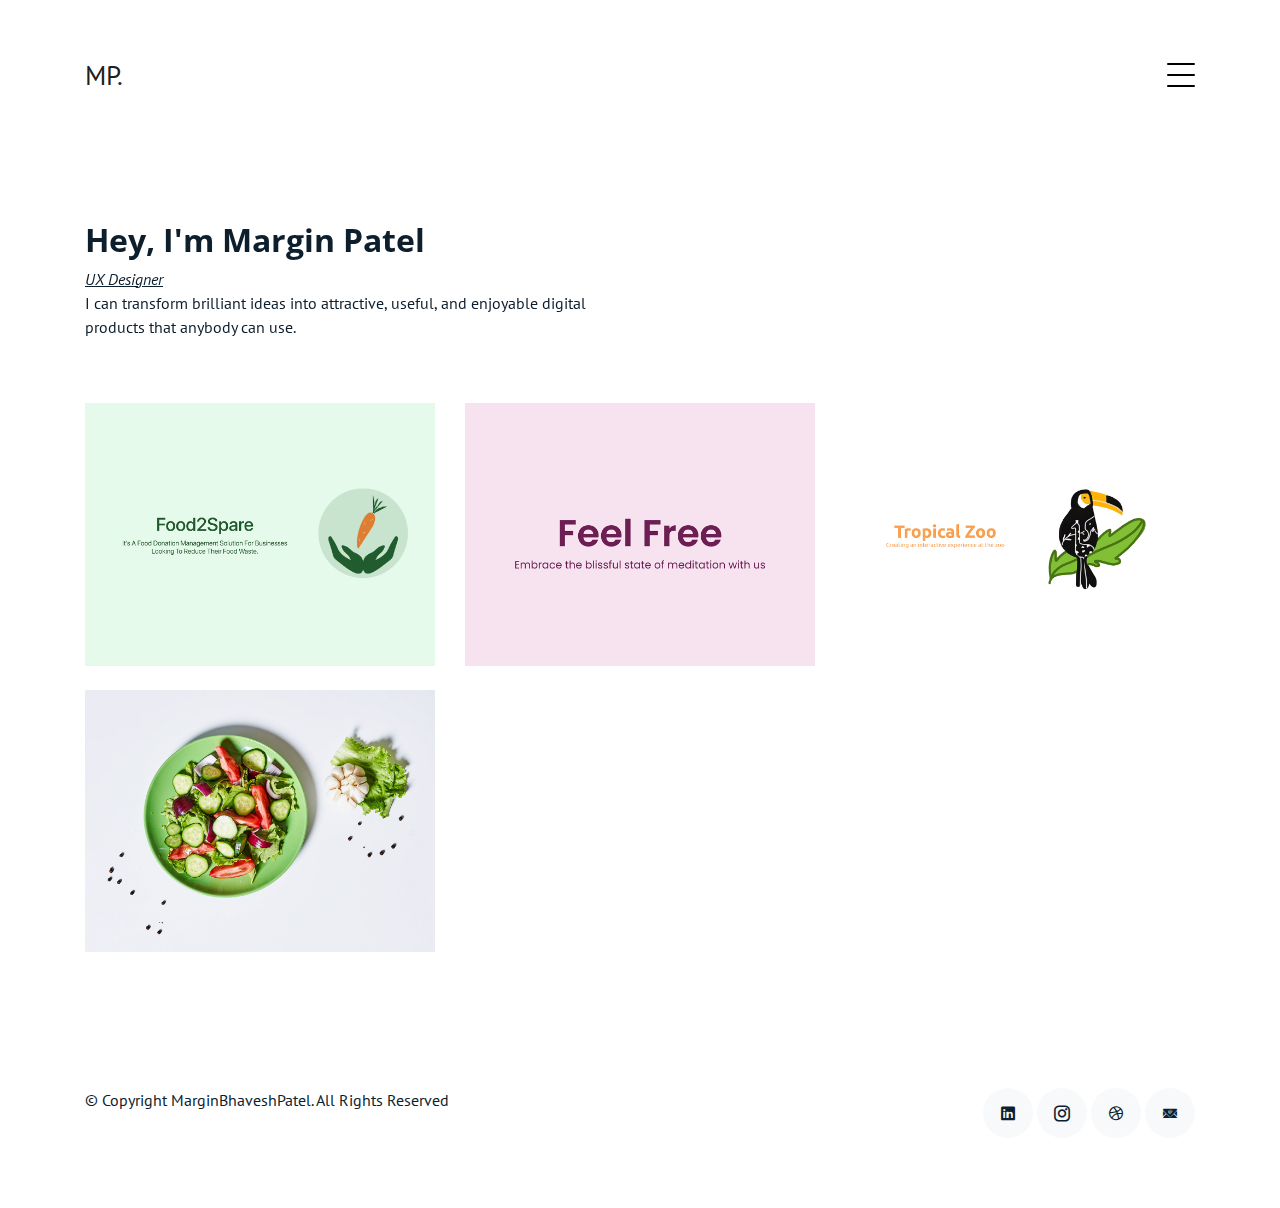
<file: index.html>
<!DOCTYPE html>
<html lang="en">

<head>
  <meta charset="utf-8">
  <title>Margin Patel Portfolio</title>
  <meta content="width=device-width, initial-scale=1.0" name="viewport">
  <meta content="" name="keywords">
  <meta content="" name="description">

  <!-- Favicons -->
  <link href="img/favicon.png" rel="icon">
  <link href="img/apple-touch-icon.png" rel="apple-touch-icon">

  <!-- Google Fonts -->
  <link href="https://fonts.googleapis.com/css?family=PT Sans:400,700|Open Sans:400,700&display=swap"
    rel="stylesheet">

  <!-- Bootstrap CSS File -->
  <link href="vendor/bootstrap/css/bootstrap.min.css" rel="stylesheet">

  <!-- Vendor CSS Files -->
  <link href="vendor/icofont/icofont.min.css" rel="stylesheet">
  <link href="vendor/line-awesome/css/line-awesome.min.css" rel="stylesheet">
  <link href="vendor/aos/aos.css" rel="stylesheet">
  <link href="vendor/owlcarousel/assets/owl.carousel.min.css" rel="stylesheet">

  <!-- Template Main CSS File -->
  <link href="css/style.css" rel="stylesheet">

  
</head>

<body>

  <div class="collapse navbar-collapse custom-navmenu" id="main-navbar">
    <div class="container py-2 py-md-5">
      <div class="row align-items-start">
        <div class="col-md-2">
          <ul class="custom-menu">
            <li class="active"><a href="index.html">Home</a></li>
            <li><a href="about.html">About</a></li>
            
            
            <li><a href="contact.html">Contact</a></li>
          </ul>
        </div>
        <div class="col-md-6 d-none d-md-block  mr-auto">
          <div class="tweet d-flex">
            <span class="icofont-linkedin text-white mt-2 mr-3"></span>
            <div>
              <p><em>Hey! you can find lots of information on my linkedin profile. Just click on the link below.<br> <a href="https://ca.linkedin.com/in/marginpatel?challengeId=AQEbwH_POkBMwgAAAX6Nzh2-UDtl5ZjXdsa8OuVbLqq7Mc3W1TrUfjdrE_Ab_mhdCaNqZ-gKTLdJRFTv0ljgnsyObuyKztXbgw&submissionId=cfd74840-464f-cd16-bfd9-fa08c721570d">link.co/2a5d</a></em></p>
            </div>
          </div>
        </div>
        <div class="col-md-4 d-none d-md-block">
          <h3>Hire Me</h3>
          <p>Let us talk about your ideas, feel free to filling your questions. <br> <a href="mailto:marginpatel19@gmail.com">marginpatel19@gmail.com</a></p>
        </div>
      </div>

    </div>
  </div>

  <nav class="navbar navbar-light custom-navbar">
    <div class="container">
      <a class="navbar-brand" href="index.html">MP.</a>

      <a href="#" class="burger" data-toggle="collapse" data-target="#main-navbar">
        <span></span>
      </a>

    </div>
  </nav>

  <main id="main">

    <div class="site-section site-portfolio">
      <div class="container">
        <div class="row mb-5 align-items-center">
          <div class="col-md-12 col-lg-6 mb-4 mb-lg-0" data-aos="fade-up">
            <h2 !-- style="font-weight: bold;" --> Hey, I'm Margin Patel</h2>
            <p class="mb-0" style="font-style: italic; text-decoration: underline 1px;">UX Designer</p>
            <p>I can transform brilliant ideas into attractive, useful, and enjoyable digital products that anybody can use.</p>
          </div>
          <!--<div class="col-md-12 col-lg-6 text-left text-lg-right" data-aos="fade-up" data-aos-delay="100">
            <div id="filters" class="filters">
              <a href="#" data-filter="*" class="active">All</a>
              <a href="#" data-filter=".web">Web</a>
              <a href="#" data-filter=".design">Design</a>
              <a href="#" data-filter=".branding">Branding</a>
              <a href="#" data-filter=".photography">Photography</a>
            </div>
          </div>  -->
        </div> 
        <div id="portfolio-grid" class="row no-gutter" data-aos="fade-up" data-aos-delay="200">
          <div class="item web col-sm-6 col-md-4 col-lg-4 mb-4">
            <a href="work-single.html" class="item-wrap fancybox">
              <div class="work-info">
                <h3>Food2Spare</h3>
                <span>Stop wasting food</span>
              </div>
              <img class="img-fluid" src="img/food2spare.png">
            </a>
          </div>
          <div class="item photography col-sm-6 col-md-4 col-lg-4 mb-4">
            <a href="work-single1.html" class="item-wrap fancybox">
              <div class="work-info">
                <h3>Feel Free</h3>
                <span>Meditation App</span>
              </div>
              <img class="img-fluid" src="img/feelfree.png">
            </a>
          </div>
          <div class="item branding col-sm-6 col-md-4 col-lg-4 mb-4">
            <a href="work-single2.html" class="item-wrap fancybox">
              <div class="work-info">
                <h3>Tropical Zoo</h3>
                <span>Fun experience at zoo</span>
              </div>
              <img class="img-fluid" src="img/zoo.png">
            </a>
          </div>
          <div class="item design col-sm-6 col-md-4 col-lg-4 mb-4">
            <a href="work-single3.html" class="item-wrap fancybox">
              <div class="work-info">
                <h3>Go Vegan</h3>
                <span>Transition to vegan life</span>
              </div>
              <img class="img-fluid" src="img/vegan.jpg">
            </a>
          </div>
          
        </div>
      </div>
    </div>

    <!-- <div class="site-section">
      <div class="container">
        <div class="row justify-content-center text-center mb-4">
          <div class="col-5">
            <h3 class="h3 heading">My Clients</h3>
            <p>Lorem ipsum dolor sit amet consectetur adipisicing elit explicabo inventore.</p>
          </div>
        </div>
        <div class="row">
          <div class="col-4 col-sm-4 col-md-2">
            <a href="#" class="client-logo"><img src="img/logo-adobe.png" alt="Image" class="img-fluid"></a>
          </div>
          <div class="col-4 col-sm-4 col-md-2">
            <a href="#" class="client-logo"><img src="img/logo-uber.png" alt="Image" class="img-fluid"></a>
          </div>
          <div class="col-4 col-sm-4 col-md-2">
            <a href="#" class="client-logo"><img src="img/logo-apple.png" alt="Image" class="img-fluid"></a>
          </div>
          <div class="col-4 col-sm-4 col-md-2">
            <a href="#" class="client-logo"><img src="img/logo-netflix.png" alt="Image" class="img-fluid"></a>
          </div>
          <div class="col-4 col-sm-4 col-md-2">
            <a href="#" class="client-logo"><img src="img/logo-nike.png" alt="Image" class="img-fluid"></a>
          </div>
          <div class="col-4 col-sm-4 col-md-2">
            <a href="#" class="client-logo"><img src="img/logo-google.png" alt="Image" class="img-fluid"></a>
          </div>

        </div>
      </div>
    </div>


     <div class="site-section">
      <div class="container">
        <div class="row justify-content-center text-center mb-4">
          <div class="col-5">
            <h3 class="h3 heading">My Services</h3>
            <p>Lorem ipsum dolor sit amet consectetur adipisicing elit explicabo inventore.</p>
          </div>
        </div>
        <div class="row">

          <div class="col-12 col-sm-6 col-md-6 col-lg-3">
            <span class="la la-cube la-3x mb-4"></span>
            <h4 class="h4 mb-2">Web Design</h4>
            <p>Lorem ipsum dolor sit amet consectetur adipisicing elit explicabo inventore.</p>
            <ul class="list-unstyled list-line">
              <li>Lorem ipsum dolor sit amet consectetur adipisicing</li>
              <li>Non pariatur nisi</li>
              <li>Magnam soluta quod</li>
              <li>Lorem ipsum dolor</li>
              <li>Cumque quae aliquam</li>
            </ul>
          </div>
          <div class="col-12 col-sm-6 col-md-6 col-lg-3">
            <span class="la la-mobile la-3x mb-4"></span>
            <h4 class="h4 mb-2">Mobile Applications</h4>
            <p>Lorem ipsum dolor sit amet consectetur adipisicing elit explicabo inventore.</p>
            <ul class="list-unstyled list-line">
              <li>Lorem ipsum dolor sit amet consectetur adipisicing</li>
              <li>Non pariatur nisi</li>
              <li>Magnam soluta quod</li>
              <li>Lorem ipsum dolor</li>
              <li>Cumque quae aliquam</li>
            </ul>
          </div>
          <div class="col-12 col-sm-6 col-md-6 col-lg-3">
            <span class="la la-image la-3x mb-4"></span>
            <h4 class="h4 mb-2">Graphic Design</h4>
            <p>Lorem ipsum dolor sit amet consectetur adipisicing elit explicabo inventore.</p>
            <ul class="list-unstyled list-line">
              <li>Lorem ipsum dolor sit amet consectetur adipisicing</li>
              <li>Non pariatur nisi</li>
              <li>Magnam soluta quod</li>
              <li>Lorem ipsum dolor</li>
              <li>Cumque quae aliquam</li>
            </ul>
          </div>
          <div class="col-12 col-sm-6 col-md-6 col-lg-3">
            <span class="la la-search la-3x mb-4"></span>
            <h4 class="h4 mb-2">SEO</h4>
            <p>Lorem ipsum dolor sit amet consectetur adipisicing elit explicabo inventore.</p>
            <ul class="list-unstyled list-line">
              <li>Lorem ipsum dolor sit amet consectetur adipisicing</li>
              <li>Non pariatur nisi</li>
              <li>Magnam soluta quod</li>
              <li>Lorem ipsum dolor</li>
              <li>Cumque quae aliquam</li>
            </ul>
          </div>
        </div>
      </div>
    </div>

    <div class="site-section pt-0">
      <div class="container">

        <div class="owl-carousel testimonial-carousel">

          <div class="testimonial-wrap">
            <div class="testimonial">
              <img src="img/person_1.jpg" alt="Image" class="img-fluid">
              <blockquote>
                <p>Lorem ipsum dolor sit amet consectetur adipisicing elit. Quisquam necessitatibus incidunt ut officiis
                  explicabo inventore.</p>
              </blockquote>
              <p>&mdash; Jean Hicks</p>
            </div>
          </div>

          <div class="testimonial-wrap">
            <div class="testimonial">
              <img src="img/person_2.jpg" alt="Image" class="img-fluid">
              <blockquote>
                <p>Lorem ipsum dolor sit amet consectetur adipisicing elit. Quisquam necessitatibus incidunt ut officiis
                  explicabo inventore.</p>
              </blockquote>
              <p>&mdash; Chris Stanworth</p>
            </div>
          </div>

        </div>

      </div>
    </div> -->
  </main>
  <footer class="footer" role="contentinfo">
    <div class="container">
      <div class="row">
        <div class="col-sm-6">
          <p class="mb-1">&copy; Copyright MarginBhaveshPatel. All Rights Reserved</p>
        </div>
        <div class="col-sm-6 social text-md-right">
          <a href="https://ca.linkedin.com/in/marginpatel?original_referer=https%3A%2F%2Fwww.google.com%2F"><span class="icofont-linkedin"></span></a>
          <a href="https://www.instagram.com/margin_09/?hl=en"><span class="icofont-instagram"></span></a>
          <a href="https://dribbble.com/Margin9"><span class="icofont-dribbble"></span></a>
          <a href="mailto:marginpatel19@gmail.com"><span class="icofont-email"></span></a>
        </div>
      </div>
    </div>
  </footer>

  <!-- Vendor JS Files -->
  <script src="vendor/jquery/jquery.min.js"></script>
  <script src="vendor/jquery/jquery-migrate.min.js"></script>
  <script src="vendor/bootstrap/js/bootstrap.min.js"></script>
  <script src="vendor/easing/easing.min.js"></script>
  <script src="vendor/php-email-form/validate.js"></script>
  <script src="vendor/isotope/isotope.pkgd.min.js"></script>
  <script src="vendor/aos/aos.js"></script>
  <script src="vendor/owlcarousel/owl.carousel.min.js"></script>

 
  <script src="js/main.js"></script>

</body>

</html>
</file>
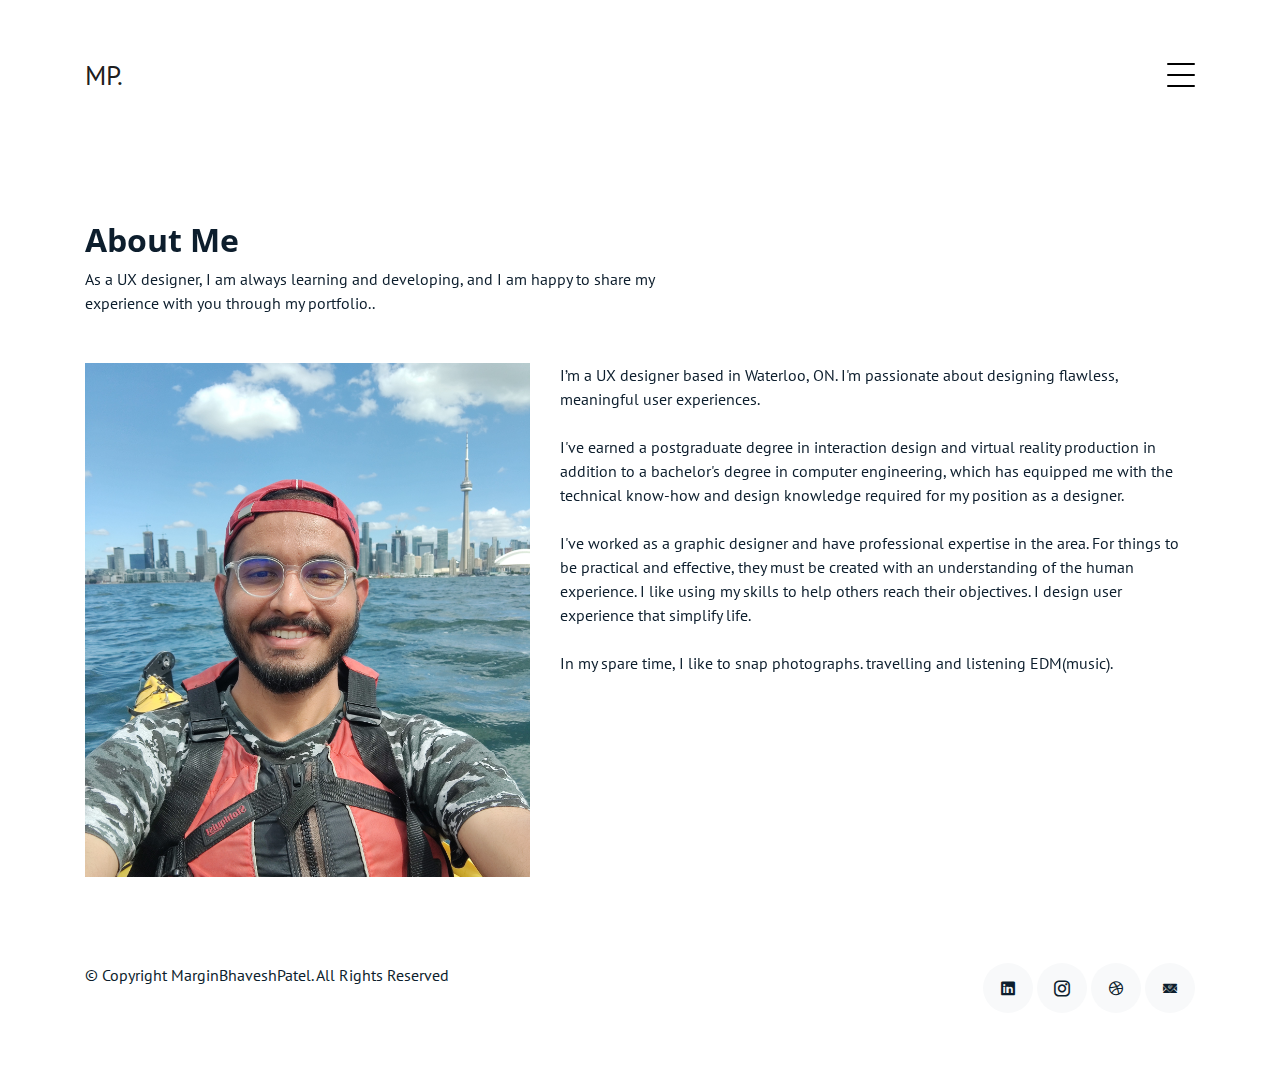
<file: about.html>
<!DOCTYPE html>
<html lang="en">

<head>
  <meta charset="utf-8">
  <title>Margin Patel Portfolio</title>
  <meta content="width=device-width, initial-scale=1.0" name="viewport">
  <meta content="" name="keywords">
  <meta content="" name="description">

  <!-- Favicons -->
  <link href="img/favicon.png" rel="icon">
  <link href="img/apple-touch-icon.png" rel="apple-touch-icon">

  <!-- Google Fonts -->
  <link href="https://fonts.googleapis.com/css?family=PT Sans:400,700|Open Sans:400,700&display=swap"
    rel="stylesheet">

  <!-- Bootstrap CSS File -->
  <link href="vendor/bootstrap/css/bootstrap.min.css" rel="stylesheet">

  <!-- Vendor CSS Files -->
  <link href="vendor/icofont/icofont.min.css" rel="stylesheet">
  <link href="vendor/line-awesome/css/line-awesome.min.css" rel="stylesheet">
  <link href="vendor/aos/aos.css" rel="stylesheet">
  <link href="vendor/owlcarousel/assets/owl.carousel.min.css" rel="stylesheet">

  <!-- Template Main CSS File -->
  <link href="css/style.css" rel="stylesheet">

  
</head>

<body>


  <div class="collapse navbar-collapse custom-navmenu" id="main-navbar">
    <div class="container py-2 py-md-5">
      <div class="row align-items-start">
        <div class="col-md-2">
          <ul class="custom-menu">
            <li><a href="index.html">Home</a></li>
            <li class="active"><a href="about.html">About</a></li>
            
            
            <li><a href="contact.html">Contact</a></li>
          </ul>
        </div>
        <div class="col-md-6 d-none d-md-block  mr-auto">
          <div class="tweet d-flex">
            <span class="icofont-linkedin text-white mt-2 mr-3"></span>
            <div>
              <p><em>Hey! you can find lots of information on my linkedin profile. Just click on the link below.<br> <a href="https://ca.linkedin.com/in/marginpatel?challengeId=AQEbwH_POkBMwgAAAX6Nzh2-UDtl5ZjXdsa8OuVbLqq7Mc3W1TrUfjdrE_Ab_mhdCaNqZ-gKTLdJRFTv0ljgnsyObuyKztXbgw&submissionId=cfd74840-464f-cd16-bfd9-fa08c721570d">link.co/2a5d</a></em></p>
            </div>
          </div>
        </div>
        <div class="col-md-4 d-none d-md-block">
          <h3>Hire Me</h3>
          <p>Let us talk about your ideas, feel free to filling your questions. <br> <a href="mailto:marginpatel19@gmail.com">marginpatel19@gmail.com</a></p>
        </div>
      </div>

    </div>
  </div>

  <nav class="navbar navbar-light custom-navbar">
    <div class="container">
      <a class="navbar-brand" href="index.html">MP.</a>

      <a href="#" class="burger" data-toggle="collapse" data-target="#main-navbar">
        <span></span>
      </a>

    </div>
  </nav>



  <main id="main">

    <div class="site-section pb-0 site-portfolio">
      <div class="container">
        <div class="row mb-5 align-items-end">
          <div class="col-md-7" data-aos="fade-up">

            <h2 style="font-weight: bold;">About Me</h2>
            <p class="mb-0">As a UX designer, I am always learning and developing, and I am happy to share my experience with you through my portfolio..</p>
          </div>

        </div>


        <div class="row">
          <div class="col-md-7 ml-auto order-2" data-aos="fade-up">
            <p>I’m a UX designer based in Waterloo, ON. I'm passionate about designing flawless, meaningful user experiences.<br><br> I've earned a postgraduate degree in interaction design and virtual reality production in addition to a bachelor's degree in computer engineering, which has equipped me with the technical know-how and design knowledge required for my position as a designer.<br><br> I've worked as a graphic designer and have professional expertise in the area. For things to be practical and effective, they must be created with an understanding of the human experience. I like using my skills to help others reach their objectives. I design user experience that simplify life.<br><br> In my spare time, I like to snap photographs. travelling and listening EDM(music).</p>
            <!-- <h3 class="h3 mb-4">Skills</h3>
            <ul class="list-unstyled">
              <li class="mb-3">
                <div class="d-flex mb-1">
                  <strong>WordPress</strong>
                  <span class="ml-auto">80%</span>
                </div>
                <div class="progress custom-progress">
                  <div class="progress-bar" role="progressbar" style="width: 80%" aria-valuenow="80" aria-valuemin="0"
                    aria-valuemax="100"></div>
                </div>
              </li>
              <li class="mb-3">
                <div class="d-flex mb-1">
                  <strong>Photoshop</strong>
                  <span class="ml-auto">96%</span>
                </div>
                <div class="progress custom-progress">
                  <div class="progress-bar" role="progressbar" style="width: 96%" aria-valuenow="96" aria-valuemin="0"
                    aria-valuemax="100"></div>
                </div>
              </li>
              <li class="mb-3">
                <div class="d-flex mb-1">
                  <strong>HTML5/CSS3</strong>
                  <span class="ml-auto">99%</span>
                </div>
                <div class="progress custom-progress">
                  <div class="progress-bar" role="progressbar" style="width: 99%" aria-valuenow="99" aria-valuemin="0"
                    aria-valuemax="100"></div>
                </div>
              </li>
              <li class="mb-3">
                <div class="d-flex mb-1">
                  <strong>Veu</strong>
                  <span class="ml-auto">87%</span>
                </div>
                <div class="progress custom-progress">
                  <div class="progress-bar" role="progressbar" style="width: 87%" aria-valuenow="87" aria-valuemin="0"
                    aria-valuemax="100"></div>
                </div>
              </li>
              <li class="mb-3">
                <div class="d-flex mb-1">
                  <strong>Angular</strong>
                  <span class="ml-auto">85%</span>
                </div>
                <div class="progress custom-progress">
                  <div class="progress-bar" role="progressbar" style="width: 85%" aria-valuenow="85" aria-valuemin="0"
                    aria-valuemax="100"></div>
                </div>
              </li>
              <li class="mb-3">
                <div class="d-flex mb-1">
                  <strong>React</strong>
                  <span class="ml-auto">88%</span>
                </div>
                <div class="progress custom-progress">
                  <div class="progress-bar" role="progressbar" style="width: 88%" aria-valuenow="88" aria-valuemin="0"
                    aria-valuemax="100"></div>
                </div>
              </li>
            </ul> -->
          </div>

          <div class="col-md-5 mb-5 mb-md-0" data-aos="fade-up">
            <p><img src="img/about1.jpg" alt="Image" class="img-fluid"></p>         
          </div>

        </div>

      </div>
    </div>

  </main>
  <footer class="footer" role="contentinfo" style="padding-top: 70px">
    <div class="container">
      <div class="row">
        <div class="col-sm-6">
          <p class="mb-1">&copy; Copyright MarginBhaveshPatel. All Rights Reserved</p>
        </div>
        <div class="col-sm-6 social text-md-right">
          <a href="https://ca.linkedin.com/in/marginpatel?original_referer=https%3A%2F%2Fwww.google.com%2F"><span class="icofont-linkedin"></span></a>
          <a href="https://www.instagram.com/margin_09/?hl=en"><span class="icofont-instagram"></span></a>
          <a href="https://dribbble.com/Margin9"><span class="icofont-dribbble"></span></a>
          <a href="mailto:marginpatel19@gmail.com"><span class="icofont-email"></span></a>
        </div>
      </div>
    </div>
  </footer>

  <!-- Vendor JS Files -->
  <script src="vendor/jquery/jquery.min.js"></script>
  <script src="vendor/jquery/jquery-migrate.min.js"></script>
  <script src="vendor/bootstrap/js/bootstrap.min.js"></script>
  <script src="vendor/easing/easing.min.js"></script>
  <script src="vendor/php-email-form/validate.js"></script>
  <script src="vendor/isotope/isotope.pkgd.min.js"></script>
  <script src="vendor/aos/aos.js"></script>
  <script src="vendor/owlcarousel/owl.carousel.min.js"></script>

  <!-- Template Main JS File -->
  <script src="js/main.js"></script>

</body>

</html>
</file>
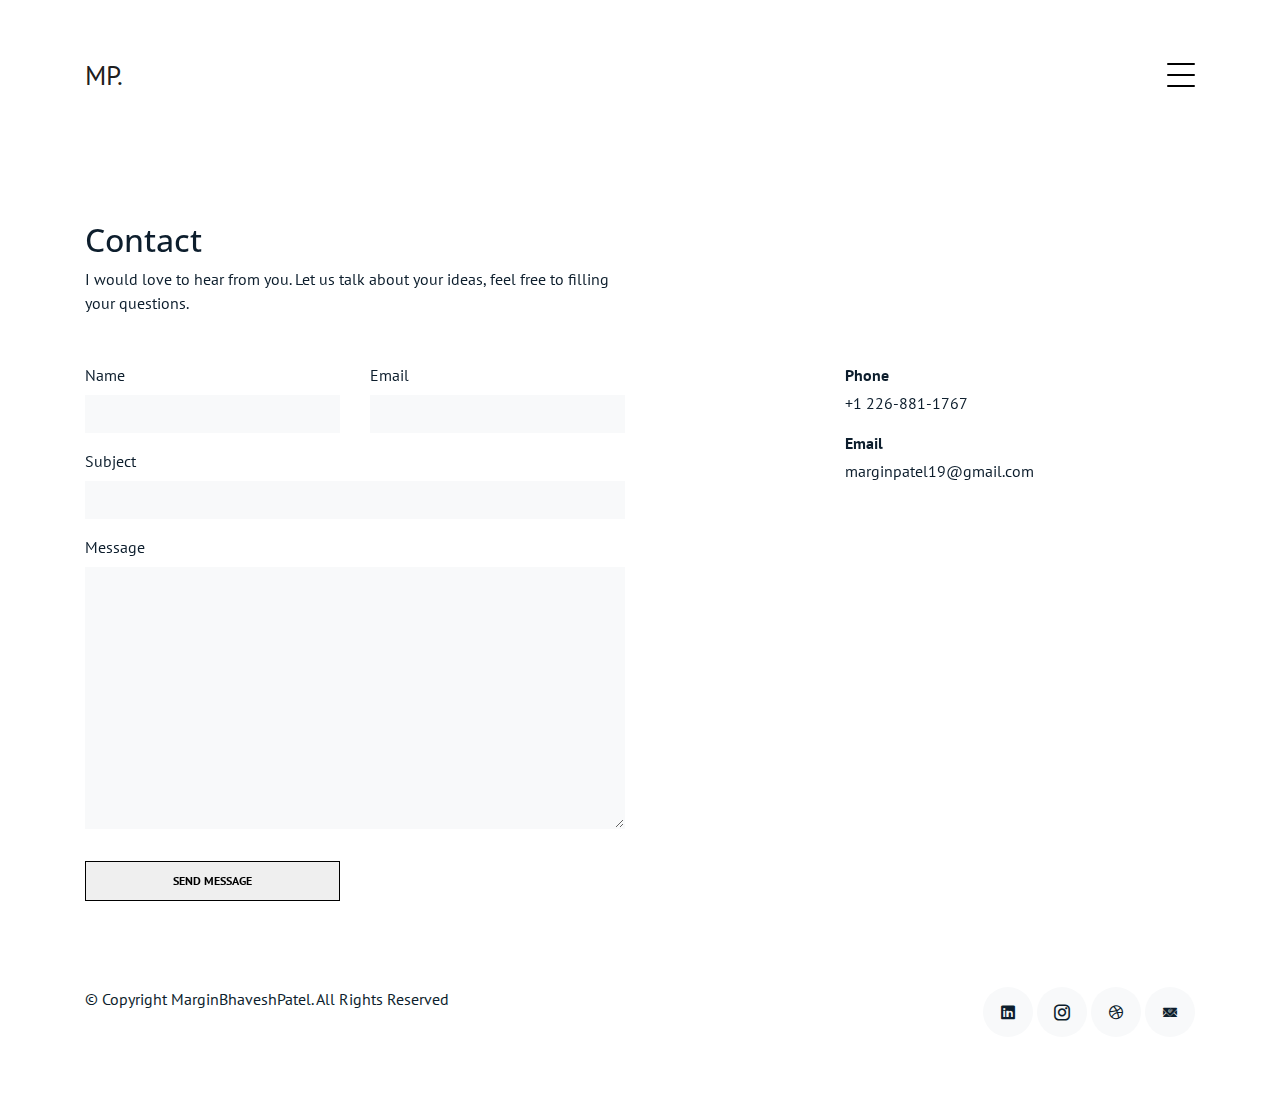
<file: contact.html>
<!DOCTYPE html>
<html lang="en">

<head>
  <meta charset="utf-8">
  <title>Margin Patel Portfolio</title>
  <meta content="width=device-width, initial-scale=1.0" name="viewport">
  <meta content="" name="keywords">
  <meta content="" name="description">

  <!-- Favicons -->
  <link href="img/favicon.png" rel="icon">
  <link href="img/apple-touch-icon.png" rel="apple-touch-icon">

  <!-- Google Fonts -->
  <link href="https://fonts.googleapis.com/css?family=PT Sans:400,700|Open Sans:400,700&display=swap"
    rel="stylesheet">

  <!-- Bootstrap CSS File -->
  <link href="vendor/bootstrap/css/bootstrap.min.css" rel="stylesheet">

  <!-- Vendor CSS Files -->
  <link href="vendor/icofont/icofont.min.css" rel="stylesheet">
  <link href="vendor/line-awesome/css/line-awesome.min.css" rel="stylesheet">
  <link href="vendor/aos/aos.css" rel="stylesheet">
  <link href="vendor/owlcarousel/assets/owl.carousel.min.css" rel="stylesheet">

  <!-- Template Main CSS File -->
  <link href="css/style.css" rel="stylesheet">

  
</head>

<body>

  <div class="collapse navbar-collapse custom-navmenu" id="main-navbar">
    <div class="container py-2 py-md-5">
      <div class="row align-items-start">
        <div class="col-md-2">
          <ul class="custom-menu">
            <li><a href="index.html">Home</a></li>
            <li><a href="about.html">About</a></li>
            
            
            <li class="active"><a href="contact.html">Contact</a></li>
          </ul>
        </div>
        <div class="col-md-6 d-none d-md-block  mr-auto">
          <div class="tweet d-flex">
            <span class="icofont-linkedin text-white mt-2 mr-3"></span>
            <div>
              <p><em>Hey! you can find lots of information on my linkedin profile. Just click on the link below.<br> <a href="https://ca.linkedin.com/in/marginpatel?challengeId=AQEbwH_POkBMwgAAAX6Nzh2-UDtl5ZjXdsa8OuVbLqq7Mc3W1TrUfjdrE_Ab_mhdCaNqZ-gKTLdJRFTv0ljgnsyObuyKztXbgw&submissionId=cfd74840-464f-cd16-bfd9-fa08c721570d">link.co/2a5d</a></em></p>
            </div>
          </div>
        </div>
        <div class="col-md-4 d-none d-md-block">
          <h3>Hire Me</h3>
          <p>Let us talk about your ideas, feel free to filling your questions. <br> <a href="mailto:marginpatel19@gmail.com">marginpatel19@gmail.com</a></p>
        </div>
      </div>

    </div>
  </div>

  <nav class="navbar navbar-light custom-navbar">
    <div class="container">
      <a class="navbar-brand" href="index.html">MP.</a>

      <a href="#" class="burger" data-toggle="collapse" data-target="#main-navbar">
        <span></span>
      </a>

    </div>
  </nav>

  <main id="main">

    <div class="site-section pb-0 site-portfolio">
      <div class="container">

        <div class="row mb-5 align-items-end">
          <div class="col-md-6" data-aos="fade-up">
            <h2>Contact</h2>
            <p class="mb-0">I would love to hear from you. Let us talk about your ideas, feel free to filling your questions. 
            </p>
          </div>

        </div>

        <div class="row">
          <div class="col-md-6 mb-5 mb-md-0" data-aos="fade-up">
            
            <form action="forms/contact.php" method="post" role="form" class="php-email-form">
              
              <div class="row">
                <div class="col-md-6 form-group">
                  <label for="name">Name</label>
                  <input type="text" name="name" class="form-control" id="name" data-rule="minlen:4" data-msg="Please enter at least 4 chars" />
                  <div class="validate"></div>
                </div>
                <div class="col-md-6 form-group">
                  <label for="name">Email</label>
                  <input type="email" class="form-control" name="email" id="email" data-rule="email" data-msg="Please enter a valid email" />
                  <div class="validate"></div>
                </div>
                <div class="col-md-12 form-group">
                  <label for="name">Subject</label>
                  <input type="text" class="form-control" name="subject" id="subject" data-rule="minlen:4" data-msg="Please enter at least 8 chars of subject" />
                  <div class="validate"></div>
                </div>
                <div class="col-md-12 form-group">
                  <label for="name">Message</label>
                  <textarea class="form-control" name="message" cols="30" rows="10" data-rule="required" data-msg="Please write something for us"></textarea>
                  <div class="validate"></div>
                </div>


                <div class="col-md-12 mb-3">
                    <div class="loading">Loading</div>
                  <div class="error-message"></div>
                  <div class="sent-message">Your message has been sent. Thank you!</div>
                </div>

                <div class="col-md-6 form-group">
                  <input type="submit" class="readmore d-block w-100" value="Send Message">
                </div>
              </div>

            </form>

          </div>

          <div class="col-md-4 ml-auto order-2" data-aos="fade-up">
            <ul class="list-unstyled">
              <!-- <li class="mb-3">
                <strong class="d-block mb-1">Address</strong>
                <span>203 Fake St. Mountain View, San Francisco, California, USA</span>
              </li> -->
              <li class="mb-3">
                <strong class="d-block mb-1">Phone</strong>
                <span>+1 226-881-1767</span>
              </li>
              <li class="mb-3">
                <strong class="d-block mb-1">Email</strong>
                <span>marginpatel19@gmail.com</span>
              </li>
            </ul>
          </div>

        </div>

      </div>

    </div>
  </main>

  <footer class="footer" role="contentinfo" style="padding-top: 70px">
    <div class="container">
      <div class="row">
        <div class="col-sm-6">
          <p class="mb-1">&copy; Copyright MarginBhaveshPatel. All Rights Reserved</p>
        </div>
        <div class="col-sm-6 social text-md-right">
          <a href="https://ca.linkedin.com/in/marginpatel?original_referer=https%3A%2F%2Fwww.google.com%2F"><span class="icofont-linkedin"></span></a>
          <a href="https://www.instagram.com/margin_09/?hl=en"><span class="icofont-instagram"></span></a>
          <a href="https://dribbble.com/Margin9"><span class="icofont-dribbble"></span></a>
          <a href="mailto:marginpatel19@gmail.com"><span class="icofont-email"></span></a>
        </div>
      </div>
    </div>
  </footer>

  <!-- Vendor JS Files -->
  <script src="vendor/jquery/jquery.min.js"></script>
  <script src="vendor/jquery/jquery-migrate.min.js"></script>
  <script src="vendor/bootstrap/js/bootstrap.min.js"></script>
  <script src="vendor/easing/easing.min.js"></script>
  <script src="vendor/php-email-form/validate.js"></script>
  <script src="vendor/isotope/isotope.pkgd.min.js"></script>
  <script src="vendor/aos/aos.js"></script>
  <script src="vendor/owlcarousel/owl.carousel.min.js"></script>

  <!-- Template Main JS File -->
  <script src="js/main.js"></script>

</body>

</html>
</file>
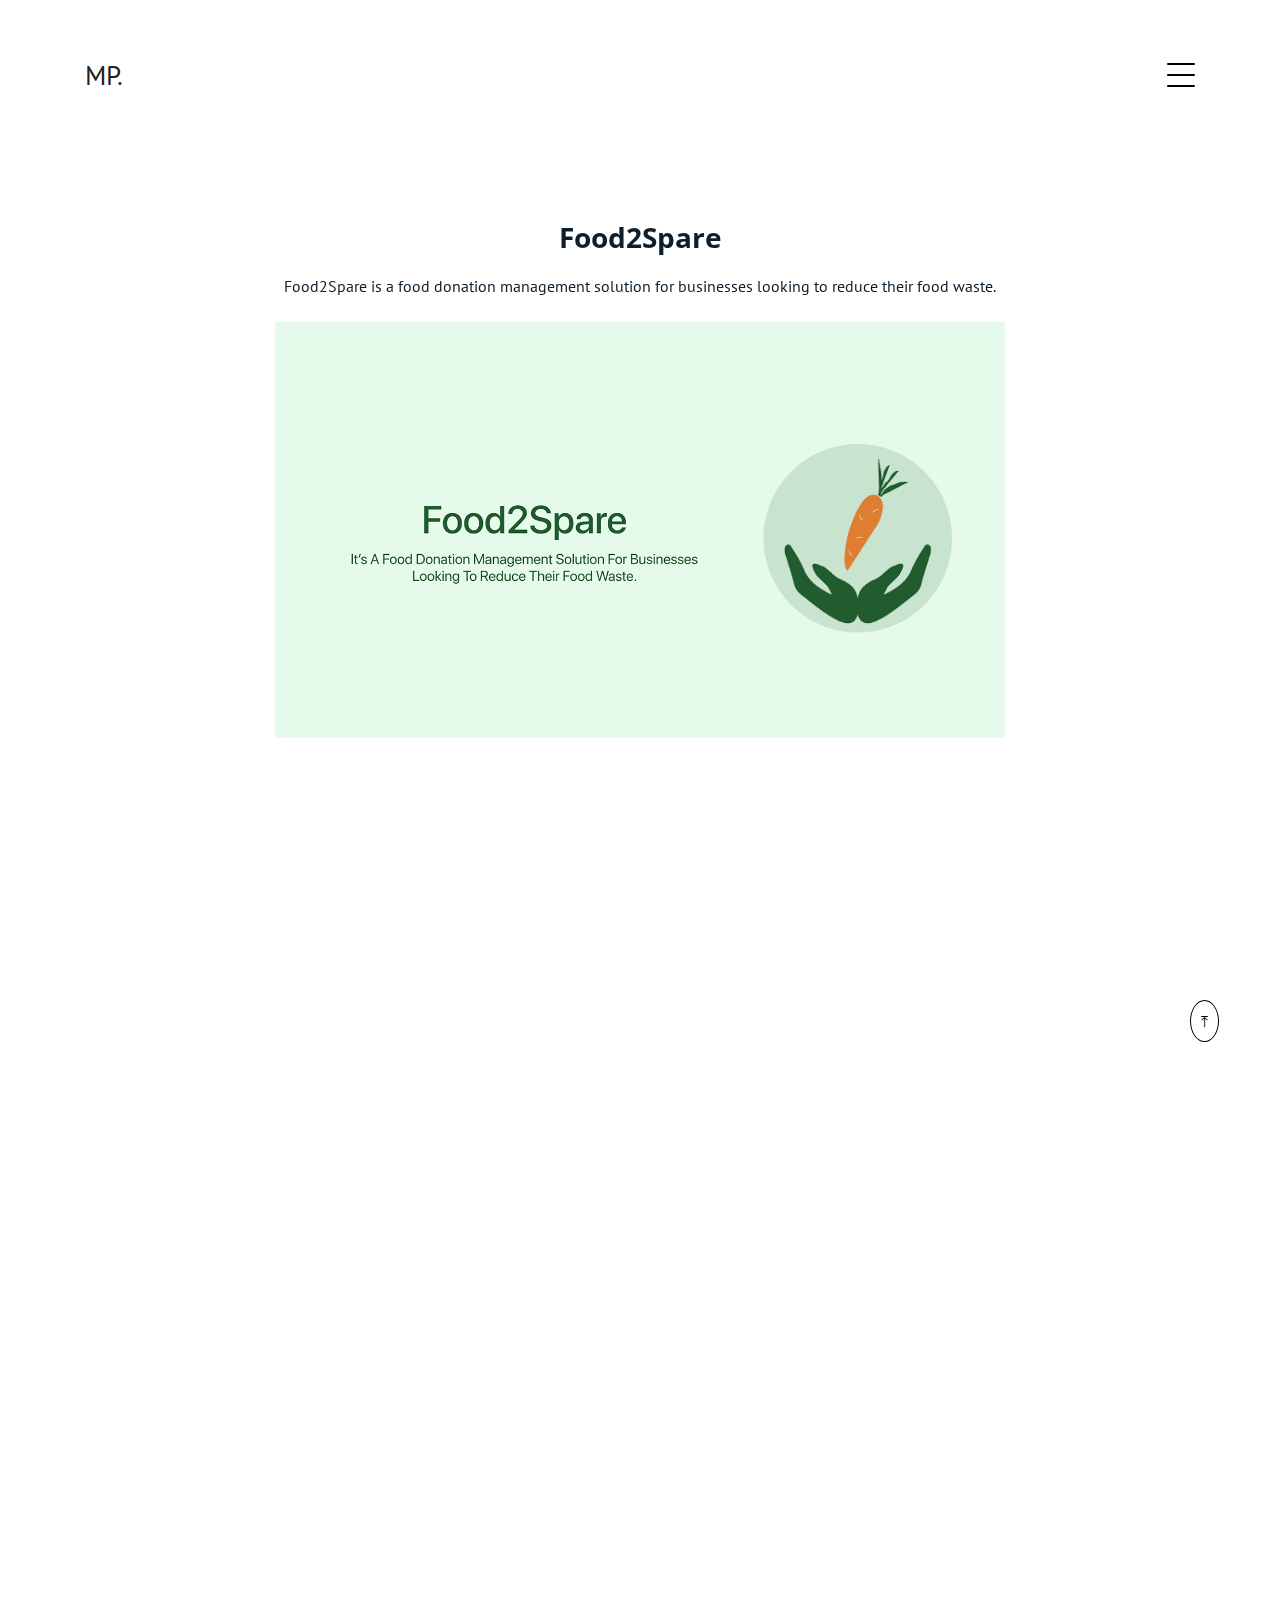
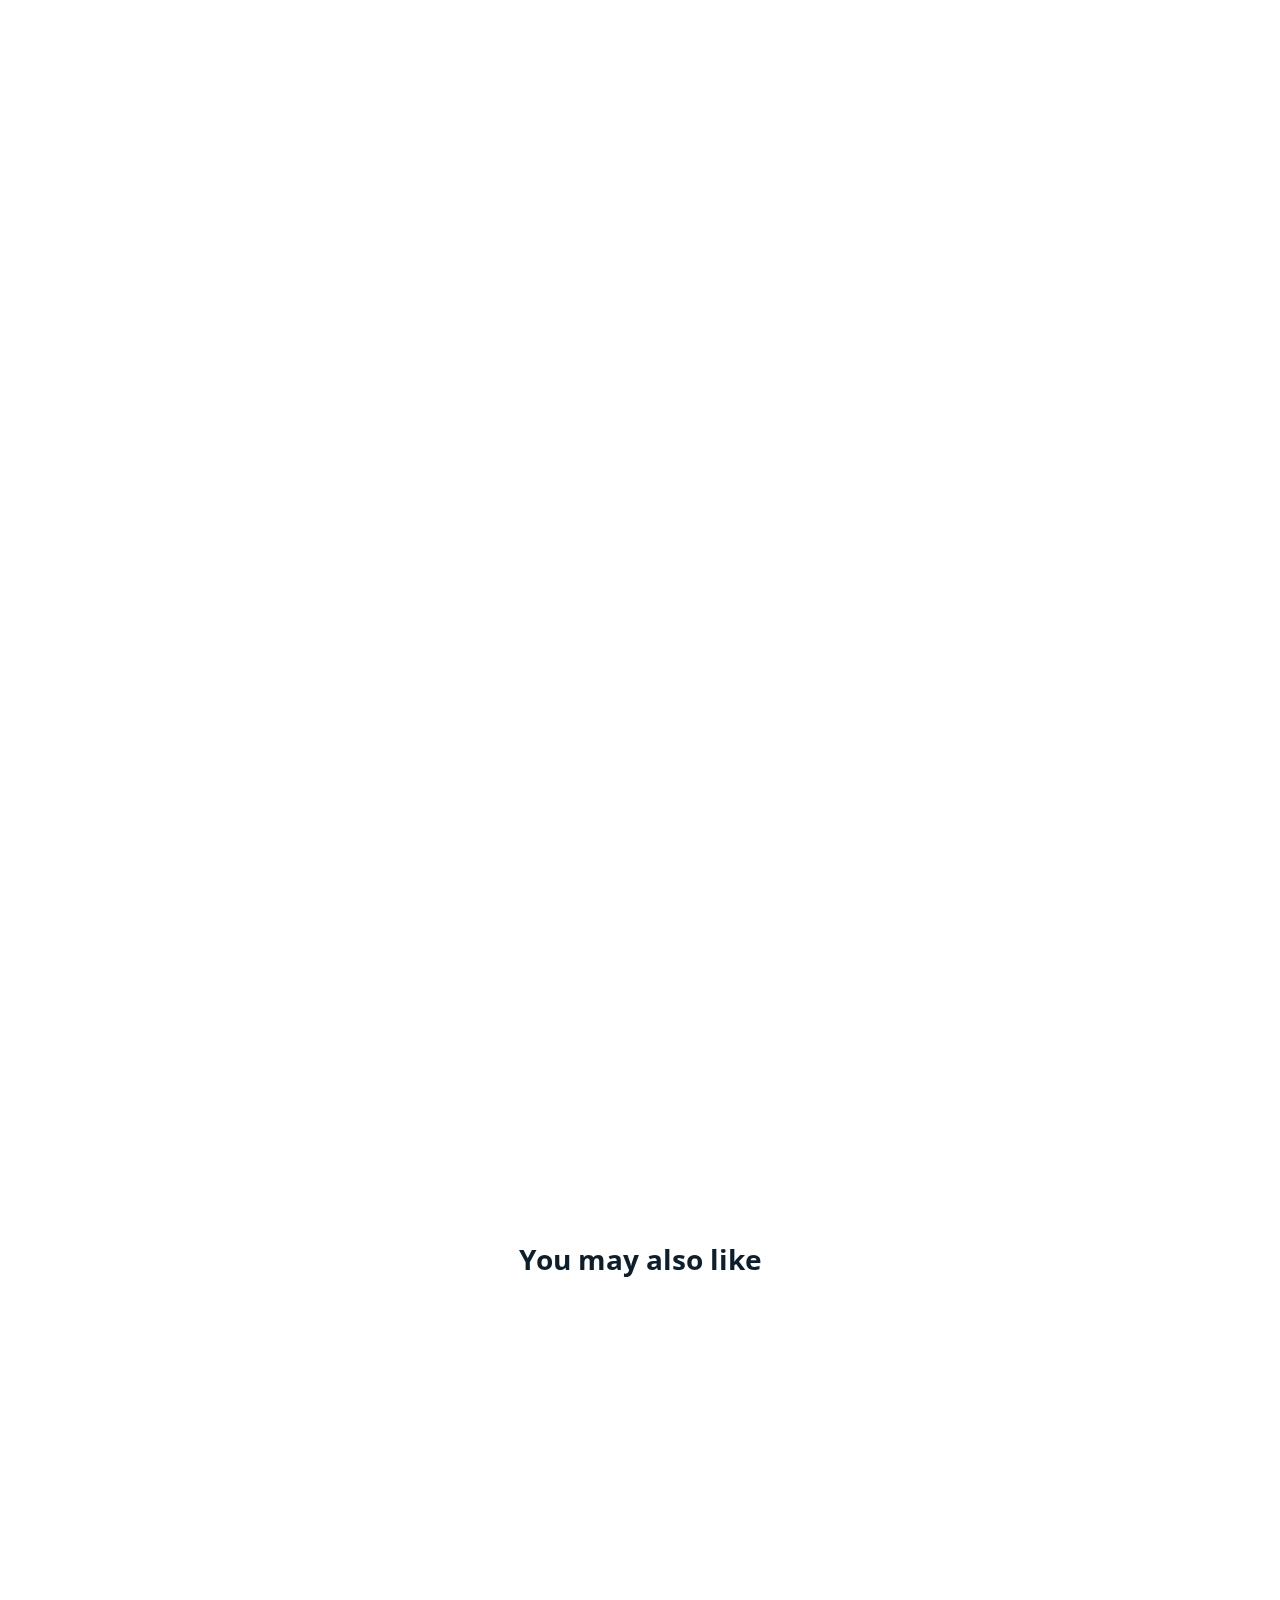
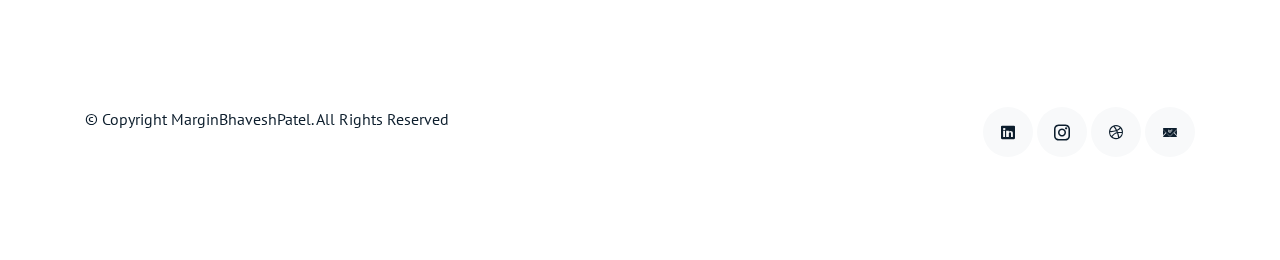
<file: work-single.html>
<!DOCTYPE html>
<html lang="en">

<head>
  <meta charset="utf-8">
  <title>Margin Patel Portfolio</title>
  <meta content="width=device-width, initial-scale=1.0" name="viewport">
  <meta content="" name="keywords">
  <meta content="" name="description">

  <!-- Favicons -->
  <link href="img/favicon.png" rel="icon">
  <link href="img/apple-touch-icon.png" rel="apple-touch-icon">

  <!-- Google Fonts -->
  <link href="https://fonts.googleapis.com/css?family=PT Sans:400,700|Open Sans:400,700&display=swap"
    rel="stylesheet">

  <!-- Bootstrap CSS File -->
  <link href="vendor/bootstrap/css/bootstrap.min.css" rel="stylesheet">

  <!-- Vendor CSS Files -->
  <link href="vendor/icofont/icofont.min.css" rel="stylesheet">
  <link href="vendor/line-awesome/css/line-awesome.min.css" rel="stylesheet">
  <link href="vendor/aos/aos.css" rel="stylesheet">
  <link href="vendor/owlcarousel/assets/owl.carousel.min.css" rel="stylesheet">

  <!-- Template Main CSS File -->
  <link href="css/style.css" rel="stylesheet">

  
</head>

<body>


  <div class="collapse navbar-collapse custom-navmenu" id="main-navbar">
    <div class="container py-2 py-md-5">
      <div class="row align-items-start">
        <div class="col-md-2">
          <ul class="custom-menu">
            <li><a href="index.html">Home</a></li>
            <li><a href="about.html">About</a></li>
            
            
            <li><a href="contact.html">Contact</a></li>
          </ul>
        </div>
        <div class="col-md-6 d-none d-md-block  mr-auto">
          <div class="tweet d-flex">
            <span class="icofont-linkedin text-white mt-2 mr-3"></span>
            <div>
              <p><em>Hey! you can find lots of information on my linkedin profile. Just click on the link below.<br> <a href="https://ca.linkedin.com/in/marginpatel?challengeId=AQEbwH_POkBMwgAAAX6Nzh2-UDtl5ZjXdsa8OuVbLqq7Mc3W1TrUfjdrE_Ab_mhdCaNqZ-gKTLdJRFTv0ljgnsyObuyKztXbgw&submissionId=cfd74840-464f-cd16-bfd9-fa08c721570d">link.co/2a5d</a></em></p>
            </div>
          </div>
        </div>
        <div class="col-md-4 d-none d-md-block">
          <h3>Hire Me</h3>
          <p>Let us talk about your ideas, feel free to filling your questions. <br> <a href="mailto:marginpatel19@gmail.com">marginpatel19@gmail.com</a></p>
        </div>
      </div>

    </div>
  </div>

  <nav class="navbar navbar-light custom-navbar">
    <div class="container">
      <a class="navbar-brand" href="index.html">MP.</a>

      <a href="#" class="burger" data-toggle="collapse" data-target="#main-navbar">
        <span></span>
      </a>

    </div>
  </nav>



  <main id="main">

    <div class="site-section">
      <div class="container">
        <div class="row mb-4 align-items-center center1">
          <div class="col-md-12" data-aos="fade-up" style="text-align: center;">

            <h3 style="font-weight: bold;">Food2Spare</h3>
            <p style="margin-bottom: 0px; margin-top: 20px;">Food2Spare is a food donation management solution for businesses looking to reduce their food waste.</p>

          </div>


        </div>
      </div>

      <div class="site-section pb-0" style="padding-top: 0px">
        <div class="container">
          <div class="row align-items-stretch">
            <div class="col-md-8 center" data-aos="fade-up">
              <img src="img/food2spare1.png" alt="Image" class="img-fluid">
            </div>
          </div>
        </div>
      </div>

      <div class="container" style="margin-top: 50px;">
        <div class="row mb-4 align-items-center center1">
          <div class="col-md-12" data-aos="fade-up">

            <h5 style="font-weight: bold;">Overview</h5>
            <p style="text-align: justify;">Food2Spare is a food donation management solution for businesses looking to reduce their food waste. Connecting food businesses with food donation partners so that they can reduce their food waste and positively impact their community and the environment.</p>

          </div>

          <div class="col-md-12" data-aos="fade-up">

            <h5 style="font-weight: bold;">Problem Statement</h5>
            <p style="text-align: justify;">A grocery store owner needs an easy and efficient way to connect with a food donation partner because they want to reduce their grocery's food waste while positively impacting their community and the environment.</p>

          </div>

          <div class="col-md-12" data-aos="fade-up">

            <h5 style="font-weight: bold;">Roles and Responsibilities</h5>
            <p style="text-align: justify;">This was a group project, we completed all of the work in a group, from research to building. We had three members in our group. My responsibilities as a group member was to validate the app ideas. <br><br>Also key researcher and participated in the research and tried to compile a list of our straight competitors. Personas, crazy 6s, and information architecture were created, as well as some wireframes.</p>

          </div>

          <div class="col-md-12" data-aos="fade-up">

            <h5 style="font-weight: bold;">Research</h5>
            <p style="text-align: justify;">Our research started with Market and Competitive Analysis. Also, People were interviewed to learn about their habits, and daily routines in order to discover some pain and gain that can be resolved by designing a platform.</p>

          </div>

          <div class="row align-items-stretch">
            <div class="col-md-8 center" data-aos="fade-up">
              <img src="img/f1.png" alt="Image" class="img-fluid">
            </div>
          </div>

          <div class="row align-items-stretch">
            <div class="col-md-6 center" data-aos="fade-up">
              <img src="img/f2.png" alt="Image" class="img-fluid">
            </div>
            <div class="col-md-6 ml-auto" data-aos="fade-up" data-aos-delay="100" style="padding-top: 60px">
              <div class="sticky-content">
                <h3 class="h3" style="font-weight: bold;">SecondHarvest</h3>
                <div class="mb-5">
                  <p><span style="text-decoration: underline;">Customer needs served:</span><br> - Connecting food businesses with food rescuers<br><br><span style="text-decoration: underline;">Target customers:</span><br> - Food business and charities/non-profit organizations<br><br><span style="text-decoration: underline;">Things they do well:</span><br> - Tracks food donation/rescue metrics<br>- Provides single or recurring donations<br>- Gives feedback on environmental impact of food donation<br><br><span style="text-decoration: underline;">Things they don’t do well:</span><br> - Limited live updates or feedback on donations<br>- Limited use of visuals</p> <hr style="border-top: 1px solid black;">

                </div>
                </div>
            </div>
          </div>

        <div class="row align-items-stretch">
            <div class="col-md-6 center" data-aos="fade-up">
              <img src="img/f3.png" alt="Image" class="img-fluid">
            </div>
            <div class="col-md-6 ml-auto" data-aos="fade-up" data-aos-delay="100" style="padding-top: 60px">
              <div class="sticky-content">
                <h3 class="h3" style="font-weight: bold;">Geev</h3>
                <div class="mb-5">
                  <p><span style="text-decoration: underline;">Customer needs served:</span><br> - App allows donors to connect with users<br><br><span style="text-decoration: underline;">Target customers:</span><br> - Individuals<br>- Users from age 22 to 45<br><br><span style="text-decoration: underline;">Things they do well:</span><br> - The onboarding is super easy<br>- UI is intuitive and visually appealing<br><br><span style="text-decoration: underline;">Things they don’t do well:</span><br> - Not enough information around how it functions<br>- It doesn’t look easy for older users who may not be familiar with many common mobile app functions</p>

                </div>
                </div>
            </div>
          </div>

          <div class="col-md-12" data-aos="fade-up" style="padding-top:70px">
            <h5 style="font-weight: bold;">Customer Persona</h5>
            
          </div> 

          <div class="row align-items-stretch">
            <div class="col-md-12 center" data-aos="fade-up">
              <img src="img/f4.png" alt="Image" class="img-fluid">
            </div>
            <div class="col-md-12 center" data-aos="fade-up">
              <img src="img/f5.png" alt="Image" class="img-fluid">
            </div>
          </div>

          <div class="col-md-12" data-aos="fade-up" style="padding-top:70px">
            <h5 style="font-weight: bold;">Empathy Map</h5>
            
          </div> 

          <div class="row align-items-stretch">
            <div class="col-md-12 center" data-aos="fade-up">
              <img src="img/f6.png" alt="Image" class="img-fluid">
            </div>            
          </div>

          <div class="col-md-12" data-aos="fade-up" style="padding-top:70px">
            <h5 style="font-weight: bold;">Hypothesis</h5>
            <p style="text-align: justify;">We believe that designing an app that provides multiple donation channels in one platform, integrates with store inventory systems, and notifies users about donation opportunities will help a grocery store owner connect with a food donation partner. We will know this is true when a grocery story owner visits the app every week to make a donation, showing consistency in donations.</p>
          </div>

          <div class="col-md-12" data-aos="fade-up" style="padding-top:70px">
            <h5 style="font-weight: bold;">Design Principles</h5>
            <span style="text-decoration: underline;">1. Meet the users’ needs</span><p style="text-align: justify;">We kept this principle at the heart of this product as we wanted our users to able to achieve their goals easily without going through any frustration.</p>
            <span style="text-decoration: underline;">2. Feedback matters</span><p style="text-align: justify;">We adapted this principle and showed feedback to users that their donation is completed with a thank you screen.</p>
            <span style="text-decoration: underline;">3. The user is in control</span><p style="text-align: justify;">We have given our user the control by allowing him to edit and choose while creating a donation. The user can edit the quantity at any time.</p>
            <span style="text-decoration: underline;">4. Use simple language</span><p style="text-align: justify;">Users are multi-tasking, so use words in your design that are closest to the user’s thoughts. So, we followed this principle on all the CTA’s and Title’s.</p><br><br>
          </div>

          <div class="col-md-12" data-aos="fade-up" style="padding-top:70px">
            <h5 style="font-weight: bold; padding-bottom: 20px">Organizational Goals</h5>
            <span style="font-weight: bold;">>>The organization is looking to achieve the following:</span><p style="text-align: justify;">- Support initiatives to reduce food waste<br>- Connect food businesses with charities and non-profit organizations who manage food waste (e.g. groups who distribute food to the community or compost food for environmental benefit)<br>- Highlight various pathways for food waste donation through a digital solution</p>
          
            <div style="padding-top: 20px">
              <span style="font-weight: bold;">>>The organization has the following constraints:</span><p style="text-align: justify;">- Transportation is not provided for users donating food to particular places<br>- Quality of food is monitored, but not guaranteed and follows Ontario’s Donation of Food Act<br>- The app does not support AR or other advanced visualization features yet</p>
            </div>
          </div>
           
          <div class="col-md-12" data-aos="fade-up" style="padding-top:70px">
            <h5 style="font-weight: bold;">Information Architecture</h5>
            
          </div> 

          <div class="row align-items-stretch">
            <div class="col-md-12 center" data-aos="fade-up">
              <img src="img/f7.png" alt="Image" class="img-fluid">
            </div>            
          </div> 

          <div class="col-md-12" data-aos="fade-up" style="padding-top: 70px">

            <h5 style="font-weight: bold;">Low-Fidelity Wireframes</h5>
            <p style="text-align: justify;">We learnt that ‘less is more’. Based on external feedback and discussions within the team, we were able to narrow the scope of our design solution so that it would focus on one category of users in the intial design. Initially we sketched out our Information Architecture and went through a few iterations of it to improve the placement or direction of the app features. After discussing within the team, we found what pages could become sub-pages and how the app could be minimal while still functioning at its best to achieve the set goals and objectives.</p>

          </div>

          <div class="row align-items-stretch">
            <div class="col-md-8 center" data-aos="fade-up">
              <img src="img/f8.png" alt="Image" class="img-fluid">
            </div>
          </div>

          <div class="col-md-12" data-aos="fade-up" style="padding-top: 70px">

            <h5 style="font-weight: bold;">Medium-Fidelity Wireframes</h5>
            <p style="text-align: justify;">It helped to follow the iOS guidelines in order to understand where margins might go, how typography is styled and much more. The guidelines also helped us align as a team.</p>

          </div>

          <div class="row align-items-stretch">
            <div class="col-md-8 center" data-aos="fade-up">
              <img src="img/f9.png" alt="Image" class="img-fluid">
            </div>
          </div>

          <div class="col-md-12" data-aos="fade-up" style="padding-top:70px">
            <h5 style="font-weight: bold;">Usability Testing</h5>
            <p style="text-align: justify;">Testing your design to: “learn about user behavior and preferences”, “uncover problems” and “discover opportunities to improve” (Nielson Norman Group, 2021).</p>
            <span style="text-decoration: underline;">>>Participants & Methodology</span><p style="text-align: justify;">- Participants were grocery store employees<br> - Presented a scenario for participants to understand context of app<br>- 8 tasks<br>- Exit questionnaire<br>- Emphasized think aloud protocol during usability test <br>- Additional insights from qualitative exit questionnaire</p>
            <span style="text-decoration: underline;">>>Results & Insights</span><p style="text-align: justify;">- Successfully completed 6/8 tasks<br>Gains:<br>- Inventory management integration<br>- Notification feature <br>Pains:<br>- Missing screen for allowing access to inventory management system (IMS).<br>- Missing option to cancel donation</p>           
          </div>

          <div class="col-md-12" data-aos="fade-up" style="padding-top: 70px">

            <h5 style="font-weight: bold;">Future Improvement</h5>
            <p style="text-align: justify;">1. Add inventory management system (IMS) confirmation during registration<br>2. Add button to cancel donation<br>3. Add instruction screens before onboarding to give a preview of what to expect in the app</p>

          </div>

          <div class="col-md-12" data-aos="fade-up" style="padding-top: 100px">
            <h5 style="font-weight: bold; text-align: center;">Thank You</h5>            
          </div>

        </div>
      </div>

      <div class="site-section pb-0">
        <div class="container">
          <div class="row justify-content-center text-center mb-4">
            <div class="col-5">
              <h3 class="h3 heading" style="font-weight: bold;">You may also like</h3>
              
            </div>
          </div>

          <div class="row" data-aos="fade-up" data-aos-delay="200">
            <div class="item web col-sm-6 col-md-4 col-lg-4 mb-4">
              <a href="work-single1.html" class="item-wrap fancybox">
                <div class="work-info">
                  <h3>Feel Free</h3>
                  <span>Meditation App</span>
                </div>
                <img class="img-fluid" src="img/feelfree.png">
              </a>
            </div>
            <div class="item photography col-sm-6 col-md-4 col-lg-4 mb-4">
              <a href="work-single2.html" class="item-wrap fancybox">
                <div class="work-info">
                  <h3>Tropical Zoo</h3>
                  <span>Fun experience at zoo</span>
                </div>
                <img class="img-fluid" src="img/zoo.png">
              </a>
            </div>
            <div class="item branding col-sm-6 col-md-4 col-lg-4 mb-4">
              <a href="work-single3.html" class="item-wrap fancybox">
                <div class="work-info">
                  <h3>Go Vegan</h3>
                  <span>Transition to vegan life</span>
                </div>
                <img class="img-fluid" src="img/vegan.jpg">
              </a>
            </div>
            
          </div>
        </div>
      </div>



      
  </main>
  
  <footer class="footer" role="contentinfo">
    <div class="container">
      <div class="row">
        <div class="col-sm-6">
          <p class="mb-1">&copy; Copyright MarginBhaveshPatel. All Rights Reserved</p>
        </div>
        <div class="col-sm-6 social text-md-right">
          <a href="https://ca.linkedin.com/in/marginpatel?original_referer=https%3A%2F%2Fwww.google.com%2F"><span class="icofont-linkedin"></span></a>
          <a href="https://www.instagram.com/margin_09/?hl=en"><span class="icofont-instagram"></span></a>
          <a href="https://dribbble.com/Margin9"><span class="icofont-dribbble"></span></a>
          <a href="mailto:marginpatel19@gmail.com"><span class="icofont-email"></span></a>
        </div>
      </div>
    </div>
  </footer>

  <!-- Vendor JS Files -->
  <script src="vendor/jquery/jquery.min.js"></script>
  <script src="vendor/jquery/jquery-migrate.min.js"></script>
  <script src="vendor/bootstrap/js/bootstrap.min.js"></script>
  <script src="vendor/easing/easing.min.js"></script>
  <script src="vendor/php-email-form/validate.js"></script>
  <script src="vendor/isotope/isotope.pkgd.min.js"></script>
  <script src="vendor/aos/aos.js"></script>
  <script src="vendor/owlcarousel/owl.carousel.min.js"></script>

  <!-- Template Main JS File -->
  <script src="js/main.js"></script>

  <a href="#" class="top">&#10514;</a>

</body>

</html>
</file>
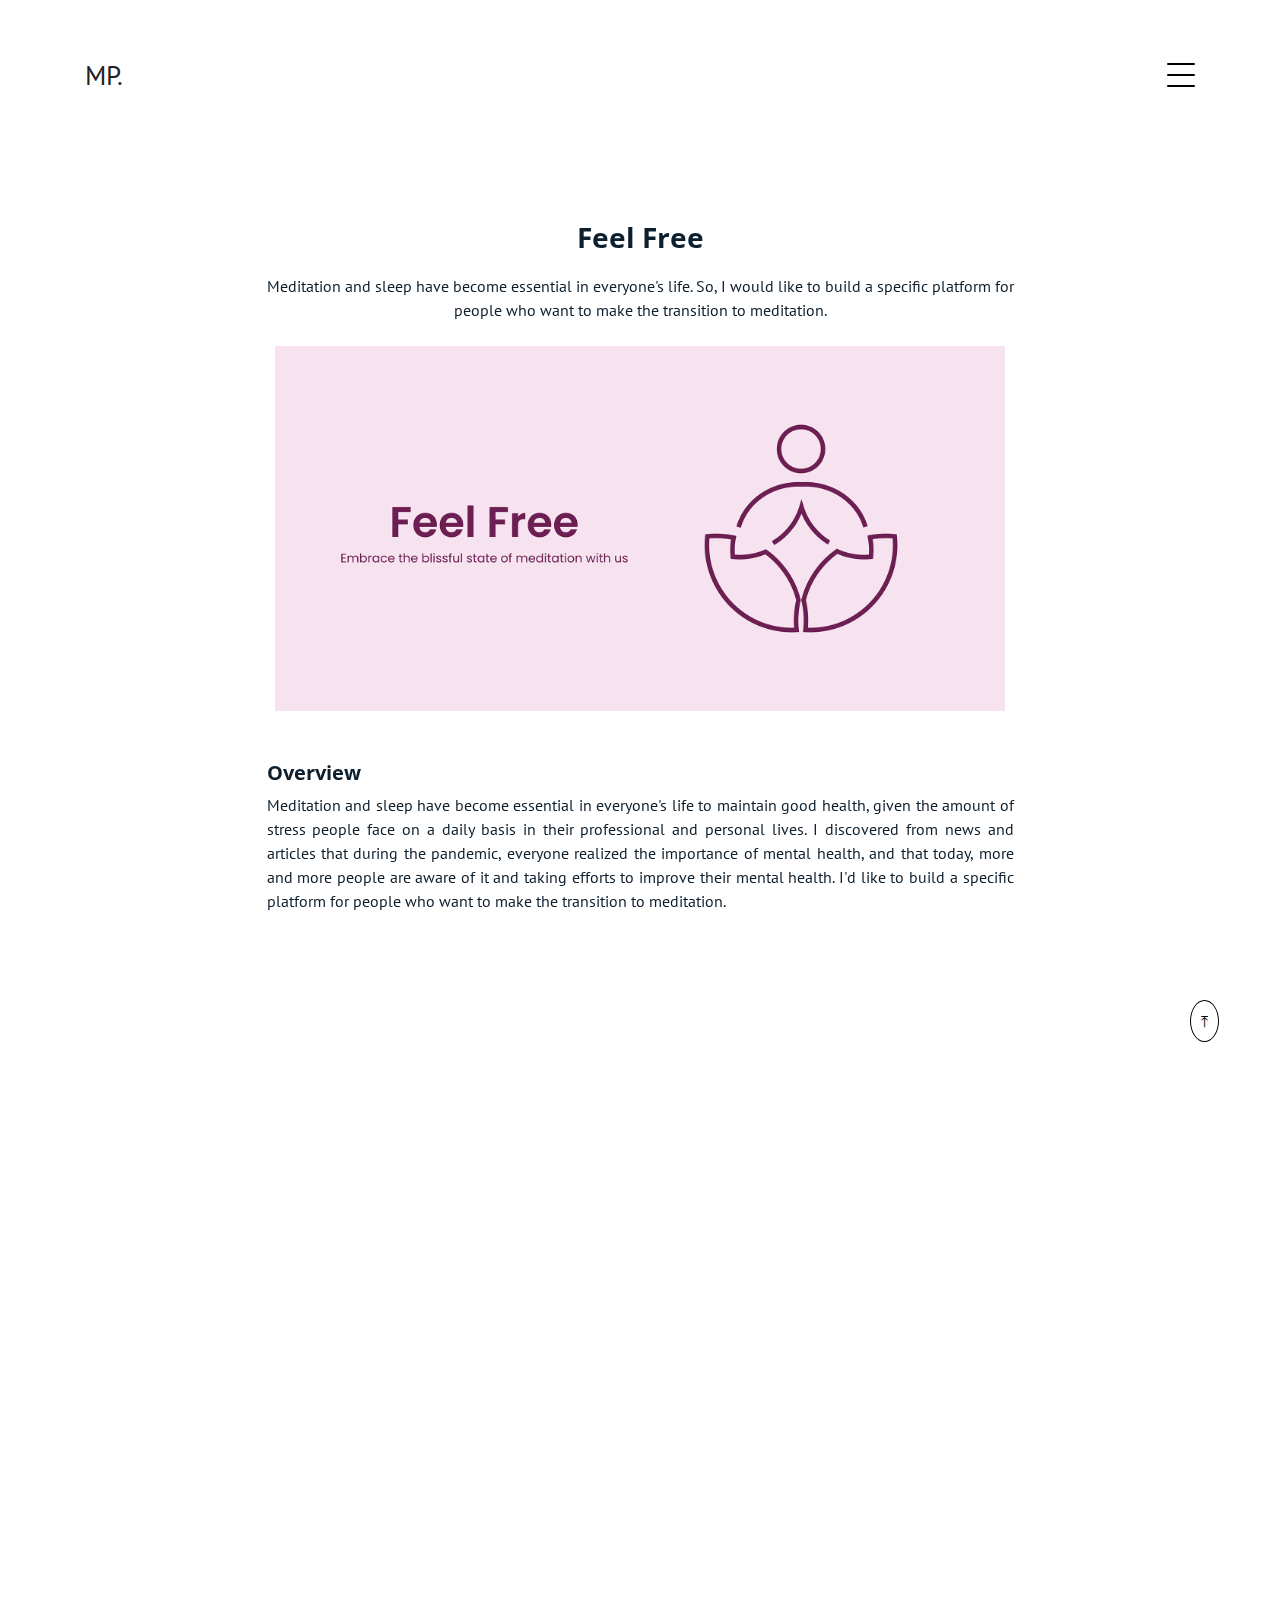
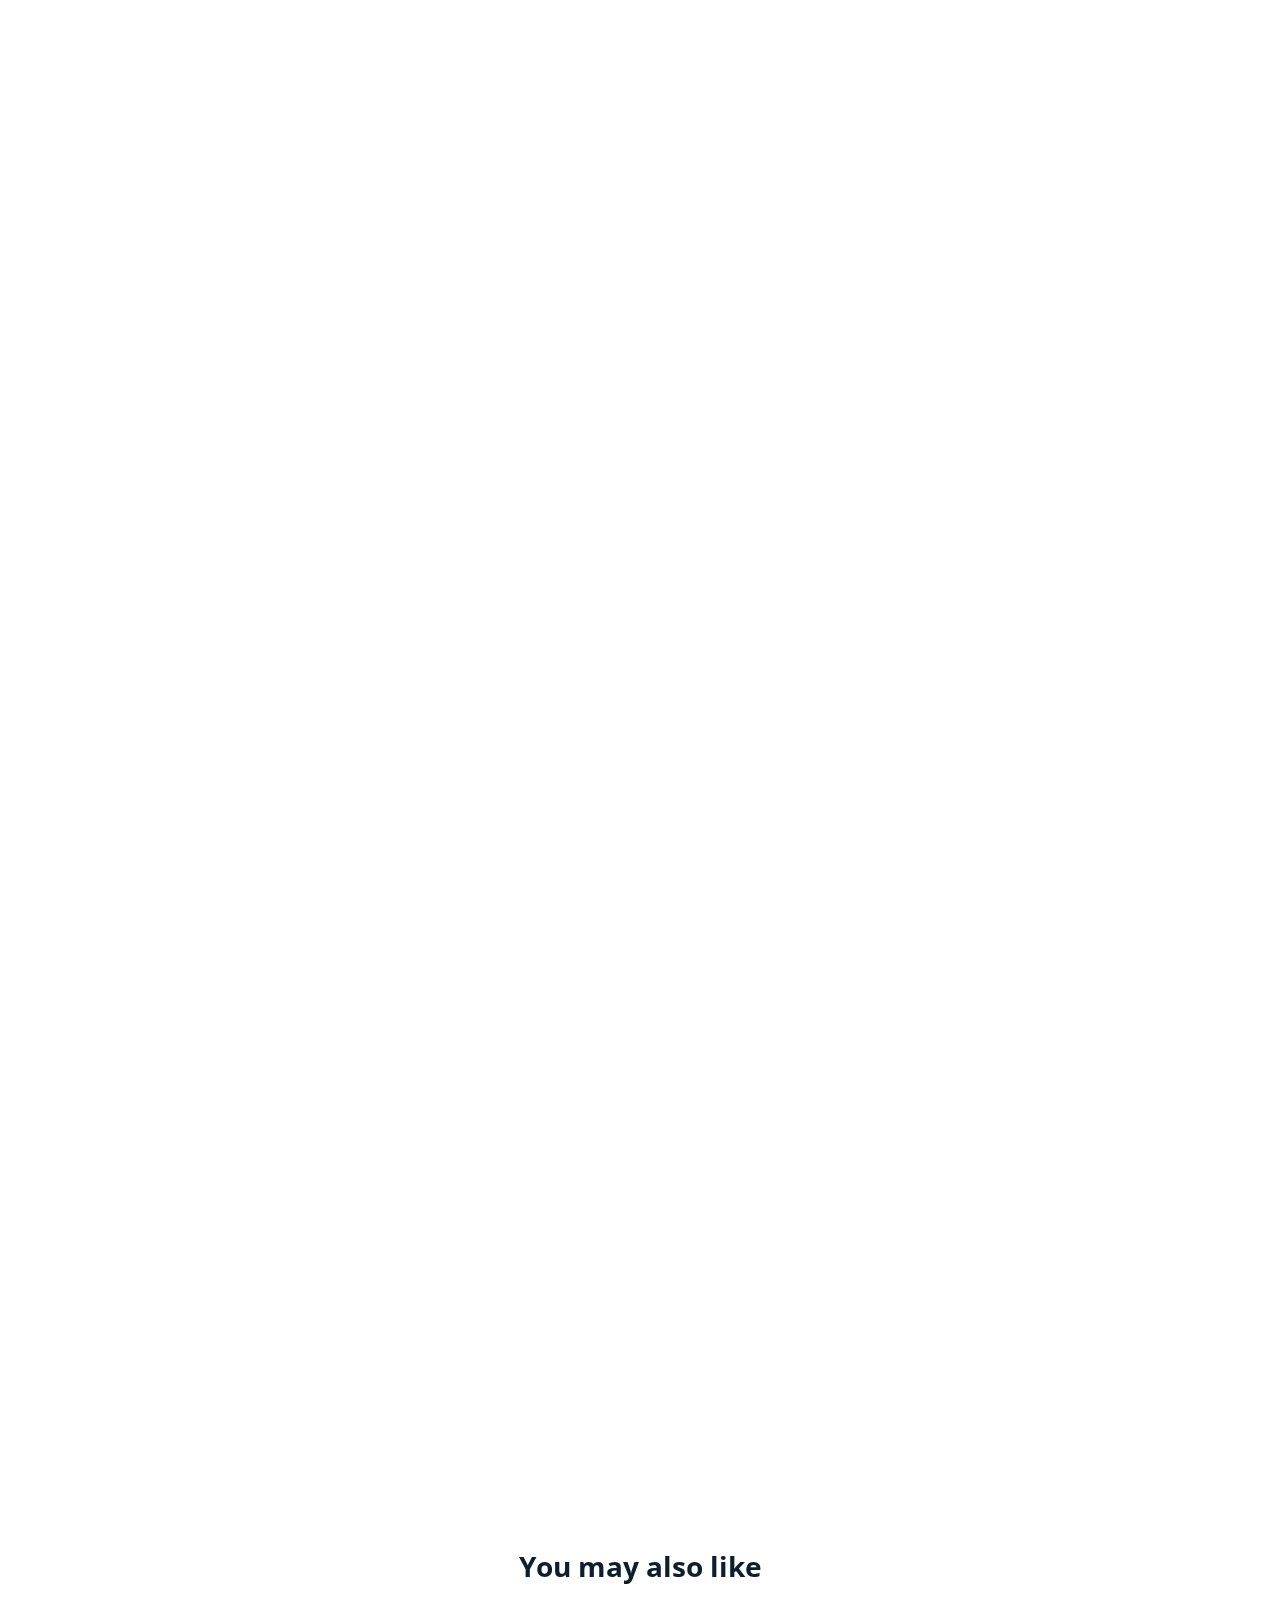
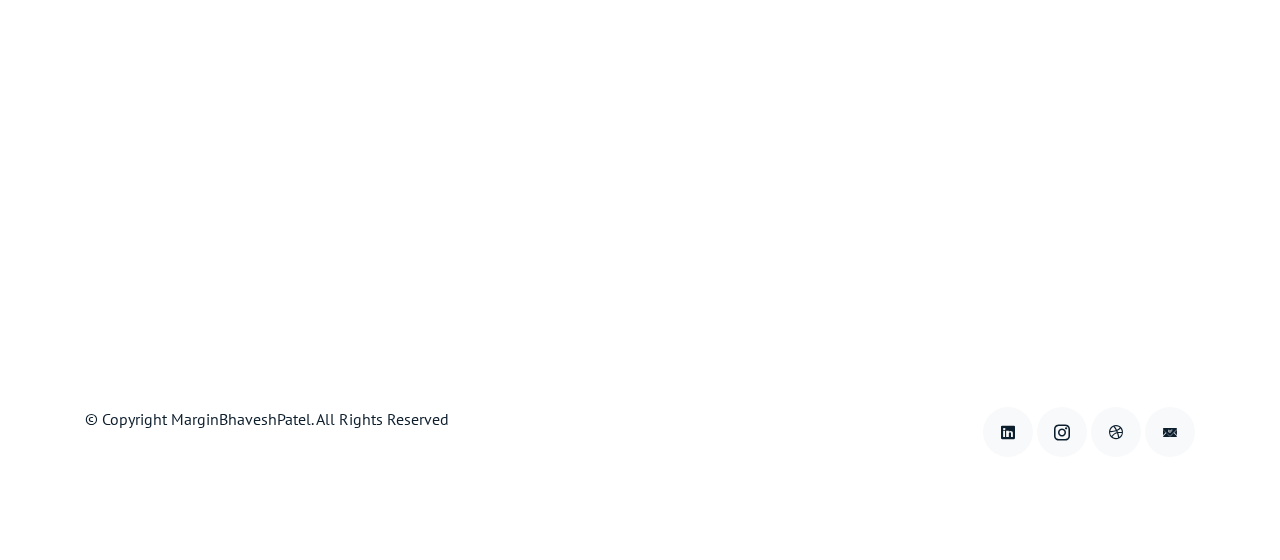
<file: work-single1.html>
<!DOCTYPE html>
<html lang="en">

<head>
  <meta charset="utf-8">
  <title>Margin Patel Portfolio</title>
  <meta content="width=device-width, initial-scale=1.0" name="viewport">
  <meta content="" name="keywords">
  <meta content="" name="description">

  <!-- Favicons -->
  <link href="img/favicon.png" rel="icon">
  <link href="img/apple-touch-icon.png" rel="apple-touch-icon">

  <!-- Google Fonts -->
  <link href="https://fonts.googleapis.com/css?family=PT Sans:400,700|Open Sans:400,700&display=swap"
    rel="stylesheet">

  <!-- Bootstrap CSS File -->
  <link href="vendor/bootstrap/css/bootstrap.min.css" rel="stylesheet">

  <!-- Vendor CSS Files -->
  <link href="vendor/icofont/icofont.min.css" rel="stylesheet">
  <link href="vendor/line-awesome/css/line-awesome.min.css" rel="stylesheet">
  <link href="vendor/aos/aos.css" rel="stylesheet">
  <link href="vendor/owlcarousel/assets/owl.carousel.min.css" rel="stylesheet">

  <!-- Template Main CSS File -->
  <link href="css/style.css" rel="stylesheet">

  
</head>

<body>


  <div class="collapse navbar-collapse custom-navmenu" id="main-navbar">
    <div class="container py-2 py-md-5">
      <div class="row align-items-start">
        <div class="col-md-2">
          <ul class="custom-menu">
            <li><a href="index.html">Home</a></li>
            <li><a href="about.html">About</a></li>
            
            
            <li><a href="contact.html">Contact</a></li>
          </ul>
        </div>
        <div class="col-md-6 d-none d-md-block  mr-auto">
          <div class="tweet d-flex">
            <span class="icofont-linkedin text-white mt-2 mr-3"></span>
            <div>
              <p><em>Hey! you can find lots of information on my linkedin profile. Just click on the link below.<br> <a href="https://ca.linkedin.com/in/marginpatel?challengeId=AQEbwH_POkBMwgAAAX6Nzh2-UDtl5ZjXdsa8OuVbLqq7Mc3W1TrUfjdrE_Ab_mhdCaNqZ-gKTLdJRFTv0ljgnsyObuyKztXbgw&submissionId=cfd74840-464f-cd16-bfd9-fa08c721570d">link.co/2a5d</a></em></p>
            </div>
          </div>
        </div>
        <div class="col-md-4 d-none d-md-block">
          <h3>Hire Me</h3>
          <p>Let us talk about your ideas, feel free to filling your questions. <br> <a href="mailto:marginpatel19@gmail.com">marginpatel19@gmail.com</a></p>
        </div>
      </div>

    </div>
  </div>

  <nav class="navbar navbar-light custom-navbar">
    <div class="container">
      <a class="navbar-brand" href="index.html">MP.</a>

      <a href="#" class="burger" data-toggle="collapse" data-target="#main-navbar">
        <span></span>
      </a>

    </div>
  </nav>



  <main id="main">

    <div class="site-section">
      <div class="container">
        <div class="row mb-4 align-items-center center1">
          <div class="col-md-12" data-aos="fade-up" style="text-align: center;">

            <h3 style="font-weight: bold;">Feel Free</h3>
            <p style="margin-bottom: 0px; margin-top: 20px;">Meditation and sleep have become essential in everyone's life. So, I would like to build a specific platform for people who want to make the transition to meditation.</p>

          </div>


        </div>
      </div>

      <div class="site-section pb-0" style="padding-top: 0px">
        <div class="container">
          <div class="row align-items-stretch">
            <div class="col-md-8 center" data-aos="fade-up">
              <img src="img/feelfree1.png" alt="Image" class="img-fluid">
            </div>
          </div>
        </div>
      </div>

      <div class="container" style="margin-top: 50px;">
        <div class="row mb-4 align-items-center center1">
          <div class="col-md-12" data-aos="fade-up">

            <h5 style="font-weight: bold;">Overview</h5>
            <p style="text-align: justify;">Meditation and sleep have become essential in everyone's life to maintain good health, given the amount of stress people face on a daily basis in their professional and personal lives. I discovered from news and articles that during the pandemic, everyone realized the importance of mental health, and that today, more and more people are aware of it and taking efforts to improve their mental health. I'd like to build a specific platform for people who want to make the transition to meditation.</p>

          </div>

          <div class="col-md-12" data-aos="fade-up">

            <h5 style="font-weight: bold;">Problem Statement</h5>
            <p style="text-align: justify;">A young student and professional who wants to maintain their mental health needs to be able to easily discover meditation sessions, some relaxing music, and how to order their thoughts Because it feels like reflecting your thoughts during meditation is difficult.​​​​​​​</p>

          </div>

          <div class="col-md-12" data-aos="fade-up">

            <h5 style="font-weight: bold;">Roles and Responsibilities</h5>
            <p style="text-align: justify;">Age Group: 16-45 Years<br>Students not able to handle pressure<br>Working Professionals with busy work schedule</p>

          </div>

          <div class="col-md-12" data-aos="fade-up">
            <h5 style="font-weight: bold; margin-bottom: 50px">Design Process</h5>
          </div>

          <div class="row align-items-stretch">
            <div class="col-md-8 center" data-aos="fade-up">
              <img src="img/s1.png" alt="Image" class="img-fluid">
            </div>
          </div>


          <div class="col-md-12" data-aos="fade-up" style="padding-top:70px">
            <h5 style="font-weight: bold;">1. Empathize - know about users​​​​​​​</h5>
            <span style="text-decoration: underline;">User Research</span><p style="text-align: justify;">Preliminary research was the first step in my research. I interviewed people for a short period of time. That was an opportunity to collect some qualitative data, and I also conducted a survey using a Google Form to obtain quantitative data in order to identify a problem.</p>

            <div class="row align-items-stretch">
              <div class="col-md-10 center" data-aos="fade-up">
                  <img src="img/s2.png" alt="Image" class="img-fluid">
              </div>
            </div>

            <div class="row align-items-stretch" style="padding-top: 50px">
              <div class="col-md-10 center" data-aos="fade-up">
                  <img src="img/s3.png" alt="Image" class="img-fluid">
              </div>
            </div>
            
          </div>

          <div class="col-md-12" data-aos="fade-up" style="padding-top:70px">
            
            <span style="text-decoration: underline;">Competitive Analysis</span>

            <div class="row align-items-stretch" style="padding-top: 20px">
              <div class="col-md-10 center" data-aos="fade-up">
                  <img src="img/s4.png" alt="Image" class="img-fluid">
              </div>
            </div>
           </div> 

           <div class="col-md-12" data-aos="fade-up" style="padding-top:70px">
            <h5 style="font-weight: bold;">2. Define</h5>
            <span style="text-decoration: underline;">User Persona</span>

            <div class="row align-items-stretch">
              <div class="col-md-10 center" data-aos="fade-up">
                  <img src="img/s5.png" alt="Image" class="img-fluid">
              </div>
            </div>
            
          </div>

          <div class="col-md-12" data-aos="fade-up" style="padding-top:70px">
            <h5 style="font-weight: bold;">3. Ideate: Brainstorming ideas</h5>
            <span style="text-decoration: underline;">Low-fidelity wireframes</span><p style="text-align: justify;">I create some initial wireframes on paper and then update them with new features and modifications as needed.​​​​​​​</p>

            <div class="row align-items-stretch">
              <div class="col-md-10 center" data-aos="fade-up">
                  <img src="img/s6.png" alt="Image" class="img-fluid">
              </div>
            </div>

            <div class="col-md-12" data-aos="fade-up" style="padding-top:70px">
            
            <span style="text-decoration: underline;">Medium-fidelity wireframes</span><p style="text-align: justify;">Based on what I learned from the low-fidelity, I updated the medium fidelity. In addition, I increased the number of screens available.​​​​​​​</p>

            <div class="row align-items-stretch">
              <div class="col-md-10 center" data-aos="fade-up">
                  <img src="img/s7.png" alt="Image" class="img-fluid">
              </div>
            </div>
            
           </div>

           <div class="col-md-12" data-aos="fade-up" style="padding-top:70px">
            <h5 style="font-weight: bold;">4. Prototype</h5>
            <p style="text-align: justify;">It was the last phase in my design process, and I built a working prototype for this app. You can see it here.</p>

            <div class="row align-items-stretch">
              <div class="col-md-8 center" data-aos="fade-up">
                  <img src="img/s8.png" alt="Image" class="img-fluid">
              </div>
            </div>   

          <div class="col-md-12" data-aos="fade-up" style="padding-top:70px; padding-left: 0px">
            <h5 style="font-weight: bold; padding-bottom: 10px">Branding</h5>
            <span style="font-weight: bold;">Logo</span>
          </div>
            
          <div class="row align-items-stretch">
            
            <div class="col-md-8 ml-auto" data-aos="fade-up" data-aos-delay="100" style="padding-top: 10px">
              <div class="sticky-content">
                
                <div class="mb-5">
                  <p style="text-align: justify;">I began with creating a logo and eventually came up with the logo that is displayed in the left upper corner. With the help of some hand-drawn shapes, I tried to portray one meditation posture in my logo. I wanted to make my logo as basic and clear as possible, therefore I avoided using any images or filled shapes, instead focusing on the shape's border and tried to keep it abstract. The reason I choose an abstract logo is that it will express brand values or anything else about this application that I want to stand out.</p>
              </div>

                </div>
                </div>
            <div class="col-md-4 center" data-aos="fade-up">
              <img src="img/s9.png" alt="Image" class="img-fluid">
            </div>
            </div>
          </div>
                                         
           
          <div class="col-md-12" data-aos="fade-up" style="padding-top: 70px">

            <span style="font-weight: bold;">Color Palette</span>
            <p style="text-align: justify;">When it comes to color, I went with a purple variation since I studied color psychology and found that colors may have a significant influence on our moods and behavior. Purple is most recognized for its spirituality and imagination. It combines the energy and strength of red with the stability and dependability of blue, creating the ideal physical-spiritual balance. Purple is the most peaceful hue, and it has a calming impact on the mind and body. Which is perfect for doing meditation and mindful practice. This is the primary reason behind my color choice. I kept one version as my primary color and modified the 'HSL' value to make the secondary color. Moreover, I tried to prevent using pure black in my design because it diverts attention from the user's visual focus. So I created a black shade and a few additional shades from my primary hue that would be beneficial in my final design.</p>

          </div>

          <div class="row align-items-stretch">
            <div class="col-md-12 center" data-aos="fade-up">
              <img src="img/s10.png" alt="Image" class="img-fluid">
            </div>
          </div>

          <div class="row align-items-stretch">
            <div class="col-md-10 center" data-aos="fade-up">
              <img src="img/s11.png" alt="Image" class="img-fluid">
            </div>
          </div>

          

         
         


          <div class="col-md-12" data-aos="fade-up" style="padding-top: 100px">
            <h5 style="font-weight: bold; text-align: center;">Thank You</h5>            
          </div>

        </div>
      </div>

      <div class="site-section pb-0">
        <div class="container">
          <div class="row justify-content-center text-center mb-4">
            <div class="col-5">
              <h3 class="h3 heading" style="font-weight: bold;">You may also like</h3>
              
            </div>
          </div>

          <div class="row" data-aos="fade-up" data-aos-delay="200">
            <div class="item web col-sm-6 col-md-4 col-lg-4 mb-4">
              <a href="work-single.html" class="item-wrap fancybox">
                <div class="work-info">
                  <h3>Food2Spare</h3>
                  <span>Stop wasting food</span>
                </div>
                <img class="img-fluid" src="img/food2spare.png">
              </a>
            </div>
            <div class="item photography col-sm-6 col-md-4 col-lg-4 mb-4">
              <a href="work-single2.html" class="item-wrap fancybox">
                <div class="work-info">
                  <h3>Tropical Zoo</h3>
                  <span>Fun experience at zoo</span>
                </div>
                <img class="img-fluid" src="img/zoo.png">
              </a>
            </div>
            <div class="item branding col-sm-6 col-md-4 col-lg-4 mb-4">
              <a href="work-single3.html" class="item-wrap fancybox">
                <div class="work-info">
                  <h3>Go Vegan</h3>
                  <span>Transition to vegan life</span>
                </div>
                <img class="img-fluid" src="img/vegan.jpg">
              </a>
            </div>
            
          </div>
        </div>
      </div>


      
  </main>
  
  <footer class="footer" role="contentinfo">
    <div class="container">
      <div class="row">
        <div class="col-sm-6">
          <p class="mb-1">&copy; Copyright MarginBhaveshPatel. All Rights Reserved</p>
        </div>
        <div class="col-sm-6 social text-md-right">
          <a href="https://ca.linkedin.com/in/marginpatel?original_referer=https%3A%2F%2Fwww.google.com%2F"><span class="icofont-linkedin"></span></a>
          <a href="https://www.instagram.com/margin_09/?hl=en"><span class="icofont-instagram"></span></a>
          <a href="https://dribbble.com/Margin9"><span class="icofont-dribbble"></span></a>
          <a href="mailto:marginpatel19@gmail.com"><span class="icofont-email"></span></a>
        </div>
      </div>
    </div>
  </footer>

  <!-- Vendor JS Files -->
  <script src="vendor/jquery/jquery.min.js"></script>
  <script src="vendor/jquery/jquery-migrate.min.js"></script>
  <script src="vendor/bootstrap/js/bootstrap.min.js"></script>
  <script src="vendor/easing/easing.min.js"></script>
  <script src="vendor/php-email-form/validate.js"></script>
  <script src="vendor/isotope/isotope.pkgd.min.js"></script>
  <script src="vendor/aos/aos.js"></script>
  <script src="vendor/owlcarousel/owl.carousel.min.js"></script>

  <!-- Template Main JS File -->
  <script src="js/main.js"></script>

  <a href="#" class="top">&#10514;</a>

</body>

</html>
</file>
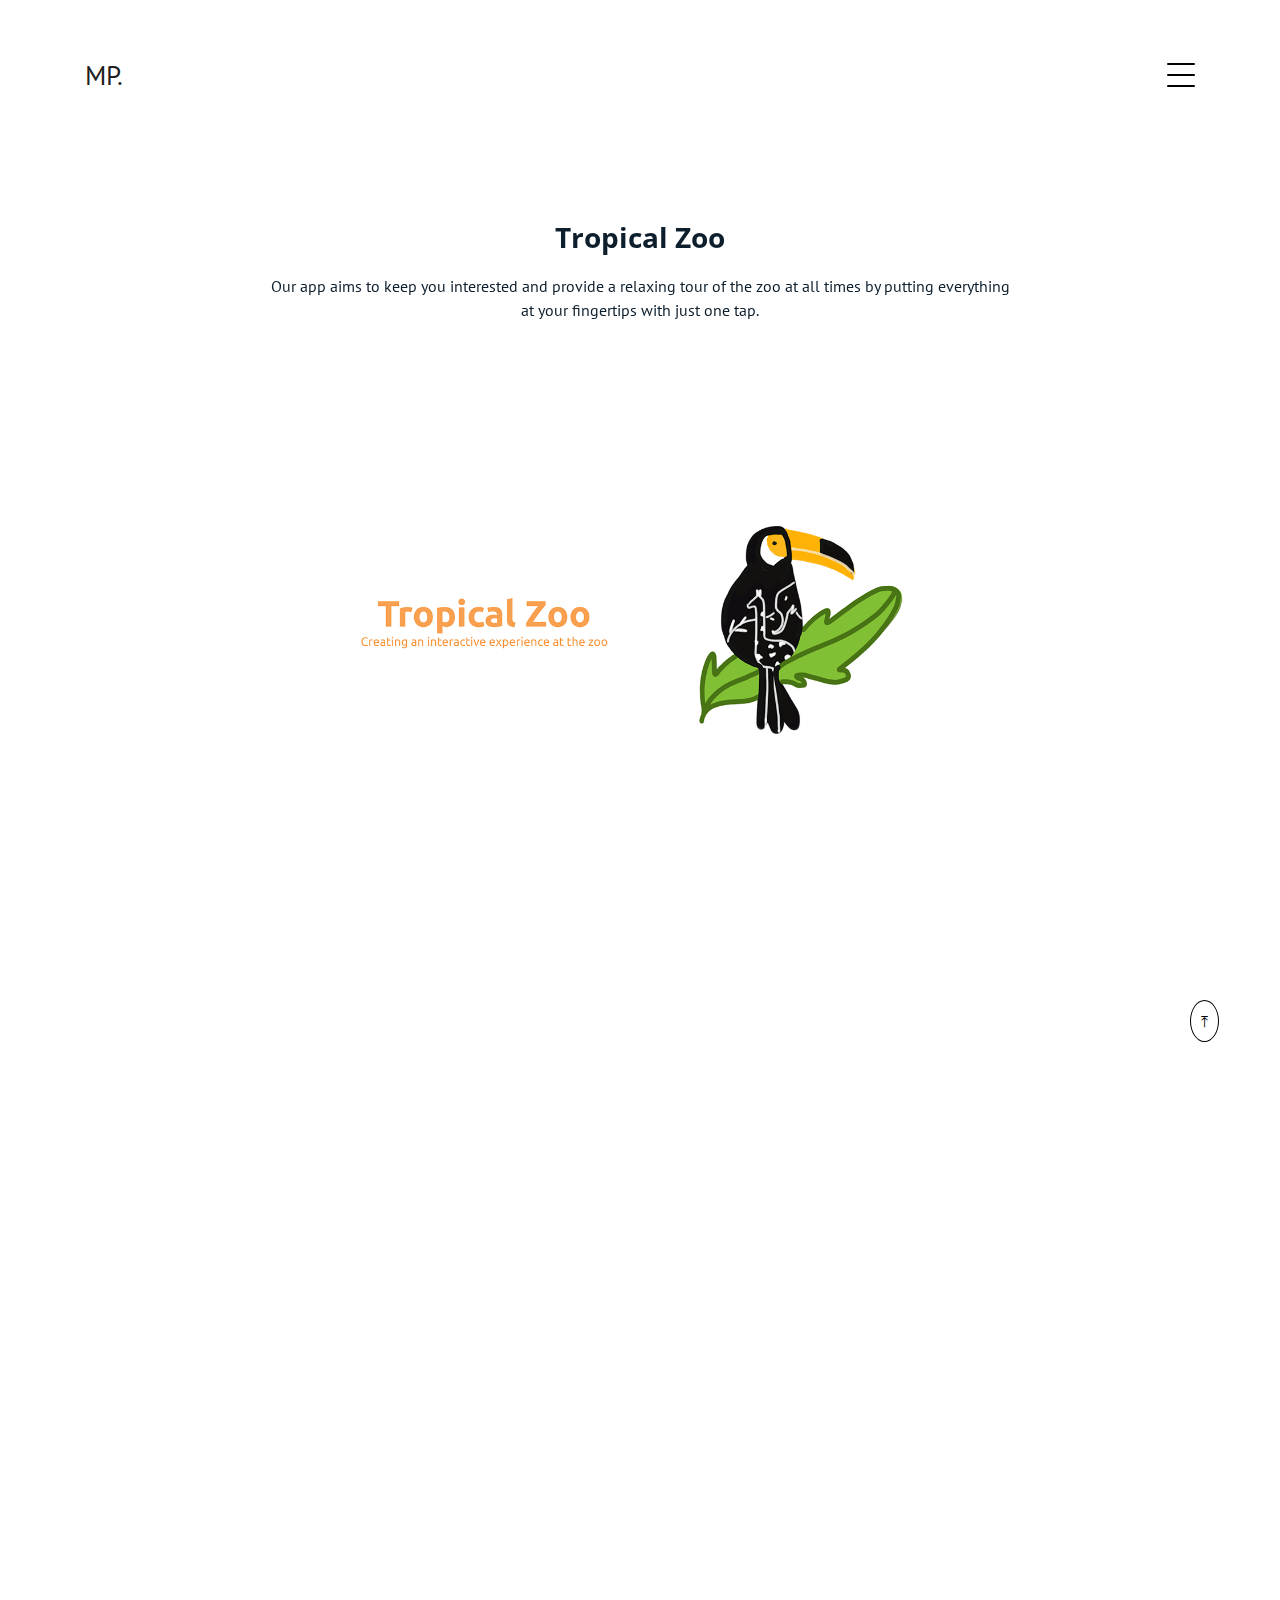
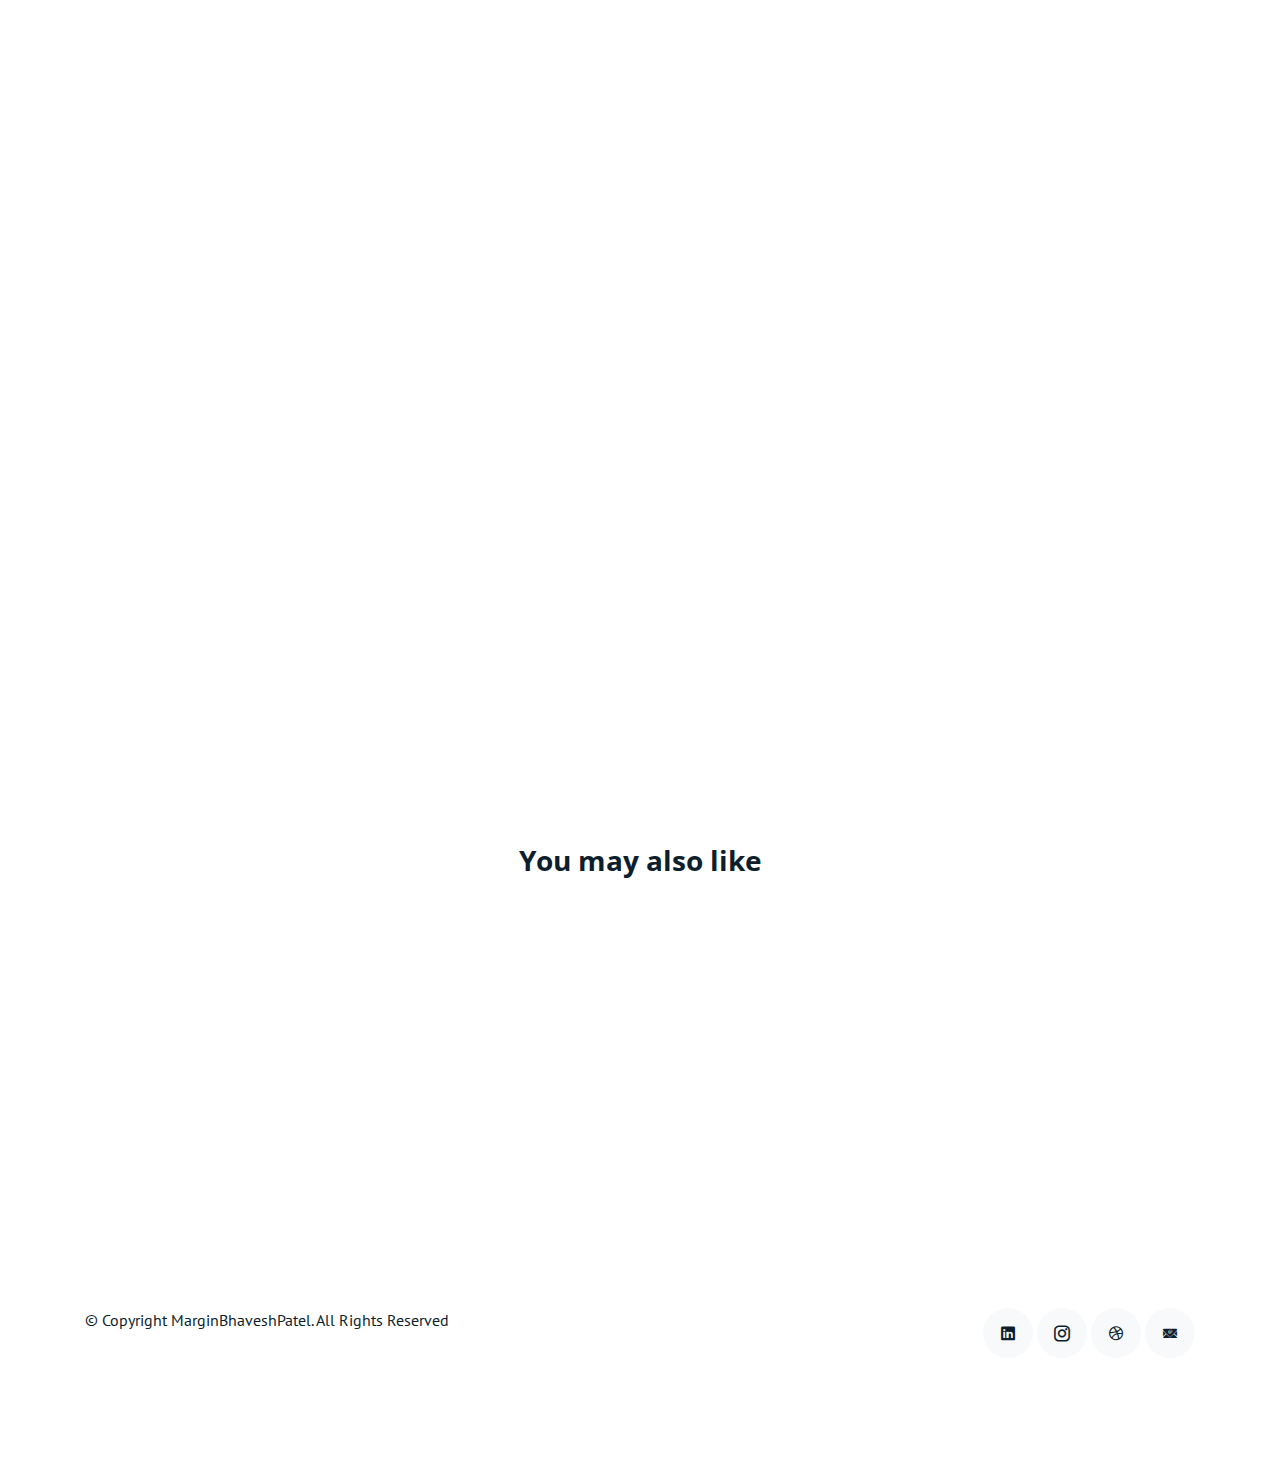
<file: work-single2.html>
<!DOCTYPE html>
<html lang="en">

<head>
  <meta charset="utf-8">
  <title>Margin Patel Portfolio</title>
  <meta content="width=device-width, initial-scale=1.0" name="viewport">
  <meta content="" name="keywords">
  <meta content="" name="description">

  <!-- Favicons -->
  <link href="img/favicon.png" rel="icon">
  <link href="img/apple-touch-icon.png" rel="apple-touch-icon">

  <!-- Google Fonts -->
  <link href="https://fonts.googleapis.com/css?family=PT Sans:400,700|Open Sans:400,700&display=swap"
    rel="stylesheet">

  <!-- Bootstrap CSS File -->
  <link href="vendor/bootstrap/css/bootstrap.min.css" rel="stylesheet">

  <!-- Vendor CSS Files -->
  <link href="vendor/icofont/icofont.min.css" rel="stylesheet">
  <link href="vendor/line-awesome/css/line-awesome.min.css" rel="stylesheet">
  <link href="vendor/aos/aos.css" rel="stylesheet">
  <link href="vendor/owlcarousel/assets/owl.carousel.min.css" rel="stylesheet">

  <!-- Template Main CSS File -->
  <link href="css/style.css" rel="stylesheet">

  
</head>

<body>


  <div class="collapse navbar-collapse custom-navmenu" id="main-navbar">
    <div class="container py-2 py-md-5">
      <div class="row align-items-start">
        <div class="col-md-2">
          <ul class="custom-menu">
            <li><a href="index.html">Home</a></li>
            <li><a href="about.html">About</a></li>
            
            
            <li><a href="contact.html">Contact</a></li>
          </ul>
        </div>
        <div class="col-md-6 d-none d-md-block  mr-auto">
          <div class="tweet d-flex">
            <span class="icofont-linkedin text-white mt-2 mr-3"></span>
            <div>
              <p><em>Hey! you can find lots of information on my linkedin profile. Just click on the link below.<br> <a href="https://ca.linkedin.com/in/marginpatel?challengeId=AQEbwH_POkBMwgAAAX6Nzh2-UDtl5ZjXdsa8OuVbLqq7Mc3W1TrUfjdrE_Ab_mhdCaNqZ-gKTLdJRFTv0ljgnsyObuyKztXbgw&submissionId=cfd74840-464f-cd16-bfd9-fa08c721570d">link.co/2a5d</a></em></p>
            </div>
          </div>
        </div>
        <div class="col-md-4 d-none d-md-block">
          <h3>Hire Me</h3>
          <p>Let us talk about your ideas, feel free to filling your questions. <br> <a href="mailto:marginpatel19@gmail.com">marginpatel19@gmail.com</a></p>
        </div>
      </div>

    </div>
  </div>

  <nav class="navbar navbar-light custom-navbar">
    <div class="container">
      <a class="navbar-brand" href="index.html">MP.</a>

      <a href="#" class="burger" data-toggle="collapse" data-target="#main-navbar">
        <span></span>
      </a>

    </div>
  </nav>



  <main id="main">

    <div class="site-section">
      <div class="container">
        <div class="row mb-4 align-items-center center1">
          <div class="col-md-12" data-aos="fade-up" style="text-align: center;">

            <h3 style="font-weight: bold;">Tropical Zoo</h3>
            <p style="margin-bottom: 0px; margin-top: 20px;">Our app aims to keep you interested and provide a relaxing tour of the zoo at all times by putting everything at your fingertips with just one tap.</p>

          </div>


        </div>
      </div>

      <div class="site-section pb-0" style="padding-top: 0px">
        <div class="container">
          <div class="row align-items-stretch">
            <div class="col-md-8 center" data-aos="fade-up">
              <img src="img/zoo.png" alt="Image" class="img-fluid">
            </div>
            
          </div>
        </div>
      </div>

      <div class="container" style="margin-top: 50px;">
        <div class="row mb-4 align-items-center center1">
          <div class="col-md-12" data-aos="fade-up">

            <h5 style="font-weight: bold;">Overview</h5>
            <p style="text-align: justify;">Our app aims to keep you interested and provide a relaxing tour of the zoo at all times by putting everything at your fingertips with just one tap.<br><br>No more longer waits at food counters, no more navigation difficulties, and free merchandise as a prize for all questions completed.</p>

          </div>

          <div class="col-md-12" data-aos="fade-up">

            <h5 style="font-weight: bold;">Problem Statement</h5>
            <p style="text-align: justify;">We intend to develop an app that will assist customers in resolving all of the current problems by including features such as zoo maps, an online queue system, and a more immersive and engaging platform, all of which will result in increased time spent at a zoo and a more enjoyable, informative visit.</p>

          </div>

          <div class="col-md-12" data-aos="fade-up">

            <h5 style="font-weight: bold;">Users and Audience</h5>
            <p style="text-align: justify;">According to the data collected, our intended audience is between the ages of 12 and 45, with the goal of including everyone equally in the zoo experience. Our objective is to make their experience engaging, simple, and pleasurable. We discovered that the majority of users had trouble standing in line and navigating.</p>

          </div>

          <div class="col-md-12" data-aos="fade-up">

            <h5 style="font-weight: bold;">Roles and Responsibilities</h5>
            <p style="text-align: justify;">Because this was a collaborative project, we completed all of the work in a group, from research to building. We had five members in our group. My responsibilities as a group member included conducting user interviews, performing research, and building wireframes.</p>

          </div>

          <div class="col-md-12" data-aos="fade-up">

            <h5 style="font-weight: bold;">Process</h5>
            <p style="text-align: justify;">We wanted to get a better understanding of the answers we were looking for and expand on. We came at the product roadmap as a result of this. It really helped us in focusing on the areas that required our attention and the potential solutions that might benefit both the users and the business.<br><br>User Research --> Empathies --> Brainstorming --> Design Solution --> Ideation --> Prototyping</p>

          </div>

          <div class="col-md-12" data-aos="fade-up">

            <h5 style="font-weight: bold;">User Research</h5>
            <p style="text-align: justify;">Conducted some primary and secondary user research</p>

          </div>

          <div class="row align-items-stretch">
            <div class="col-md-8 center" data-aos="fade-up">
              <img src="img/t1.png" alt="Image" class="img-fluid">
            </div>
          </div>

         

        
          <div class="col-md-12" data-aos="fade-up" style="padding-top:70px">
            <h5 style="font-weight: bold;">Created User Persona</h5>
            
          </div> 

          <div class="row align-items-stretch">
            <div class="col-md-8 center" data-aos="fade-up">
              <img src="img/t2.png" alt="Image" class="img-fluid">
            </div>            
          </div>


          <div class="col-md-12" data-aos="fade-up" style="padding-top:70px">
            <h5 style="font-weight: bold;">Generating Ideas</h5>
            <p style="text-align: justify;">1. We all presented ideas for our team to choose from, and then we had a meeting to decide the top 3-4 ideas.<br>   2. We found that a lot of our ideas overlapped, which made it easier for us to collaborate.<br>3. Maps, gamification, queuing systems, and education were among the top choices.<br>4. During the ideation stage, we went ahead and created the user flow.</p>
          </div>

          <div class="row align-items-stretch">
            <div class="col-md-10 center" data-aos="fade-up">
              <img src="img/t3.png" alt="Image" class="img-fluid">
            </div>            
          </div>

          <div class="col-md-12" data-aos="fade-up" style="padding-top: 70px">

            <h5 style="font-weight: bold;">Our Problem Statement</h5>
            <p style="text-align: justify;">We intend to develop an app that will assist customers in resolving all of the current problems by including features such as zoo maps, an online queue system, and a more immersive and engaging platform, all of which will result in increased time spent at a zoo and a more enjoyable, informative visit.</p>

          </div><div class="col-md-12" data-aos="fade-up" style="padding-top: 50px">

            <h5 style="font-weight: bold;">Design Solutions</h5>
            <p style="text-align: justify;">1. To minimize the user's waiting time, we need to develop a pre-ordering system.<br><br>2. To provide a more instructive and educational experience, we established a screen for animals, where you can get detailed information on each species by selecting it. The Take Me There button at the bottom of the page will take you to a map that will show you how to go to the animal.<br><br>3. We created a queueing system that allows users to digitally queue/book a seat for an event without having to get there and stand in the sun or in snowstorms.<br><br>4. We designed a treasure hunt within the app to make the map experience more enjoyable. Every time the user visits an animal, they may earn rewards such as money and a compass, as well as discounts on food and shopping.</p>

          </div>

          <div class="col-md-12" data-aos="fade-up" style="padding-top: 50px">

            <h5 style="font-weight: bold;">User Flow</h5>
            <p style="text-align: justify;">We needed a clear idea of the thread to work on the complete design solution process. This provided us with a clear picture of how the prototypes and displays would flow as the user navigated the app.</p>

          </div>

          <div class="row align-items-stretch">
            <div class="col-md-12 center" data-aos="fade-up">
              <img src="img/t4.png" alt="Image" class="img-fluid">
            </div>
          </div>

          <div class="col-md-12" data-aos="fade-up" style="padding-top: 50px">

            <h5 style="font-weight: bold;">Wireframes</h5>
            <p style="text-align: justify;">This process resulted in the majority of the ideas for the app being generated in the direction of creating a fun, simple, and diversified profile, displaying each frame's layout. It simplified the app's mockup stage. </p>

          </div>

          <div class="row align-items-stretch">
            <div class="col-md-10 center" data-aos="fade-up">
              <img src="img/t5.png" alt="Image" class="img-fluid">
            </div>
          </div>

          <div class="row align-items-stretch">
            <div class="col-md-10 center" data-aos="fade-up">
              <img src="img/t6.png" alt="Image" class="img-fluid">
            </div>
          </div>

          <div class="col-md-12" data-aos="fade-up" style="padding-top: 50px">

            <h5 style="font-weight: bold;">Mockups</h5>
            <p style="text-align: justify;">This was the final stage, and it allowed us analyze the app's look and feel by displaying the colors, icons, graphics, and page layouts for each frame. It also offered us the finest concept for analyzing the app's flow and sorting the content. </p>

          </div>

          <div class="row align-items-stretch">
            <div class="col-md-10 center" data-aos="fade-up">
              <img src="img/t7.png" alt="Image" class="img-fluid">
            </div>
          </div>

          <div class="col-md-12" data-aos="fade-up" style="padding-top: 50px">

            <h5 style="font-weight: bold;">Prototype</h5>
            <p style="text-align: justify;">You can try the app by <a href="https://www.figma.com/proto/5YFDh8Um723nafkBip2Fim/Zoo-App-Wireframe?page-id=36%3A2&node-id=169%3A1823&viewport=72%2C-69%2C0.15&scaling=scale-down&starting-point-node-id=169%3A1823" style="color: blue; text-decoration: underline;">Clicking Here.</a></p>

          </div>

          <div class="col-md-12" data-aos="fade-up" style="padding-top: 50px">

            <h5 style="font-weight: bold;">Conclusion</h5>
            <p style="text-align: justify;">Adding educational and entertaining elements to the zoo experience. We've come together to ensure that everyone is equally engaged and leaves with a collection of memories in the form of stories. Because our software is available at all times, it enables anybody to access whatever information they require. In terms of business, we're also assisting the zoo in increasing income by encouraging our customers to check out the items via the treasure hunt function.</p>

          </div>

          

          <div class="col-md-12" data-aos="fade-up" style="padding-top: 100px">
            <h5 style="font-weight: bold; text-align: center;">Thank You</h5>            
          </div>

        </div>
      </div>

      <div class="site-section pb-0">
        <div class="container">
          <div class="row justify-content-center text-center mb-4">
            <div class="col-5">
              <h3 class="h3 heading" style="font-weight: bold;">You may also like</h3>
              
            </div>
          </div>

          <div class="row" data-aos="fade-up" data-aos-delay="200">
            <div class="item web col-sm-6 col-md-4 col-lg-4 mb-4">
              <a href="work-single.html" class="item-wrap fancybox">
                <div class="work-info">
                  <h3>Food2Spare</h3>
                  <span>Stop wasting food</span>
                </div>
                <img class="img-fluid" src="img/food2spare.png">
              </a>
            </div>
            <div class="item photography col-sm-6 col-md-4 col-lg-4 mb-4">
              <a href="work-single1.html" class="item-wrap fancybox">
                <div class="work-info">
                  <h3>Feel Free</h3>
                  <span>Meditation App</span>
                </div>
                <img class="img-fluid" src="img/feelfree.png">
              </a>
            </div>
            <div class="item branding col-sm-6 col-md-4 col-lg-4 mb-4">
              <a href="work-single3.html" class="item-wrap fancybox">
                <div class="work-info">
                  <h3>Go Vegan</h3>
                  <span>Transition to vegan life</span>
                </div>
                <img class="img-fluid" src="img/vegan.jpg">
              </a>
            </div>
            
          </div>
        </div>
      </div>


      
  </main>
  
  <footer class="footer" role="contentinfo">
    <div class="container">
      <div class="row">
        <div class="col-sm-6">
          <p class="mb-1">&copy; Copyright MarginBhaveshPatel. All Rights Reserved</p>
        </div>
        <div class="col-sm-6 social text-md-right">
          <a href="https://ca.linkedin.com/in/marginpatel?original_referer=https%3A%2F%2Fwww.google.com%2F"><span class="icofont-linkedin"></span></a>
          <a href="https://www.instagram.com/margin_09/?hl=en"><span class="icofont-instagram"></span></a>
          <a href="https://dribbble.com/Margin9"><span class="icofont-dribbble"></span></a>
          <a href="mailto:marginpatel19@gmail.com"><span class="icofont-email"></span></a>
        </div>
      </div>
    </div>
  </footer>

  <!-- Vendor JS Files -->
  <script src="vendor/jquery/jquery.min.js"></script>
  <script src="vendor/jquery/jquery-migrate.min.js"></script>
  <script src="vendor/bootstrap/js/bootstrap.min.js"></script>
  <script src="vendor/easing/easing.min.js"></script>
  <script src="vendor/php-email-form/validate.js"></script>
  <script src="vendor/isotope/isotope.pkgd.min.js"></script>
  <script src="vendor/aos/aos.js"></script>
  <script src="vendor/owlcarousel/owl.carousel.min.js"></script>

  <!-- Template Main JS File -->
  <script src="js/main.js"></script>

  <a href="#" class="top">&#10514;</a>

</body>

</html>
</file>
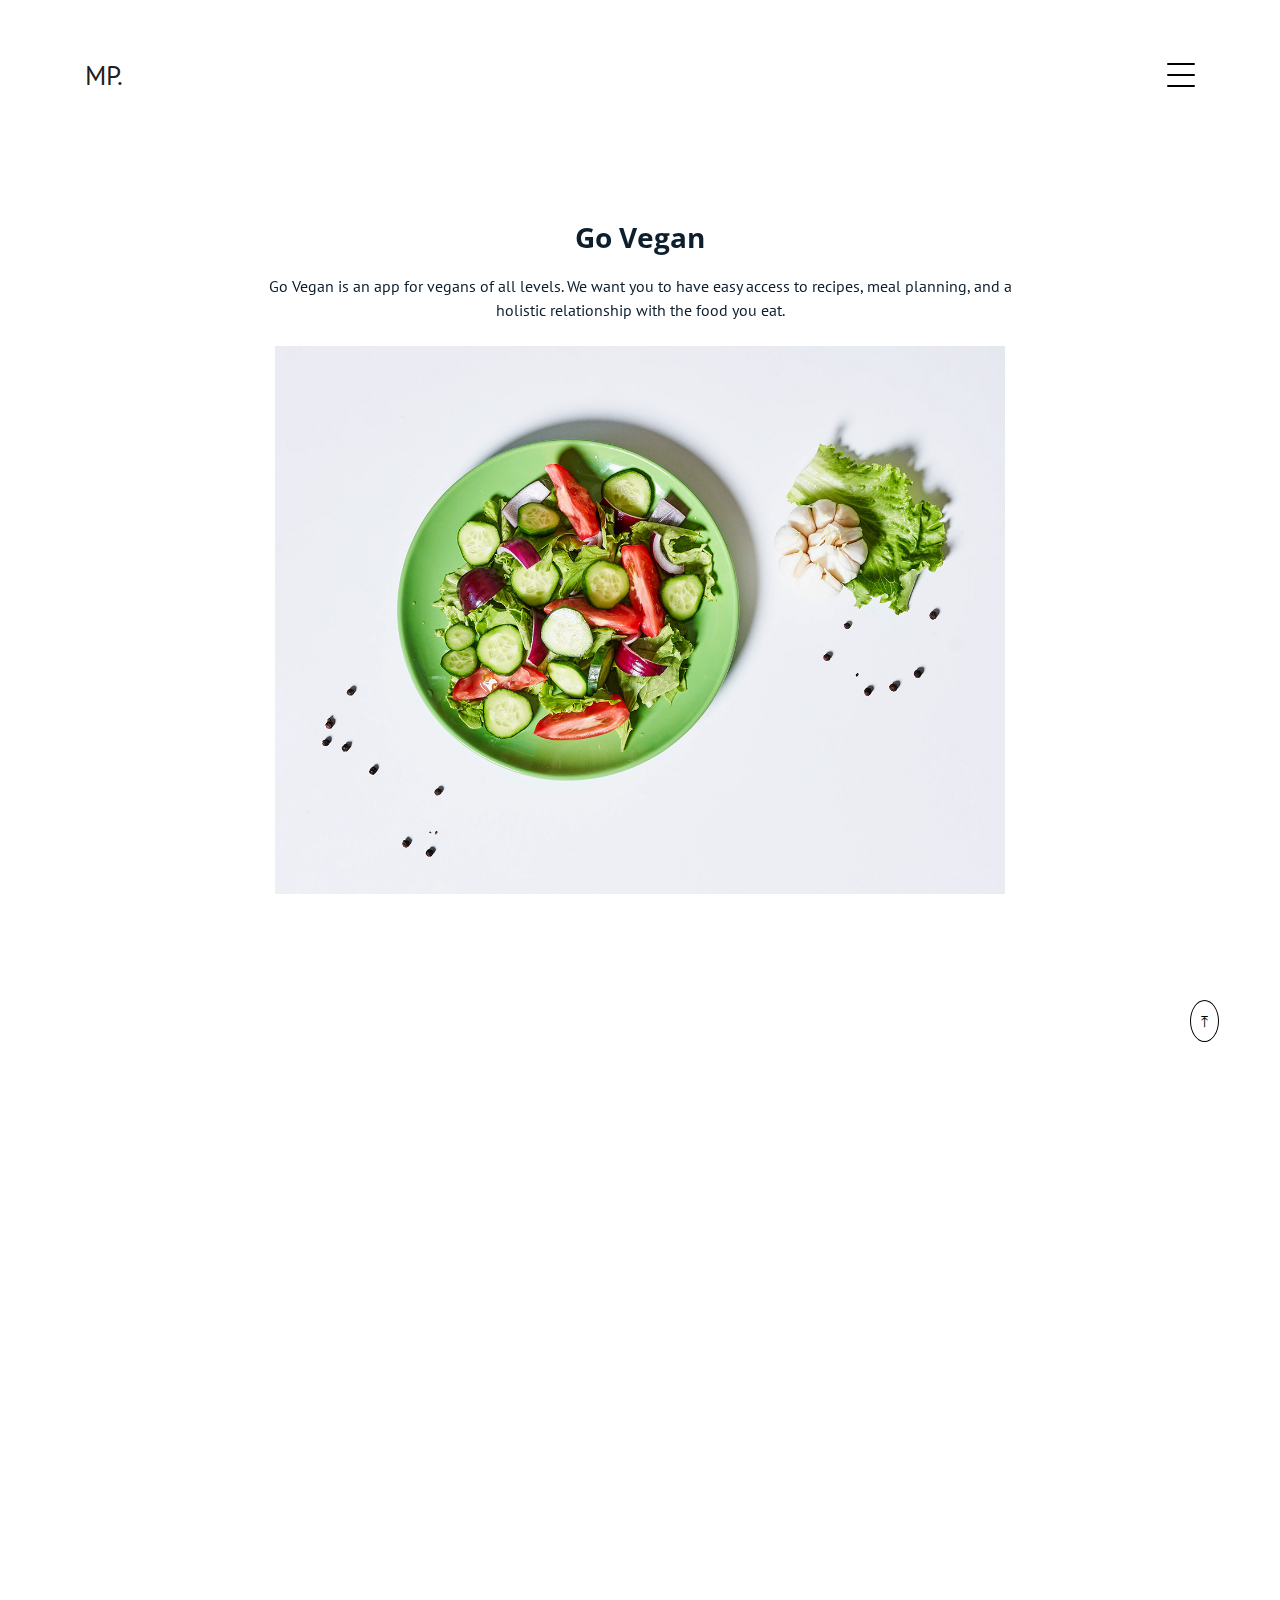
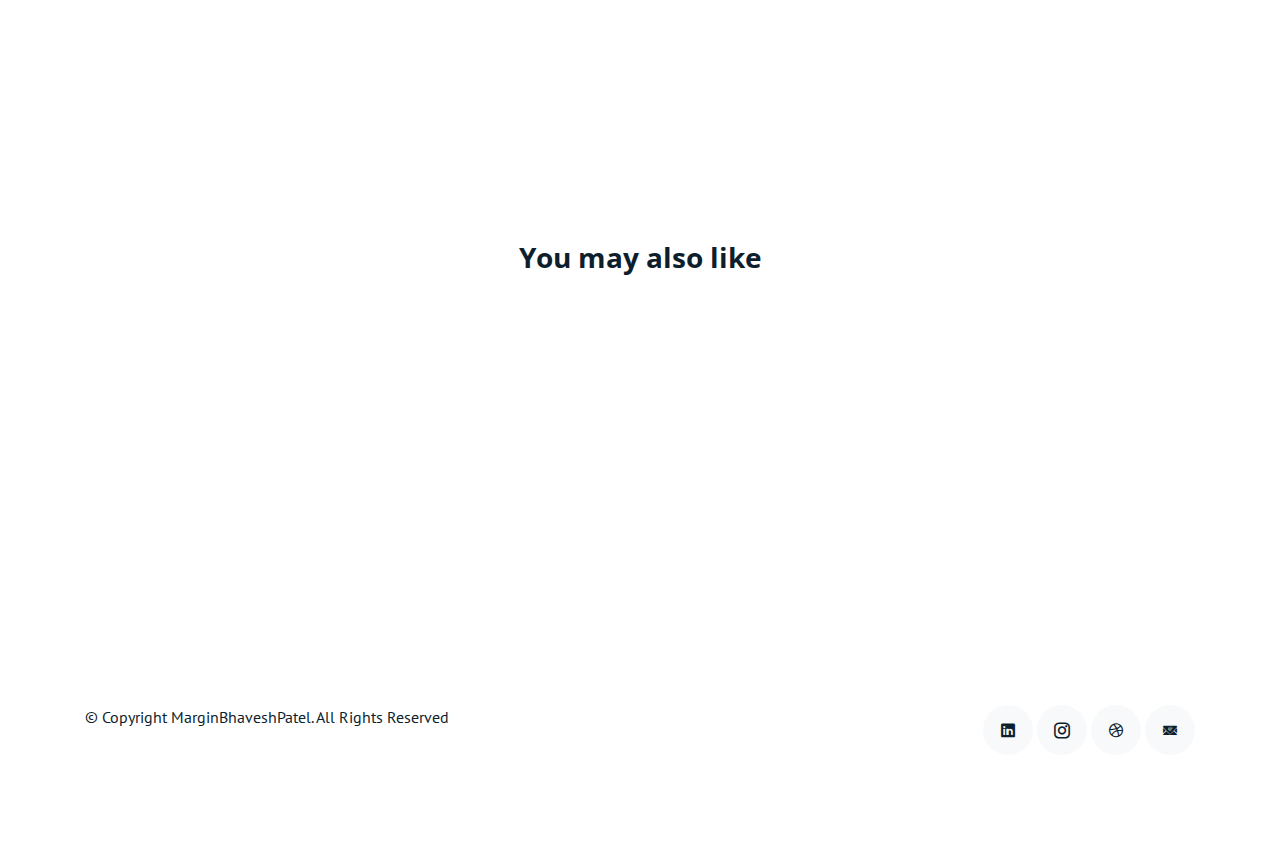
<file: work-single3.html>
<!DOCTYPE html>
<html lang="en">

<head>
  <meta charset="utf-8">
  <title>Margin Patel Portfolio</title>
  <meta content="width=device-width, initial-scale=1.0" name="viewport">
  <meta content="" name="keywords">
  <meta content="" name="description">

  <!-- Favicons -->
  <link href="img/favicon.png" rel="icon">
  <link href="img/apple-touch-icon.png" rel="apple-touch-icon">

  <!-- Google Fonts -->
  <link href="https://fonts.googleapis.com/css?family=PT Sans:400,700|Open Sans:400,700&display=swap"
    rel="stylesheet">

  <!-- Bootstrap CSS File -->
  <link href="vendor/bootstrap/css/bootstrap.min.css" rel="stylesheet">

  <!-- Vendor CSS Files -->
  <link href="vendor/icofont/icofont.min.css" rel="stylesheet">
  <link href="vendor/line-awesome/css/line-awesome.min.css" rel="stylesheet">
  <link href="vendor/aos/aos.css" rel="stylesheet">
  <link href="vendor/owlcarousel/assets/owl.carousel.min.css" rel="stylesheet">

  <!-- Template Main CSS File -->
  <link href="css/style.css" rel="stylesheet">

  
</head>

<body>


  <div class="collapse navbar-collapse custom-navmenu" id="main-navbar">
    <div class="container py-2 py-md-5">
      <div class="row align-items-start">
        <div class="col-md-2">
          <ul class="custom-menu">
            <li><a href="index.html">Home</a></li>
            <li><a href="about.html">About</a></li>
            
            
            <li><a href="contact.html">Contact</a></li>
          </ul>
        </div>
        <div class="col-md-6 d-none d-md-block  mr-auto">
          <div class="tweet d-flex">
            <span class="icofont-linkedin text-white mt-2 mr-3"></span>
            <div>
              <p><em>Hey! you can find lots of information on my linkedin profile. Just click on the link below.<br> <a href="https://ca.linkedin.com/in/marginpatel?challengeId=AQEbwH_POkBMwgAAAX6Nzh2-UDtl5ZjXdsa8OuVbLqq7Mc3W1TrUfjdrE_Ab_mhdCaNqZ-gKTLdJRFTv0ljgnsyObuyKztXbgw&submissionId=cfd74840-464f-cd16-bfd9-fa08c721570d">link.co/2a5d</a></em></p>
            </div>
          </div>
        </div>
        <div class="col-md-4 d-none d-md-block">
          <h3>Hire Me</h3>
          <p>Let us talk about your ideas, feel free to filling your questions. <br> <a href="mailto:marginpatel19@gmail.com">marginpatel19@gmail.com</a></p>
        </div>
      </div>

    </div>
  </div>

  <nav class="navbar navbar-light custom-navbar">
    <div class="container">
      <a class="navbar-brand" href="index.html">MP.</a>

      <a href="#" class="burger" data-toggle="collapse" data-target="#main-navbar">
        <span></span>
      </a>

    </div>
  </nav>



  <main id="main">

    <div class="site-section">
      <div class="container">
        <div class="row mb-4 align-items-center center1">
          <div class="col-md-12" data-aos="fade-up" style="text-align: center;">

            <h3 style="font-weight: bold;">Go Vegan</h3>
            <p style="margin-bottom: 0px; margin-top: 20px;">Go Vegan is an app for vegans of all levels. We want you to have easy access to recipes, meal planning, and a holistic relationship with the food you eat.</p>

          </div>


        </div>
      </div>

      <div class="site-section pb-0" style="padding-top: 0px">
        <div class="container">
          <div class="row align-items-stretch">
            <div class="col-md-8 center" data-aos="fade-up">
              <img src="img/vegan.jpg" alt="Image" class="img-fluid">
            </div>
            
          </div>
        </div>
      </div>

      <div class="container" style="margin-top: 50px;">
        <div class="row mb-4 align-items-center center1">
          <div class="col-md-12" data-aos="fade-up">

            <h5 style="font-weight: bold;">Overview</h5>
            <p style="text-align: justify;">The majority of the people are aware of the meat industry's environmental impact. They are worried about issues like food waste, capitalism, and overconsumption and wanted to take action. The health advantages are a bonus, but they are really a focus. With the help of this app people can refine their relationship to the environment. As more people become interested in living sustainably, We’d like to assist them in making the move to a plant-based lifestyle.</p>

          </div>

          <div class="col-md-12" data-aos="fade-up" style="margin-top: 30px;">

            <h5 style="font-weight: bold;">Problem Statement</h5>
            <p style="text-align: justify;">A young professional who wants to adapt to vegan lifestyle needs to easily find plant-based recipes, search for information about veganism, and develop a stress-free transition plan because it feels like transitioning and keeping up with a vegan diet is stressful.</p>

          </div>

          <div class="col-md-12" data-aos="fade-up" style="margin-top: 30px;">

            <h5 style="font-weight: bold;">Users and Audience</h5>
            <p style="text-align: justify;">Interviews allowed us to building of personas. A young professional or student in their mid-twenties and concerned about their health. This app is intended for those who are new to a meat-free diet and are attempting to transition to a vegan diet and are looking for recipe ideas and quick food options without having to prepare meals or grocery shopping.</p>

          </div>

          <div class="col-md-12" data-aos="fade-up" style="margin-top: 30px;">

            <h5 style="font-weight: bold;">Roles and Responsibilities</h5>
            <p style="text-align: justify;">Because this was a collaborative project, we completed all of the work in a group, from research to building. We had three members in our group. My responsibilities as a group member included conducting user interviews, performing research, and building wireframes.</p>

          </div>

          <div class="col-md-12" data-aos="fade-up" style="margin-top: 30px;">

            <h5 style="font-weight: bold;">Scope and Constraints</h5>
            <p style="text-align: justify;">When talking about timeline, then we had a little constraints in it because we were following lean UX methodology.</p>

          </div>

          <div class="col-md-12" data-aos="fade-up" style="margin-top: 30px;">

            <h5 style="font-weight: bold;">Research</h5>
            <p style="text-align: justify;">Our research started with Preliminary research phase. Firstly, People were interviewed for a short time. That was an opportunity to learn about their hobbies, habits, and daily routines in order to discover an issue that might be solved by creating a simple mobile app.</p>

          </div>

         

          <div class="col-md-12" data-aos="fade-up" style="padding-top:30px">
            <h5 style="font-weight: bold;">Process</h5>
            <p style="text-align: justify;">To achieve the best possible result for this project, we implemented the Lean UX approach. As a result, we were able to deliver the most beneficial solution to the users. We started with 'Understand phase till ' 'Build' Phase.<br><br>Understand  >  Explore  >  Build</p>
            <span style="text-decoration: underline;">1. Understand</span><p style="text-align: justify;">- We interviewed some people to discover pinpoints<br>- Also, we did some secondary research<br>- We created user personas to get clear picture of whom I designing for<br>- Organized all our findings<br>- Came up with problem statement that would help us to focus on one point</p>
            <span style="text-decoration: underline;">2. Explore</span><p style="text-align: justify;">- Gathered some key findings from discovery phase<br>- Created a proto-persona<br>- Described our long term goal<br>- We came up with some ‘Questions & Assumptions’ and ‘HMW’<br>- Crazy 6 Sketches<br>- Hypothesis Statement</p>
            <span style="text-decoration: underline;">3. Build</span><p style="text-align: justify;">- Information Architecture<br>- User Flow<br>- Low fidelity wireframe/sketches<br>- Final prototype</p>
          </div>

          <div class="col-md-12" data-aos="fade-up" style="margin-top: 70px;">
            <h5 style="font-weight: bold; padding-bottom: 10px;">Understand Phase</h5>
            <p style="text-align: justify; text-decoration: underline;">1. We interviewed some people</p>
            <div class="row align-items-stretch">
            <div class="col-md-12 center" data-aos="fade-up">
              <img src="img/fr1.png" alt="Image" class="img-fluid">
            </div>            
            </div>
          </div>

          <div class="col-md-12" data-aos="fade-up" style="margin-top: 50px;">            
            <p style="text-align: justify; text-decoration: underline;">2. Created user persona</p>
            <div class="row align-items-stretch">
            <div class="col-md-12 center" data-aos="fade-up">
              <img src="img/fr2.png" alt="Image" class="img-fluid">
            </div>            
            </div>
          </div>

          <div class="col-md-12" data-aos="fade-up" style="margin-top: 50px;">
            <p style="text-align: justify; text-decoration: underline;">3. Our key findings</p>
            <div class="row align-items-stretch">
            <div class="col-md-12 center" data-aos="fade-up">
              <img src="img/fr3.png" alt="Image" class="img-fluid">
            </div>            
            </div>
          </div>

          <div class="col-md-12" data-aos="fade-up" style="margin-top: 50px;">
            <p style="text-align: justify; text-decoration: underline;">4. Our problem statement</p>
            <p style="text-align: justify;">A young professional who wants to adapt to vegan lifestyle needs to easily find plant-based recipes, search for information about veganism, and develop a stress-free transition plan because it feels like transitioning and keeping up with a vegan diet is stressful.</p>            
          </div>
          

          <div class="col-md-12" data-aos="fade-up" style="margin-top: 70px;">
            <h5 style="font-weight: bold; padding-bottom: 10px;">Explore Phase</h5>
            <p style="text-align: justify; text-decoration: underline;">1. Gathered some key findings</p>
            <div class="row align-items-stretch">
            <div class="col-md-12 center" data-aos="fade-up">
              <img src="img/fr4.png" alt="Image" class="img-fluid">
            </div>            
            </div>
          </div>

          <div class="col-md-12" data-aos="fade-up" style="margin-top: 50px;">            
            <p style="text-align: justify; text-decoration: underline;">2. Our long term goal</p>
            <p style="text-align: justify;">Our vision is to support peoples' transition to plant-based lifestyle, as more people get interested in living sustainably.</p>
          </div>

          <div class="col-md-12" data-aos="fade-up" style="margin-top: 30px;">            
            <p style="text-align: justify; text-decoration: underline;">3. Question & Assumptions</p>
            <p style="text-align: justify;">- How many people would be able to adapt a long-term vegan lifestyle?<br>- Would one be able to plan their meals on time?<br>- Becoming stereotyped as preachy vegan, which could affect users emotionally and demotivate them in their           journey.<br>- How will users track benchmarks and progress?<br>- Would users able to find vegan ingredients in their local marketplace? </p>
          </div>

          <div class="col-md-12" data-aos="fade-up" style="margin-top: 30px;">
            <p style="text-align: justify; text-decoration: underline;">4. How Might We?</p>
            <div class="row align-items-stretch">
            <div class="col-md-12 center" data-aos="fade-up">
              <img src="img/fr5.png" alt="Image" class="img-fluid">
            </div>            
            </div>
          </div>

          <div class="col-md-12" data-aos="fade-up" style="margin-top: 30px;">
            <p style="text-align: justify; text-decoration: underline;">5. Crazy 6 Sketches</p>
            <div class="row align-items-stretch">
            <div class="col-md-12 center" data-aos="fade-up">
              <img src="img/fr6.png" alt="Image" class="img-fluid">
            </div>
            <div class="col-md-12 center" data-aos="fade-up">
              <img src="img/fr7.png" alt="Image" class="img-fluid">
            </div>
            <div class="col-md-12 center" data-aos="fade-up">
              <img src="img/fr8.png" alt="Image" class="img-fluid">
            </div>            
            </div>
          </div>

          <div class="col-md-12" data-aos="fade-up" style="margin-top: 50px;">            
            <p style="text-align: justify; text-decoration: underline;">6. Our Hypothesis Statement</p>
            <p style="text-align: justify;">We believe that our app would encourage [young professionals who want to adapt a vegan lifestyle] to effortlessly transition to a plant-based diet.<br><br>We will know we're successful when [20% of our users actively use the meal-planning feature.]</p>
          </div>

          <div class="col-md-12" data-aos="fade-up" style="margin-top: 70px;">
            <h5 style="font-weight: bold; padding-bottom: 10px;">Build Phase</h5>
            <p style="text-align: justify; text-decoration: underline;">1.  Information Architecture</p>
            <div class="row align-items-stretch">
            <div class="col-md-12 center" data-aos="fade-up">
              <img src="img/fr9.png" alt="Image" class="img-fluid">
            </div>            
            </div>
          </div>

          <div class="col-md-12" data-aos="fade-up" style="margin-top: 50px;">            
            <p style="text-align: justify; text-decoration: underline;">2. User Flow</p>
            <div class="row align-items-stretch">
            <div class="col-md-12 center" data-aos="fade-up">
              <img src="img/fr10.png" alt="Image" class="img-fluid">
            </div>            
            </div>
          </div>

          <div class="col-md-12" data-aos="fade-up" style="margin-top: 50px;">            
            <p style="text-align: justify; text-decoration: underline;">3.  Medium-fidelity wireframes</p>
            <div class="row align-items-stretch">
            <div class="col-md-12 center" data-aos="fade-up">
              <img src="img/fr11.png" alt="Image" class="img-fluid">
            </div>
            <div class="col-md-12 center" data-aos="fade-up">
              <img src="img/fr12.png" alt="Image" class="img-fluid">
            </div>            
            </div>
          </div>

          <div class="col-md-12" data-aos="fade-up" style="margin-top: 70px;">
            <h5 style="font-weight: bold; padding-bottom: 10px;">Conclusion</h5>
            <p style="text-align: justify;">This project was quite challenging for me because it was my first UX project and some phases was completed in a short amount of time. However, we had a great time working on this project. Throughout the process, we have learned new things, and I'm sure we have also sharpen our skills from time to time. In the future, I feel we may explore a lot of improvements for this functionality.</p>
          </div>

          <div class="col-md-12" data-aos="fade-up" style="padding-top: 100px">
            <h5 style="font-weight: bold; text-align: center;">Thank You</h5>            
          </div>

          </div>

          </div>


      <div class="site-section pb-0">
        <div class="container">
          <div class="row justify-content-center text-center mb-4">
            <div class="col-5">
              <h3 class="h3 heading" style="font-weight: bold;">You may also like</h3>
              
            </div>
          </div>

          <div class="row" data-aos="fade-up" data-aos-delay="200">
            <div class="item web col-sm-6 col-md-4 col-lg-4 mb-4">
              <a href="work-single.html" class="item-wrap fancybox">
                <div class="work-info">
                  <h3>Food2Spare</h3>
                  <span>Stop Wasting Food</span>
                </div>
                <img class="img-fluid" src="img/food2spare.png">
              </a>
            </div>
            <div class="item photography col-sm-6 col-md-4 col-lg-4 mb-4">
              <a href="work-single1.html" class="item-wrap fancybox">
                <div class="work-info">
                  <h3>Feel Free</h3>
                  <span>Meditation App</span>
                </div>
                <img class="img-fluid" src="img/feelfree.png">
              </a>
            </div>
            <div class="item branding col-sm-6 col-md-4 col-lg-4 mb-4">
              <a href="work-single2.html" class="item-wrap fancybox">
                <div class="work-info">
                  <h3>Tropical Zoo</h3>
                  <span>Fun experience at zoo</span>
                </div>
                <img class="img-fluid" src="img/zoo.png">
              </a>
            </div>
            
          </div>
        </div>
      </div>



      
  </main>
  
  <footer class="footer" role="contentinfo">
    <div class="container">
      <div class="row">
        <div class="col-sm-6">
          <p class="mb-1">&copy; Copyright MarginBhaveshPatel. All Rights Reserved</p>
        </div>
        <div class="col-sm-6 social text-md-right">
          <a href="https://ca.linkedin.com/in/marginpatel?original_referer=https%3A%2F%2Fwww.google.com%2F"><span class="icofont-linkedin"></span></a>
          <a href="https://www.instagram.com/margin_09/?hl=en"><span class="icofont-instagram"></span></a>
          <a href="https://dribbble.com/Margin9"><span class="icofont-dribbble"></span></a>
          <a href="mailto:marginpatel19@gmail.com"><span class="icofont-email"></span></a>
        </div>
      </div>
    </div>
  </footer>

  <!-- Vendor JS Files -->
  <script src="vendor/jquery/jquery.min.js"></script>
  <script src="vendor/jquery/jquery-migrate.min.js"></script>
  <script src="vendor/bootstrap/js/bootstrap.min.js"></script>
  <script src="vendor/easing/easing.min.js"></script>
  <script src="vendor/php-email-form/validate.js"></script>
  <script src="vendor/isotope/isotope.pkgd.min.js"></script>
  <script src="vendor/aos/aos.js"></script>
  <script src="vendor/owlcarousel/owl.carousel.min.js"></script>

  <!-- Template Main JS File -->
  <script src="js/main.js"></script>

  <a href="#" class="top">&#10514;</a>

</body>

</html>
</file>
<file: css/style.css>
body {
  font-family: "PT Sans";
  color: #0d1e2d;
}

html,
body {
  scroll-behavior: smooth;
}

a {
  color: #777;
}

a:hover {
  color: #000;
}

h1,
h2,
h3,
h4,
h5,
h6,
.font-heading {
  font-family: "Open Sans";
}

.center {
  margin: auto;
  width: 50%
}

.center1 {
  margin: auto;
  width: 70%
}

.top {
  --offset: 100px; 
  
  position: sticky;
  bottom: 20px;      
  margin-left:93%; 
  place-self: end;
  margin-top: calc(100vh + var(--offset));
  
  /* visual styling */
  text-decoration: none;
  padding: 10px;
  color: #000;
  
  border-radius: 50%;
  white-space: nowrap;
  border: 1px solid black;
  background-color: white;
}

.site-section {
  padding: 7rem 0;
}

.filters a {
  color: #000;
  display: inline-block;
  padding-left: 10px;
  padding-right: 10px;
  position: relative;
}

.filters a:hover,
.filters a:focus,
.filters a:active {
  text-decoration: none;
}

.filters a:hover:before {
  content: "";
  position: absolute;
  left: 10px;
  right: 10px;
  bottom: 0;
  height: 1px;
  background-color: #000;
}

.filters a.active {
  color: #000;
}

.filters a.active:before {
  content: "";
  position: absolute;
  left: 10px;
  right: 10px;
  bottom: 0;
  height: 1px;
  background-color: #000;
}

.item {
  border: none;
  margin-bottom: 30px;
}

.item .item-wrap {
  display: block;
  position: relative;
  overflow: hidden;
}

.item .item-wrap:after {
  z-index: 2;
  position: absolute;
  content: "";
  top: 0;
  left: 0;
  right: 0;
  bottom: 0;
  background: rgba(0, 0, 0, 0.4);
  visibility: hidden;
  opacity: 0;
  transition: .3s all ease-in-out;
}

.item .item-wrap img {
  transition: .3s transform ease;
  -webkit-transform: scale(1);
  transform: scale(1);
}

.item .item-wrap > .work-info {
  position: absolute;
  top: 50%;
  width: 100%;
  text-align: center;
  z-index: 3;
  -webkit-transform: translateY(-50%);
  transform: translateY(-50%);
  color: #fff;
  opacity: 0;
  visibility: hidden;
  margin-top: 20px;
  transition: .3s all ease;
}

.item .item-wrap > .work-info h3 {
  font-size: 20px;
  margin-bottom: 0;
}

.item .item-wrap > .work-info span {
  font-size: 14px;
  text-transform: uppercase;
  letter-spacing: .2rem;
}

.item .item-wrap:hover {
  text-decoration: none;
}

.item .item-wrap:hover img {
  -webkit-transform: scale(1.05);
  transform: scale(1.05);
}

.item .item-wrap:hover:after {
  opacity: 1;
  visibility: visible;
}

.item .item-wrap:hover .work-info {
  margin-top: 0px;
  opacity: 1;
  visibility: visible;
}

.testimonial-wrap {
  padding: 50px 50px 80px 50px;
  background: #eceff2;
}

.testimonial-wrap .testimonial {
  text-align: center;
  max-width: 500px;
  margin: 0 auto;
}

.testimonial-wrap .testimonial img {
  border-radius: 50%;
  width: 120px;
  margin: 0 auto 30px auto;
}

.testimonial-wrap .testimonial blockquote p {
  font-size: 20px;
}

.h3 {
  font-size: 20px;
}

.h4 {
  font-size: 16px;
}

.heading {
  font-size: 28px;
}

.readmore {
  display: inline-block;
  border: 1px solid #000;
  padding: 10px 15px;
  font-size: 12px;
  text-transform: uppercase;
  color: #000;
  transition: .2s all ease;
  font-weight: 700;
}

.readmore:active,
.readmore:focus,
.readmore:hover {
  outline: none;
}

.readmore:hover {
  color: #fff;
  text-decoration: none;
  background: #000;
}

.testimonial-carousel .owl-dots {
  position: absolute;
  bottom: 40px;
  width: 100%;
  text-align: center;
}

.testimonial-carousel .owl-dots .owl-dot {
  display: inline-block;
}

.testimonial-carousel .owl-dots .owl-dot > span {
  display: inline-block;
  width: 7px;
  height: 7px;
  background-color: #cbd3da;
  border-radius: 50%;
  margin: 5px;
}

.testimonial-carousel .owl-dots .owl-dot.active {
  outline: none;
}

.testimonial-carousel .owl-dots .owl-dot.active > span {
  background: #0d1e2d;
}

.sticky-content {
  position: sticky;
  position: -webkit-sticky;
  top: 0;
  /* required */
}

.list-line li {
  margin-bottom: 10px;
  position: relative;
  padding-left: 30px;
}

.list-line li:before {
  content: "";
  position: absolute;
  left: 0;
  top: .7rem;
  width: 10px;
  height: 2px;
  background: #000;
}

.form-control {
  border-radius: 0;
  background: #f8f9fa;
  border: 1px solid transparent;
  padding-top: 10px !important;
  padding-bottom: 10px !important;
}

.form-control:active,
.form-control:focus {
  background: #eff1f4;
  outline: none;
  box-shadow: none;
  border: 1px solid transparent;
}

.custom-progress {
  height: 7px;
  border-radius: 0;
}

.custom-progress .progress-bar {
  background: #000;
}

/* Contact Form */

.php-email-form .validate {
  display: none;
  color: red;
  margin: 0 0 15px 0;
  font-weight: 400;
  font-size: 13px;
}

.php-email-form .error-message {
  display: none;
  color: #fff;
  background: #ed3c0d;
  text-align: center;
  padding: 15px;
  font-weight: 600;
}

.php-email-form .sent-message {
  display: none;
  color: #fff;
  background: #18d26e;
  text-align: center;
  padding: 15px;
  font-weight: 600;
}

.php-email-form .loading {
  display: none;
  background: #fff;
  text-align: center;
  padding: 15px;
}

.php-email-form .loading:before {
  content: "";
  display: inline-block;
  border-radius: 50%;
  width: 24px;
  height: 24px;
  margin: 0 10px -6px 0;
  border: 3px solid #18d26e;
  border-top-color: #eee;
  -webkit-animation: animate-loading 1s linear infinite;
  animation: animate-loading 1s linear infinite;
}

@-webkit-keyframes animate-loading {
  0% {
    -webkit-transform: rotate(0deg);
    transform: rotate(0deg);
  }

  100% {
    -webkit-transform: rotate(360deg);
    transform: rotate(360deg);
  }
}

@keyframes animate-loading {
  0% {
    -webkit-transform: rotate(0deg);
    transform: rotate(0deg);
  }

  100% {
    -webkit-transform: rotate(360deg);
    transform: rotate(360deg);
  }
}

/*--------------------------------------------------------------
# Header
--------------------------------------------------------------*/

/* Custom Navmenu */

.custom-navmenu {
  background: #0d1e2d;
}

.custom-navmenu .custom-menu,
.custom-navmenu .custom-menu li {
  padding: 0;
  margin: 0;
  list-style: none;
}

.custom-navmenu .custom-menu li {
  margin-bottom: 0;
  font-size: 20px;
}

.custom-navmenu .custom-menu li a {
  color: #fff;
  padding: 10px 0 !important;
}

.custom-navmenu .custom-menu li a:hover {
  text-decoration: none;
}

.custom-navmenu .custom-menu li.active a {
  text-decoration: underline;
}

.custom-navmenu h3 {
  font-size: 20px;
  color: #fff;
}

.custom-navmenu p {
  color: rgba(255, 255, 255, 0.6);
}

.custom-navmenu a {
  color: rgba(255, 255, 255, 0.7);
}

.custom-navmenu a:hover {
  color: #fff;
}

/* Custom Navbar */

.custom-navbar {
  padding-top: 50px;
  width: 100%;
}

.custom-navbar .navbar-brand {
  font-size: 1.7rem;
}

/* Burger */

.burger {
  width: 28px;
  height: 32px;
  cursor: pointer;
  position: relative;
}

.burger:before,
.burger span,
.burger:after {
  width: 100%;
  height: 2px;
  display: block;
  background: #000;
  border-radius: 2px;
  position: absolute;
  opacity: 1;
}

.burger:before,
.burger:after {
  transition: top 0.35s cubic-bezier(0.23, 1, 0.32, 1), opacity 0.35s cubic-bezier(0.23, 1, 0.32, 1), background-color 1.15s cubic-bezier(0.86, 0, 0.07, 1), -webkit-transform 0.35s cubic-bezier(0.23, 1, 0.32, 1);
  transition: top 0.35s cubic-bezier(0.23, 1, 0.32, 1), transform 0.35s cubic-bezier(0.23, 1, 0.32, 1), opacity 0.35s cubic-bezier(0.23, 1, 0.32, 1), background-color 1.15s cubic-bezier(0.86, 0, 0.07, 1);
  transition: top 0.35s cubic-bezier(0.23, 1, 0.32, 1), transform 0.35s cubic-bezier(0.23, 1, 0.32, 1), opacity 0.35s cubic-bezier(0.23, 1, 0.32, 1), background-color 1.15s cubic-bezier(0.86, 0, 0.07, 1), -webkit-transform 0.35s cubic-bezier(0.23, 1, 0.32, 1);
  -webkit-transition: top 0.35s cubic-bezier(0.23, 1, 0.32, 1), -webkit-transform 0.35s cubic-bezier(0.23, 1, 0.32, 1), opacity 0.35s cubic-bezier(0.23, 1, 0.32, 1), background-color 1.15s cubic-bezier(0.86, 0, 0.07, 1);
  content: "";
}

.burger:before {
  top: 4px;
}

.burger span {
  top: 15px;
}

.burger:after {
  top: 26px;
}

/* Hover */

.burger:hover:before {
  top: 7px;
}

.burger:hover:after {
  top: 23px;
}

/* Click */

.burger.active span {
  opacity: 0;
}

.burger.active:before,
.burger.active:after {
  top: 40%;
}

.burger.active:before {
  -webkit-transform: rotate(45deg);
  -moz-transform: rotate(45deg);
  filter: progid:DXImageTransform.Microsoft.BasicImage(rotation=5);
  /*for IE*/
}

.burger.active:after {
  -webkit-transform: rotate(-45deg);
  -moz-transform: rotate(-45deg);
  filter: progid:DXImageTransform.Microsoft.BasicImage(rotation=-5);
  /*for IE*/
}

.burger:focus {
  outline: none;
}

.footer {
  padding: 0 0 4rem 0;
}

.footer a {
  color: #000;
}

.social a {
  display: inline-block;
  width: 50px;
  height: 50px;
  border-radius: 50%;
  background: #f8f9fa;
  position: relative;
  text-align: center;
  color: #0d1e2d;
}

.social a span {
  display: inline-block;
  left: 50%;
  position: absolute;
  top: 50%;
  -webkit-transform: translate(-50%, -50%);
  transform: translate(-50%, -50%);
}

.social a:hover {
  color: #000;
}

@media (max-width: 780px) {
  .custom-navbar > .container {
    padding-right: 0;
    padding-left: 0;
  }
}
</file>
<file: vendor/line-awesome/css/line-awesome.min.css>
.la,.lab,.lad,.lal,.lar,.las{-moz-osx-font-smoothing:grayscale;-webkit-font-smoothing:antialiased;display:inline-block;font-style:normal;font-variant:normal;text-rendering:auto;line-height:1}.la-lg{font-size:1.33333em;line-height:.75em;vertical-align:-.0667em}.la-xs{font-size:.75em}.la-sm{font-size:.875em}.la-1x{font-size:1em}.la-2x{font-size:2em}.la-3x{font-size:3em}.la-4x{font-size:4em}.la-5x{font-size:5em}.la-6x{font-size:6em}.la-7x{font-size:7em}.la-8x{font-size:8em}.la-9x{font-size:9em}.la-10x{font-size:10em}.la-fw{text-align:center;width:1.25em}.la-ul{list-style-type:none;margin-left:2.5em;padding-left:0}.la-ul>li{position:relative}.la-li{left:-2em;position:absolute;text-align:center;width:2em;line-height:inherit}.la-border{border:solid .08em #eee;border-radius:.1em;padding:.2em .25em .15em}.la-pull-left{float:left}.la-pull-right{float:right}.la.la-pull-left,.lab.la-pull-left,.lal.la-pull-left,.lar.la-pull-left,.las.la-pull-left{margin-right:.3em}.la.la-pull-right,.lab.la-pull-right,.lal.la-pull-right,.lar.la-pull-right,.las.la-pull-right{margin-left:.3em}.la-spin{-webkit-animation:la-spin 2s infinite linear;animation:la-spin 2s infinite linear}.la-pulse{-webkit-animation:la-spin 1s infinite steps(8);animation:la-spin 1s infinite steps(8)}@-webkit-keyframes la-spin{0%{-webkit-transform:rotate(0);transform:rotate(0)}100%{-webkit-transform:rotate(360deg);transform:rotate(360deg)}}@keyframes la-spin{0%{-webkit-transform:rotate(0);transform:rotate(0)}100%{-webkit-transform:rotate(360deg);transform:rotate(360deg)}}.la-rotate-90{-webkit-transform:rotate(90deg);transform:rotate(90deg)}.la-rotate-180{-webkit-transform:rotate(180deg);transform:rotate(180deg)}.la-rotate-270{-webkit-transform:rotate(270deg);transform:rotate(270deg)}.la-flip-horizontal{-webkit-transform:scale(-1,1);transform:scale(-1,1)}.la-flip-vertical{-webkit-transform:scale(1,-1);transform:scale(1,-1)}.la-flip-both,.la-flip-horizontal.la-flip-vertical{-webkit-transform:scale(-1,-1);transform:scale(-1,-1)}:root .la-flip-both,:root .la-flip-horizontal,:root .la-flip-vertical,:root .la-rotate-180,:root .la-rotate-270,:root .la-rotate-90{-webkit-filter:none;filter:none}.la-stack{display:inline-block;height:2em;line-height:2em;position:relative;vertical-align:middle;width:2.5em}.la-stack-1x,.la-stack-2x{left:0;position:absolute;text-align:center;width:100%}.la-stack-1x{line-height:inherit}.la-stack-2x{font-size:2em}.la-inverse{color:#fff}.la-500px:before{content:"\f26e"}.la-accessible-icon:before{content:"\f368"}.la-accusoft:before{content:"\f369"}.la-acquisitions-incorporated:before{content:"\f6af"}.la-ad:before{content:"\f641"}.la-address-book:before{content:"\f2b9"}.la-address-card:before{content:"\f2bb"}.la-adjust:before{content:"\f042"}.la-adn:before{content:"\f170"}.la-adobe:before{content:"\f778"}.la-adversal:before{content:"\f36a"}.la-affiliatetheme:before{content:"\f36b"}.la-air-freshener:before{content:"\f5d0"}.la-airbnb:before{content:"\f834"}.la-algolia:before{content:"\f36c"}.la-align-center:before{content:"\f037"}.la-align-justify:before{content:"\f039"}.la-align-left:before{content:"\f036"}.la-align-right:before{content:"\f038"}.la-alipay:before{content:"\f642"}.la-allergies:before{content:"\f461"}.la-amazon:before{content:"\f270"}.la-amazon-pay:before{content:"\f42c"}.la-ambulance:before{content:"\f0f9"}.la-american-sign-language-interpreting:before{content:"\f2a3"}.la-amilia:before{content:"\f36d"}.la-anchor:before{content:"\f13d"}.la-android:before{content:"\f17b"}.la-angellist:before{content:"\f209"}.la-angle-double-down:before{content:"\f103"}.la-angle-double-left:before{content:"\f100"}.la-angle-double-right:before{content:"\f101"}.la-angle-double-up:before{content:"\f102"}.la-angle-down:before{content:"\f107"}.la-angle-left:before{content:"\f104"}.la-angle-right:before{content:"\f105"}.la-angle-up:before{content:"\f106"}.la-angry:before{content:"\f556"}.la-angrycreative:before{content:"\f36e"}.la-angular:before{content:"\f420"}.la-ankh:before{content:"\f644"}.la-app-store:before{content:"\f36f"}.la-app-store-ios:before{content:"\f370"}.la-apper:before{content:"\f371"}.la-apple:before{content:"\f179"}.la-apple-alt:before{content:"\f5d1"}.la-apple-pay:before{content:"\f415"}.la-archive:before{content:"\f187"}.la-archway:before{content:"\f557"}.la-arrow-alt-circle-down:before{content:"\f358"}.la-arrow-alt-circle-left:before{content:"\f359"}.la-arrow-alt-circle-right:before{content:"\f35a"}.la-arrow-alt-circle-up:before{content:"\f35b"}.la-arrow-circle-down:before{content:"\f0ab"}.la-arrow-circle-left:before{content:"\f0a8"}.la-arrow-circle-right:before{content:"\f0a9"}.la-arrow-circle-up:before{content:"\f0aa"}.la-arrow-down:before{content:"\f063"}.la-arrow-left:before{content:"\f060"}.la-arrow-right:before{content:"\f061"}.la-arrow-up:before{content:"\f062"}.la-arrows-alt:before{content:"\f0b2"}.la-arrows-alt-h:before{content:"\f337"}.la-arrows-alt-v:before{content:"\f338"}.la-artstation:before{content:"\f77a"}.la-assistive-listening-systems:before{content:"\f2a2"}.la-asterisk:before{content:"\f069"}.la-asymmetrik:before{content:"\f372"}.la-at:before{content:"\f1fa"}.la-atlas:before{content:"\f558"}.la-atlassian:before{content:"\f77b"}.la-atom:before{content:"\f5d2"}.la-audible:before{content:"\f373"}.la-audio-description:before{content:"\f29e"}.la-autoprefixer:before{content:"\f41c"}.la-avianex:before{content:"\f374"}.la-aviato:before{content:"\f421"}.la-award:before{content:"\f559"}.la-aws:before{content:"\f375"}.la-baby:before{content:"\f77c"}.la-baby-carriage:before{content:"\f77d"}.la-backspace:before{content:"\f55a"}.la-backward:before{content:"\f04a"}.la-bacon:before{content:"\f7e5"}.la-balance-scale:before{content:"\f24e"}.la-balance-scale-left:before{content:"\f515"}.la-balance-scale-right:before{content:"\f516"}.la-ban:before{content:"\f05e"}.la-band-aid:before{content:"\f462"}.la-bandcamp:before{content:"\f2d5"}.la-barcode:before{content:"\f02a"}.la-bars:before{content:"\f0c9"}.la-baseball-ball:before{content:"\f433"}.la-basketball-ball:before{content:"\f434"}.la-bath:before{content:"\f2cd"}.la-battery-empty:before{content:"\f244"}.la-battery-full:before{content:"\f240"}.la-battery-half:before{content:"\f242"}.la-battery-quarter:before{content:"\f243"}.la-battery-three-quarters:before{content:"\f241"}.la-battle-net:before{content:"\f835"}.la-bed:before{content:"\f236"}.la-beer:before{content:"\f0fc"}.la-behance:before{content:"\f1b4"}.la-behance-square:before{content:"\f1b5"}.la-bell:before{content:"\f0f3"}.la-bell-slash:before{content:"\f1f6"}.la-bezier-curve:before{content:"\f55b"}.la-bible:before{content:"\f647"}.la-bicycle:before{content:"\f206"}.la-biking:before{content:"\f84a"}.la-bimobject:before{content:"\f378"}.la-binoculars:before{content:"\f1e5"}.la-biohazard:before{content:"\f780"}.la-birthday-cake:before{content:"\f1fd"}.la-bitbucket:before{content:"\f171"}.la-bitcoin:before{content:"\f379"}.la-bity:before{content:"\f37a"}.la-black-tie:before{content:"\f27e"}.la-blackberry:before{content:"\f37b"}.la-blender:before{content:"\f517"}.la-blender-phone:before{content:"\f6b6"}.la-blind:before{content:"\f29d"}.la-blog:before{content:"\f781"}.la-blogger:before{content:"\f37c"}.la-blogger-b:before{content:"\f37d"}.la-bluetooth:before{content:"\f293"}.la-bluetooth-b:before{content:"\f294"}.la-bold:before{content:"\f032"}.la-bolt:before{content:"\f0e7"}.la-bomb:before{content:"\f1e2"}.la-bone:before{content:"\f5d7"}.la-bong:before{content:"\f55c"}.la-book:before{content:"\f02d"}.la-book-dead:before{content:"\f6b7"}.la-book-medical:before{content:"\f7e6"}.la-book-open:before{content:"\f518"}.la-book-reader:before{content:"\f5da"}.la-bookmark:before{content:"\f02e"}.la-bootstrap:before{content:"\f836"}.la-border-all:before{content:"\f84c"}.la-border-none:before{content:"\f850"}.la-border-style:before{content:"\f853"}.la-bowling-ball:before{content:"\f436"}.la-box:before{content:"\f466"}.la-box-open:before{content:"\f49e"}.la-boxes:before{content:"\f468"}.la-braille:before{content:"\f2a1"}.la-brain:before{content:"\f5dc"}.la-bread-slice:before{content:"\f7ec"}.la-briefcase:before{content:"\f0b1"}.la-briefcase-medical:before{content:"\f469"}.la-broadcast-tower:before{content:"\f519"}.la-broom:before{content:"\f51a"}.la-brush:before{content:"\f55d"}.la-btc:before{content:"\f15a"}.la-buffer:before{content:"\f837"}.la-bug:before{content:"\f188"}.la-building:before{content:"\f1ad"}.la-bullhorn:before{content:"\f0a1"}.la-bullseye:before{content:"\f140"}.la-burn:before{content:"\f46a"}.la-buromobelexperte:before{content:"\f37f"}.la-bus:before{content:"\f207"}.la-bus-alt:before{content:"\f55e"}.la-business-time:before{content:"\f64a"}.la-buy-n-large:before{content:"\f8a6"}.la-buysellads:before{content:"\f20d"}.la-calculator:before{content:"\f1ec"}.la-calendar:before{content:"\f133"}.la-calendar-alt:before{content:"\f073"}.la-calendar-check:before{content:"\f274"}.la-calendar-day:before{content:"\f783"}.la-calendar-minus:before{content:"\f272"}.la-calendar-plus:before{content:"\f271"}.la-calendar-times:before{content:"\f273"}.la-calendar-week:before{content:"\f784"}.la-camera:before{content:"\f030"}.la-camera-retro:before{content:"\f083"}.la-campground:before{content:"\f6bb"}.la-canadian-maple-leaf:before{content:"\f785"}.la-candy-cane:before{content:"\f786"}.la-cannabis:before{content:"\f55f"}.la-capsules:before{content:"\f46b"}.la-car:before{content:"\f1b9"}.la-car-alt:before{content:"\f5de"}.la-car-battery:before{content:"\f5df"}.la-car-crash:before{content:"\f5e1"}.la-car-side:before{content:"\f5e4"}.la-caret-down:before{content:"\f0d7"}.la-caret-left:before{content:"\f0d9"}.la-caret-right:before{content:"\f0da"}.la-caret-square-down:before{content:"\f150"}.la-caret-square-left:before{content:"\f191"}.la-caret-square-right:before{content:"\f152"}.la-caret-square-up:before{content:"\f151"}.la-caret-up:before{content:"\f0d8"}.la-carrot:before{content:"\f787"}.la-cart-arrow-down:before{content:"\f218"}.la-cart-plus:before{content:"\f217"}.la-cash-register:before{content:"\f788"}.la-cat:before{content:"\f6be"}.la-cc-amazon-pay:before{content:"\f42d"}.la-cc-amex:before{content:"\f1f3"}.la-cc-apple-pay:before{content:"\f416"}.la-cc-diners-club:before{content:"\f24c"}.la-cc-discover:before{content:"\f1f2"}.la-cc-jcb:before{content:"\f24b"}.la-cc-mastercard:before{content:"\f1f1"}.la-cc-paypal:before{content:"\f1f4"}.la-cc-stripe:before{content:"\f1f5"}.la-cc-visa:before{content:"\f1f0"}.la-centercode:before{content:"\f380"}.la-centos:before{content:"\f789"}.la-certificate:before{content:"\f0a3"}.la-chair:before{content:"\f6c0"}.la-chalkboard:before{content:"\f51b"}.la-chalkboard-teacher:before{content:"\f51c"}.la-charging-station:before{content:"\f5e7"}.la-chart-area:before{content:"\f1fe"}.la-chart-bar:before{content:"\f080"}.la-chart-line:before{content:"\f201"}.la-chart-pie:before{content:"\f200"}.la-check:before{content:"\f00c"}.la-check-circle:before{content:"\f058"}.la-check-double:before{content:"\f560"}.la-check-square:before{content:"\f14a"}.la-cheese:before{content:"\f7ef"}.la-chess:before{content:"\f439"}.la-chess-bishop:before{content:"\f43a"}.la-chess-board:before{content:"\f43c"}.la-chess-king:before{content:"\f43f"}.la-chess-knight:before{content:"\f441"}.la-chess-pawn:before{content:"\f443"}.la-chess-queen:before{content:"\f445"}.la-chess-rook:before{content:"\f447"}.la-chevron-circle-down:before{content:"\f13a"}.la-chevron-circle-left:before{content:"\f137"}.la-chevron-circle-right:before{content:"\f138"}.la-chevron-circle-up:before{content:"\f139"}.la-chevron-down:before{content:"\f078"}.la-chevron-left:before{content:"\f053"}.la-chevron-right:before{content:"\f054"}.la-chevron-up:before{content:"\f077"}.la-child:before{content:"\f1ae"}.la-chrome:before{content:"\f268"}.la-chromecast:before{content:"\f838"}.la-church:before{content:"\f51d"}.la-circle:before{content:"\f111"}.la-circle-notch:before{content:"\f1ce"}.la-city:before{content:"\f64f"}.la-clinic-medical:before{content:"\f7f2"}.la-clipboard:before{content:"\f328"}.la-clipboard-check:before{content:"\f46c"}.la-clipboard-list:before{content:"\f46d"}.la-clock:before{content:"\f017"}.la-clone:before{content:"\f24d"}.la-closed-captioning:before{content:"\f20a"}.la-cloud:before{content:"\f0c2"}.la-cloud-download-alt:before{content:"\f381"}.la-cloud-meatball:before{content:"\f73b"}.la-cloud-moon:before{content:"\f6c3"}.la-cloud-moon-rain:before{content:"\f73c"}.la-cloud-rain:before{content:"\f73d"}.la-cloud-showers-heavy:before{content:"\f740"}.la-cloud-sun:before{content:"\f6c4"}.la-cloud-sun-rain:before{content:"\f743"}.la-cloud-upload-alt:before{content:"\f382"}.la-cloudscale:before{content:"\f383"}.la-cloudsmith:before{content:"\f384"}.la-cloudversify:before{content:"\f385"}.la-cocktail:before{content:"\f561"}.la-code:before{content:"\f121"}.la-code-branch:before{content:"\f126"}.la-codepen:before{content:"\f1cb"}.la-codiepie:before{content:"\f284"}.la-coffee:before{content:"\f0f4"}.la-cog:before{content:"\f013"}.la-cogs:before{content:"\f085"}.la-coins:before{content:"\f51e"}.la-columns:before{content:"\f0db"}.la-comment:before{content:"\f075"}.la-comment-alt:before{content:"\f27a"}.la-comment-dollar:before{content:"\f651"}.la-comment-dots:before{content:"\f4ad"}.la-comment-medical:before{content:"\f7f5"}.la-comment-slash:before{content:"\f4b3"}.la-comments:before{content:"\f086"}.la-comments-dollar:before{content:"\f653"}.la-compact-disc:before{content:"\f51f"}.la-compass:before{content:"\f14e"}.la-compress:before{content:"\f066"}.la-compress-arrows-alt:before{content:"\f78c"}.la-concierge-bell:before{content:"\f562"}.la-confluence:before{content:"\f78d"}.la-connectdevelop:before{content:"\f20e"}.la-contao:before{content:"\f26d"}.la-cookie:before{content:"\f563"}.la-cookie-bite:before{content:"\f564"}.la-copy:before{content:"\f0c5"}.la-copyright:before{content:"\f1f9"}.la-cotton-bureau:before{content:"\f89e"}.la-couch:before{content:"\f4b8"}.la-cpanel:before{content:"\f388"}.la-creative-commons:before{content:"\f25e"}.la-creative-commons-by:before{content:"\f4e7"}.la-creative-commons-nc:before{content:"\f4e8"}.la-creative-commons-nc-eu:before{content:"\f4e9"}.la-creative-commons-nc-jp:before{content:"\f4ea"}.la-creative-commons-nd:before{content:"\f4eb"}.la-creative-commons-pd:before{content:"\f4ec"}.la-creative-commons-pd-alt:before{content:"\f4ed"}.la-creative-commons-remix:before{content:"\f4ee"}.la-creative-commons-sa:before{content:"\f4ef"}.la-creative-commons-sampling:before{content:"\f4f0"}.la-creative-commons-sampling-plus:before{content:"\f4f1"}.la-creative-commons-share:before{content:"\f4f2"}.la-creative-commons-zero:before{content:"\f4f3"}.la-credit-card:before{content:"\f09d"}.la-critical-role:before{content:"\f6c9"}.la-crop:before{content:"\f125"}.la-crop-alt:before{content:"\f565"}.la-cross:before{content:"\f654"}.la-crosshairs:before{content:"\f05b"}.la-crow:before{content:"\f520"}.la-crown:before{content:"\f521"}.la-crutch:before{content:"\f7f7"}.la-css3:before{content:"\f13c"}.la-css3-alt:before{content:"\f38b"}.la-cube:before{content:"\f1b2"}.la-cubes:before{content:"\f1b3"}.la-cut:before{content:"\f0c4"}.la-cuttlefish:before{content:"\f38c"}.la-d-and-d:before{content:"\f38d"}.la-d-and-d-beyond:before{content:"\f6ca"}.la-dashcube:before{content:"\f210"}.la-database:before{content:"\f1c0"}.la-deaf:before{content:"\f2a4"}.la-delicious:before{content:"\f1a5"}.la-democrat:before{content:"\f747"}.la-deploydog:before{content:"\f38e"}.la-deskpro:before{content:"\f38f"}.la-desktop:before{content:"\f108"}.la-dev:before{content:"\f6cc"}.la-deviantart:before{content:"\f1bd"}.la-dharmachakra:before{content:"\f655"}.la-dhl:before{content:"\f790"}.la-diagnoses:before{content:"\f470"}.la-diaspora:before{content:"\f791"}.la-dice:before{content:"\f522"}.la-dice-d20:before{content:"\f6cf"}.la-dice-d6:before{content:"\f6d1"}.la-dice-five:before{content:"\f523"}.la-dice-four:before{content:"\f524"}.la-dice-one:before{content:"\f525"}.la-dice-six:before{content:"\f526"}.la-dice-three:before{content:"\f527"}.la-dice-two:before{content:"\f528"}.la-digg:before{content:"\f1a6"}.la-digital-ocean:before{content:"\f391"}.la-digital-tachograph:before{content:"\f566"}.la-directions:before{content:"\f5eb"}.la-discord:before{content:"\f392"}.la-discourse:before{content:"\f393"}.la-divide:before{content:"\f529"}.la-dizzy:before{content:"\f567"}.la-dna:before{content:"\f471"}.la-dochub:before{content:"\f394"}.la-docker:before{content:"\f395"}.la-dog:before{content:"\f6d3"}.la-dollar-sign:before{content:"\f155"}.la-dolly:before{content:"\f472"}.la-dolly-flatbed:before{content:"\f474"}.la-donate:before{content:"\f4b9"}.la-door-closed:before{content:"\f52a"}.la-door-open:before{content:"\f52b"}.la-dot-circle:before{content:"\f192"}.la-dove:before{content:"\f4ba"}.la-download:before{content:"\f019"}.la-draft2digital:before{content:"\f396"}.la-drafting-compass:before{content:"\f568"}.la-dragon:before{content:"\f6d5"}.la-draw-polygon:before{content:"\f5ee"}.la-dribbble:before{content:"\f17d"}.la-dribbble-square:before{content:"\f397"}.la-dropbox:before{content:"\f16b"}.la-drum:before{content:"\f569"}.la-drum-steelpan:before{content:"\f56a"}.la-drumstick-bite:before{content:"\f6d7"}.la-drupal:before{content:"\f1a9"}.la-dumbbell:before{content:"\f44b"}.la-dumpster:before{content:"\f793"}.la-dumpster-fire:before{content:"\f794"}.la-dungeon:before{content:"\f6d9"}.la-dyalog:before{content:"\f399"}.la-earlybirds:before{content:"\f39a"}.la-ebay:before{content:"\f4f4"}.la-edge:before{content:"\f282"}.la-edit:before{content:"\f044"}.la-egg:before{content:"\f7fb"}.la-eject:before{content:"\f052"}.la-elementor:before{content:"\f430"}.la-ellipsis-h:before{content:"\f141"}.la-ellipsis-v:before{content:"\f142"}.la-ello:before{content:"\f5f1"}.la-ember:before{content:"\f423"}.la-empire:before{content:"\f1d1"}.la-envelope:before{content:"\f0e0"}.la-envelope-open:before{content:"\f2b6"}.la-envelope-open-text:before{content:"\f658"}.la-envelope-square:before{content:"\f199"}.la-envira:before{content:"\f299"}.la-equals:before{content:"\f52c"}.la-eraser:before{content:"\f12d"}.la-erlang:before{content:"\f39d"}.la-ethereum:before{content:"\f42e"}.la-ethernet:before{content:"\f796"}.la-etsy:before{content:"\f2d7"}.la-euro-sign:before{content:"\f153"}.la-evernote:before{content:"\f839"}.la-exchange-alt:before{content:"\f362"}.la-exclamation:before{content:"\f12a"}.la-exclamation-circle:before{content:"\f06a"}.la-exclamation-triangle:before{content:"\f071"}.la-expand:before{content:"\f065"}.la-expand-arrows-alt:before{content:"\f31e"}.la-expeditedssl:before{content:"\f23e"}.la-external-link-alt:before{content:"\f35d"}.la-external-link-square-alt:before{content:"\f360"}.la-eye:before{content:"\f06e"}.la-eye-dropper:before{content:"\f1fb"}.la-eye-slash:before{content:"\f070"}.la-facebook:before{content:"\f09a"}.la-facebook-f:before{content:"\f39e"}.la-facebook-messenger:before{content:"\f39f"}.la-facebook-square:before{content:"\f082"}.la-fan:before{content:"\f863"}.la-fantasy-flight-games:before{content:"\f6dc"}.la-fast-backward:before{content:"\f049"}.la-fast-forward:before{content:"\f050"}.la-fax:before{content:"\f1ac"}.la-feather:before{content:"\f52d"}.la-feather-alt:before{content:"\f56b"}.la-fedex:before{content:"\f797"}.la-fedora:before{content:"\f798"}.la-female:before{content:"\f182"}.la-fighter-jet:before{content:"\f0fb"}.la-figma:before{content:"\f799"}.la-file:before{content:"\f15b"}.la-file-alt:before{content:"\f15c"}.la-file-archive:before{content:"\f1c6"}.la-file-audio:before{content:"\f1c7"}.la-file-code:before{content:"\f1c9"}.la-file-contract:before{content:"\f56c"}.la-file-csv:before{content:"\f6dd"}.la-file-download:before{content:"\f56d"}.la-file-excel:before{content:"\f1c3"}.la-file-export:before{content:"\f56e"}.la-file-image:before{content:"\f1c5"}.la-file-import:before{content:"\f56f"}.la-file-invoice:before{content:"\f570"}.la-file-invoice-dollar:before{content:"\f571"}.la-file-medical:before{content:"\f477"}.la-file-medical-alt:before{content:"\f478"}.la-file-pdf:before{content:"\f1c1"}.la-file-powerpoint:before{content:"\f1c4"}.la-file-prescription:before{content:"\f572"}.la-file-signature:before{content:"\f573"}.la-file-upload:before{content:"\f574"}.la-file-video:before{content:"\f1c8"}.la-file-word:before{content:"\f1c2"}.la-fill:before{content:"\f575"}.la-fill-drip:before{content:"\f576"}.la-film:before{content:"\f008"}.la-filter:before{content:"\f0b0"}.la-fingerprint:before{content:"\f577"}.la-fire:before{content:"\f06d"}.la-fire-alt:before{content:"\f7e4"}.la-fire-extinguisher:before{content:"\f134"}.la-firefox:before{content:"\f269"}.la-first-aid:before{content:"\f479"}.la-first-order:before{content:"\f2b0"}.la-first-order-alt:before{content:"\f50a"}.la-firstdraft:before{content:"\f3a1"}.la-fish:before{content:"\f578"}.la-fist-raised:before{content:"\f6de"}.la-flag:before{content:"\f024"}.la-flag-checkered:before{content:"\f11e"}.la-flag-usa:before{content:"\f74d"}.la-flask:before{content:"\f0c3"}.la-flickr:before{content:"\f16e"}.la-flipboard:before{content:"\f44d"}.la-flushed:before{content:"\f579"}.la-fly:before{content:"\f417"}.la-folder:before{content:"\f07b"}.la-folder-minus:before{content:"\f65d"}.la-folder-open:before{content:"\f07c"}.la-folder-plus:before{content:"\f65e"}.la-font:before{content:"\f031"}.la-font-awesome:before{content:"\f2b4"}.la-font-awesome-alt:before{content:"\f35c"}.la-font-awesome-flag:before{content:"\f425"}.la-font-awesome-logo-full:before{content:"\f4e6"}.la-fonticons:before{content:"\f280"}.la-fonticons-fi:before{content:"\f3a2"}.la-football-ball:before{content:"\f44e"}.la-fort-awesome:before{content:"\f286"}.la-fort-awesome-alt:before{content:"\f3a3"}.la-forumbee:before{content:"\f211"}.la-forward:before{content:"\f04e"}.la-foursquare:before{content:"\f180"}.la-free-code-camp:before{content:"\f2c5"}.la-freebsd:before{content:"\f3a4"}.la-frog:before{content:"\f52e"}.la-frown:before{content:"\f119"}.la-frown-open:before{content:"\f57a"}.la-fulcrum:before{content:"\f50b"}.la-funnel-dollar:before{content:"\f662"}.la-futbol:before{content:"\f1e3"}.la-galactic-republic:before{content:"\f50c"}.la-galactic-senate:before{content:"\f50d"}.la-gamepad:before{content:"\f11b"}.la-gas-pump:before{content:"\f52f"}.la-gavel:before{content:"\f0e3"}.la-gem:before{content:"\f3a5"}.la-genderless:before{content:"\f22d"}.la-get-pocket:before{content:"\f265"}.la-gg:before{content:"\f260"}.la-gg-circle:before{content:"\f261"}.la-ghost:before{content:"\f6e2"}.la-gift:before{content:"\f06b"}.la-gifts:before{content:"\f79c"}.la-git:before{content:"\f1d3"}.la-git-alt:before{content:"\f841"}.la-git-square:before{content:"\f1d2"}.la-github:before{content:"\f09b"}.la-github-alt:before{content:"\f113"}.la-github-square:before{content:"\f092"}.la-gitkraken:before{content:"\f3a6"}.la-gitlab:before{content:"\f296"}.la-gitter:before{content:"\f426"}.la-glass-cheers:before{content:"\f79f"}.la-glass-martini:before{content:"\f000"}.la-glass-martini-alt:before{content:"\f57b"}.la-glass-whiskey:before{content:"\f7a0"}.la-glasses:before{content:"\f530"}.la-glide:before{content:"\f2a5"}.la-glide-g:before{content:"\f2a6"}.la-globe:before{content:"\f0ac"}.la-globe-africa:before{content:"\f57c"}.la-globe-americas:before{content:"\f57d"}.la-globe-asia:before{content:"\f57e"}.la-globe-europe:before{content:"\f7a2"}.la-gofore:before{content:"\f3a7"}.la-golf-ball:before{content:"\f450"}.la-goodreads:before{content:"\f3a8"}.la-goodreads-g:before{content:"\f3a9"}.la-google:before{content:"\f1a0"}.la-google-drive:before{content:"\f3aa"}.la-google-play:before{content:"\f3ab"}.la-google-plus:before{content:"\f2b3"}.la-google-plus-g:before{content:"\f0d5"}.la-google-plus-square:before{content:"\f0d4"}.la-google-wallet:before{content:"\f1ee"}.la-gopuram:before{content:"\f664"}.la-graduation-cap:before{content:"\f19d"}.la-gratipay:before{content:"\f184"}.la-grav:before{content:"\f2d6"}.la-greater-than:before{content:"\f531"}.la-greater-than-equal:before{content:"\f532"}.la-grimace:before{content:"\f57f"}.la-grin:before{content:"\f580"}.la-grin-alt:before{content:"\f581"}.la-grin-beam:before{content:"\f582"}.la-grin-beam-sweat:before{content:"\f583"}.la-grin-hearts:before{content:"\f584"}.la-grin-squint:before{content:"\f585"}.la-grin-squint-tears:before{content:"\f586"}.la-grin-stars:before{content:"\f587"}.la-grin-tears:before{content:"\f588"}.la-grin-tongue:before{content:"\f589"}.la-grin-tongue-squint:before{content:"\f58a"}.la-grin-tongue-wink:before{content:"\f58b"}.la-grin-wink:before{content:"\f58c"}.la-grip-horizontal:before{content:"\f58d"}.la-grip-lines:before{content:"\f7a4"}.la-grip-lines-vertical:before{content:"\f7a5"}.la-grip-vertical:before{content:"\f58e"}.la-gripfire:before{content:"\f3ac"}.la-grunt:before{content:"\f3ad"}.la-guitar:before{content:"\f7a6"}.la-gulp:before{content:"\f3ae"}.la-h-square:before{content:"\f0fd"}.la-hacker-news:before{content:"\f1d4"}.la-hacker-news-square:before{content:"\f3af"}.la-hackerrank:before{content:"\f5f7"}.la-hamburger:before{content:"\f805"}.la-hammer:before{content:"\f6e3"}.la-hamsa:before{content:"\f665"}.la-hand-holding:before{content:"\f4bd"}.la-hand-holding-heart:before{content:"\f4be"}.la-hand-holding-usd:before{content:"\f4c0"}.la-hand-lizard:before{content:"\f258"}.la-hand-middle-finger:before{content:"\f806"}.la-hand-paper:before{content:"\f256"}.la-hand-peace:before{content:"\f25b"}.la-hand-point-down:before{content:"\f0a7"}.la-hand-point-left:before{content:"\f0a5"}.la-hand-point-right:before{content:"\f0a4"}.la-hand-point-up:before{content:"\f0a6"}.la-hand-pointer:before{content:"\f25a"}.la-hand-rock:before{content:"\f255"}.la-hand-scissors:before{content:"\f257"}.la-hand-spock:before{content:"\f259"}.la-hands:before{content:"\f4c2"}.la-hands-helping:before{content:"\f4c4"}.la-handshake:before{content:"\f2b5"}.la-hanukiah:before{content:"\f6e6"}.la-hard-hat:before{content:"\f807"}.la-hashtag:before{content:"\f292"}.la-hat-cowboy:before{content:"\f8c0"}.la-hat-cowboy-side:before{content:"\f8c1"}.la-hat-wizard:before{content:"\f6e8"}.la-haykal:before{content:"\f666"}.la-hdd:before{content:"\f0a0"}.la-heading:before{content:"\f1dc"}.la-headphones:before{content:"\f025"}.la-headphones-alt:before{content:"\f58f"}.la-headset:before{content:"\f590"}.la-heart:before{content:"\f004"}.la-heart-broken:before{content:"\f7a9"}.la-heartbeat:before{content:"\f21e"}.la-helicopter:before{content:"\f533"}.la-highlighter:before{content:"\f591"}.la-hiking:before{content:"\f6ec"}.la-hippo:before{content:"\f6ed"}.la-hips:before{content:"\f452"}.la-hire-a-helper:before{content:"\f3b0"}.la-history:before{content:"\f1da"}.la-hockey-puck:before{content:"\f453"}.la-holly-berry:before{content:"\f7aa"}.la-home:before{content:"\f015"}.la-hooli:before{content:"\f427"}.la-hornbill:before{content:"\f592"}.la-horse:before{content:"\f6f0"}.la-horse-head:before{content:"\f7ab"}.la-hospital:before{content:"\f0f8"}.la-hospital-alt:before{content:"\f47d"}.la-hospital-symbol:before{content:"\f47e"}.la-hot-tub:before{content:"\f593"}.la-hotdog:before{content:"\f80f"}.la-hotel:before{content:"\f594"}.la-hotjar:before{content:"\f3b1"}.la-hourglass:before{content:"\f254"}.la-hourglass-end:before{content:"\f253"}.la-hourglass-half:before{content:"\f252"}.la-hourglass-start:before{content:"\f251"}.la-house-damage:before{content:"\f6f1"}.la-houzz:before{content:"\f27c"}.la-hryvnia:before{content:"\f6f2"}.la-html5:before{content:"\f13b"}.la-hubspot:before{content:"\f3b2"}.la-i-cursor:before{content:"\f246"}.la-ice-cream:before{content:"\f810"}.la-icicles:before{content:"\f7ad"}.la-icons:before{content:"\f86d"}.la-id-badge:before{content:"\f2c1"}.la-id-card:before{content:"\f2c2"}.la-id-card-alt:before{content:"\f47f"}.la-igloo:before{content:"\f7ae"}.la-image:before{content:"\f03e"}.la-images:before{content:"\f302"}.la-imdb:before{content:"\f2d8"}.la-inbox:before{content:"\f01c"}.la-indent:before{content:"\f03c"}.la-industry:before{content:"\f275"}.la-infinity:before{content:"\f534"}.la-info:before{content:"\f129"}.la-info-circle:before{content:"\f05a"}.la-instagram:before{content:"\f16d"}.la-intercom:before{content:"\f7af"}.la-internet-explorer:before{content:"\f26b"}.la-invision:before{content:"\f7b0"}.la-ioxhost:before{content:"\f208"}.la-italic:before{content:"\f033"}.la-itch-io:before{content:"\f83a"}.la-itunes:before{content:"\f3b4"}.la-itunes-note:before{content:"\f3b5"}.la-java:before{content:"\f4e4"}.la-jedi:before{content:"\f669"}.la-jedi-order:before{content:"\f50e"}.la-jenkins:before{content:"\f3b6"}.la-jira:before{content:"\f7b1"}.la-joget:before{content:"\f3b7"}.la-joint:before{content:"\f595"}.la-joomla:before{content:"\f1aa"}.la-journal-whills:before{content:"\f66a"}.la-js:before{content:"\f3b8"}.la-js-square:before{content:"\f3b9"}.la-jsfiddle:before{content:"\f1cc"}.la-kaaba:before{content:"\f66b"}.la-kaggle:before{content:"\f5fa"}.la-key:before{content:"\f084"}.la-keybase:before{content:"\f4f5"}.la-keyboard:before{content:"\f11c"}.la-keycdn:before{content:"\f3ba"}.la-khanda:before{content:"\f66d"}.la-kickstarter:before{content:"\f3bb"}.la-kickstarter-k:before{content:"\f3bc"}.la-kiss:before{content:"\f596"}.la-kiss-beam:before{content:"\f597"}.la-kiss-wink-heart:before{content:"\f598"}.la-kiwi-bird:before{content:"\f535"}.la-korvue:before{content:"\f42f"}.la-landmark:before{content:"\f66f"}.la-language:before{content:"\f1ab"}.la-laptop:before{content:"\f109"}.la-laptop-code:before{content:"\f5fc"}.la-laptop-medical:before{content:"\f812"}.la-laravel:before{content:"\f3bd"}.la-lastfm:before{content:"\f202"}.la-lastfm-square:before{content:"\f203"}.la-laugh:before{content:"\f599"}.la-laugh-beam:before{content:"\f59a"}.la-laugh-squint:before{content:"\f59b"}.la-laugh-wink:before{content:"\f59c"}.la-layer-group:before{content:"\f5fd"}.la-leaf:before{content:"\f06c"}.la-leanpub:before{content:"\f212"}.la-lemon:before{content:"\f094"}.la-less:before{content:"\f41d"}.la-less-than:before{content:"\f536"}.la-less-than-equal:before{content:"\f537"}.la-level-down-alt:before{content:"\f3be"}.la-level-up-alt:before{content:"\f3bf"}.la-life-ring:before{content:"\f1cd"}.la-lightbulb:before{content:"\f0eb"}.la-line:before{content:"\f3c0"}.la-link:before{content:"\f0c1"}.la-linkedin:before{content:"\f08c"}.la-linkedin-in:before{content:"\f0e1"}.la-linode:before{content:"\f2b8"}.la-linux:before{content:"\f17c"}.la-lira-sign:before{content:"\f195"}.la-list:before{content:"\f03a"}.la-list-alt:before{content:"\f022"}.la-list-ol:before{content:"\f0cb"}.la-list-ul:before{content:"\f0ca"}.la-location-arrow:before{content:"\f124"}.la-lock:before{content:"\f023"}.la-lock-open:before{content:"\f3c1"}.la-long-arrow-alt-down:before{content:"\f309"}.la-long-arrow-alt-left:before{content:"\f30a"}.la-long-arrow-alt-right:before{content:"\f30b"}.la-long-arrow-alt-up:before{content:"\f30c"}.la-low-vision:before{content:"\f2a8"}.la-luggage-cart:before{content:"\f59d"}.la-lyft:before{content:"\f3c3"}.la-magento:before{content:"\f3c4"}.la-magic:before{content:"\f0d0"}.la-magnet:before{content:"\f076"}.la-mail-bulk:before{content:"\f674"}.la-mailchimp:before{content:"\f59e"}.la-male:before{content:"\f183"}.la-mandalorian:before{content:"\f50f"}.la-map:before{content:"\f279"}.la-map-marked:before{content:"\f59f"}.la-map-marked-alt:before{content:"\f5a0"}.la-map-marker:before{content:"\f041"}.la-map-marker-alt:before{content:"\f3c5"}.la-map-pin:before{content:"\f276"}.la-map-signs:before{content:"\f277"}.la-markdown:before{content:"\f60f"}.la-marker:before{content:"\f5a1"}.la-mars:before{content:"\f222"}.la-mars-double:before{content:"\f227"}.la-mars-stroke:before{content:"\f229"}.la-mars-stroke-h:before{content:"\f22b"}.la-mars-stroke-v:before{content:"\f22a"}.la-mask:before{content:"\f6fa"}.la-mastodon:before{content:"\f4f6"}.la-maxcdn:before{content:"\f136"}.la-mdb:before{content:"\f8ca"}.la-medal:before{content:"\f5a2"}.la-medapps:before{content:"\f3c6"}.la-medium:before{content:"\f23a"}.la-medium-m:before{content:"\f3c7"}.la-medkit:before{content:"\f0fa"}.la-medrt:before{content:"\f3c8"}.la-meetup:before{content:"\f2e0"}.la-megaport:before{content:"\f5a3"}.la-meh:before{content:"\f11a"}.la-meh-blank:before{content:"\f5a4"}.la-meh-rolling-eyes:before{content:"\f5a5"}.la-memory:before{content:"\f538"}.la-mendeley:before{content:"\f7b3"}.la-menorah:before{content:"\f676"}.la-mercury:before{content:"\f223"}.la-meteor:before{content:"\f753"}.la-microchip:before{content:"\f2db"}.la-microphone:before{content:"\f130"}.la-microphone-alt:before{content:"\f3c9"}.la-microphone-alt-slash:before{content:"\f539"}.la-microphone-slash:before{content:"\f131"}.la-microscope:before{content:"\f610"}.la-microsoft:before{content:"\f3ca"}.la-minus:before{content:"\f068"}.la-minus-circle:before{content:"\f056"}.la-minus-square:before{content:"\f146"}.la-mitten:before{content:"\f7b5"}.la-mix:before{content:"\f3cb"}.la-mixcloud:before{content:"\f289"}.la-mizuni:before{content:"\f3cc"}.la-mobile:before{content:"\f10b"}.la-mobile-alt:before{content:"\f3cd"}.la-modx:before{content:"\f285"}.la-monero:before{content:"\f3d0"}.la-money-bill:before{content:"\f0d6"}.la-money-bill-alt:before{content:"\f3d1"}.la-money-bill-wave:before{content:"\f53a"}.la-money-bill-wave-alt:before{content:"\f53b"}.la-money-check:before{content:"\f53c"}.la-money-check-alt:before{content:"\f53d"}.la-monument:before{content:"\f5a6"}.la-moon:before{content:"\f186"}.la-mortar-pestle:before{content:"\f5a7"}.la-mosque:before{content:"\f678"}.la-motorcycle:before{content:"\f21c"}.la-mountain:before{content:"\f6fc"}.la-mouse:before{content:"\f8cc"}.la-mouse-pointer:before{content:"\f245"}.la-mug-hot:before{content:"\f7b6"}.la-music:before{content:"\f001"}.la-napster:before{content:"\f3d2"}.la-neos:before{content:"\f612"}.la-network-wired:before{content:"\f6ff"}.la-neuter:before{content:"\f22c"}.la-newspaper:before{content:"\f1ea"}.la-nimblr:before{content:"\f5a8"}.la-node:before{content:"\f419"}.la-node-js:before{content:"\f3d3"}.la-not-equal:before{content:"\f53e"}.la-notes-medical:before{content:"\f481"}.la-npm:before{content:"\f3d4"}.la-ns8:before{content:"\f3d5"}.la-nutritionix:before{content:"\f3d6"}.la-object-group:before{content:"\f247"}.la-object-ungroup:before{content:"\f248"}.la-odnoklassniki:before{content:"\f263"}.la-odnoklassniki-square:before{content:"\f264"}.la-oil-can:before{content:"\f613"}.la-old-republic:before{content:"\f510"}.la-om:before{content:"\f679"}.la-opencart:before{content:"\f23d"}.la-openid:before{content:"\f19b"}.la-opera:before{content:"\f26a"}.la-optin-monster:before{content:"\f23c"}.la-orcid:before{content:"\f8d2"}.la-osi:before{content:"\f41a"}.la-otter:before{content:"\f700"}.la-outdent:before{content:"\f03b"}.la-page4:before{content:"\f3d7"}.la-pagelines:before{content:"\f18c"}.la-pager:before{content:"\f815"}.la-paint-brush:before{content:"\f1fc"}.la-paint-roller:before{content:"\f5aa"}.la-palette:before{content:"\f53f"}.la-palfed:before{content:"\f3d8"}.la-pallet:before{content:"\f482"}.la-paper-plane:before{content:"\f1d8"}.la-paperclip:before{content:"\f0c6"}.la-parachute-box:before{content:"\f4cd"}.la-paragraph:before{content:"\f1dd"}.la-parking:before{content:"\f540"}.la-passport:before{content:"\f5ab"}.la-pastafarianism:before{content:"\f67b"}.la-paste:before{content:"\f0ea"}.la-patreon:before{content:"\f3d9"}.la-pause:before{content:"\f04c"}.la-pause-circle:before{content:"\f28b"}.la-paw:before{content:"\f1b0"}.la-paypal:before{content:"\f1ed"}.la-peace:before{content:"\f67c"}.la-pen:before{content:"\f304"}.la-pen-alt:before{content:"\f305"}.la-pen-fancy:before{content:"\f5ac"}.la-pen-nib:before{content:"\f5ad"}.la-pen-square:before{content:"\f14b"}.la-pencil-alt:before{content:"\f303"}.la-pencil-ruler:before{content:"\f5ae"}.la-penny-arcade:before{content:"\f704"}.la-people-carry:before{content:"\f4ce"}.la-pepper-hot:before{content:"\f816"}.la-percent:before{content:"\f295"}.la-percentage:before{content:"\f541"}.la-periscope:before{content:"\f3da"}.la-person-booth:before{content:"\f756"}.la-phabricator:before{content:"\f3db"}.la-phoenix-framework:before{content:"\f3dc"}.la-phoenix-squadron:before{content:"\f511"}.la-phone:before{content:"\f095"}.la-phone-alt:before{content:"\f879"}.la-phone-slash:before{content:"\f3dd"}.la-phone-square:before{content:"\f098"}.la-phone-square-alt:before{content:"\f87b"}.la-phone-volume:before{content:"\f2a0"}.la-photo-video:before{content:"\f87c"}.la-php:before{content:"\f457"}.la-pied-piper:before{content:"\f2ae"}.la-pied-piper-alt:before{content:"\f1a8"}.la-pied-piper-hat:before{content:"\f4e5"}.la-pied-piper-pp:before{content:"\f1a7"}.la-piggy-bank:before{content:"\f4d3"}.la-pills:before{content:"\f484"}.la-pinterest:before{content:"\f0d2"}.la-pinterest-p:before{content:"\f231"}.la-pinterest-square:before{content:"\f0d3"}.la-pizza-slice:before{content:"\f818"}.la-place-of-worship:before{content:"\f67f"}.la-plane:before{content:"\f072"}.la-plane-arrival:before{content:"\f5af"}.la-plane-departure:before{content:"\f5b0"}.la-play:before{content:"\f04b"}.la-play-circle:before{content:"\f144"}.la-playstation:before{content:"\f3df"}.la-plug:before{content:"\f1e6"}.la-plus:before{content:"\f067"}.la-plus-circle:before{content:"\f055"}.la-plus-square:before{content:"\f0fe"}.la-podcast:before{content:"\f2ce"}.la-poll:before{content:"\f681"}.la-poll-h:before{content:"\f682"}.la-poo:before{content:"\f2fe"}.la-poo-storm:before{content:"\f75a"}.la-poop:before{content:"\f619"}.la-portrait:before{content:"\f3e0"}.la-pound-sign:before{content:"\f154"}.la-power-off:before{content:"\f011"}.la-pray:before{content:"\f683"}.la-praying-hands:before{content:"\f684"}.la-prescription:before{content:"\f5b1"}.la-prescription-bottle:before{content:"\f485"}.la-prescription-bottle-alt:before{content:"\f486"}.la-print:before{content:"\f02f"}.la-procedures:before{content:"\f487"}.la-product-hunt:before{content:"\f288"}.la-project-diagram:before{content:"\f542"}.la-pushed:before{content:"\f3e1"}.la-puzzle-piece:before{content:"\f12e"}.la-python:before{content:"\f3e2"}.la-qq:before{content:"\f1d6"}.la-qrcode:before{content:"\f029"}.la-question:before{content:"\f128"}.la-question-circle:before{content:"\f059"}.la-quidditch:before{content:"\f458"}.la-quinscape:before{content:"\f459"}.la-quora:before{content:"\f2c4"}.la-quote-left:before{content:"\f10d"}.la-quote-right:before{content:"\f10e"}.la-quran:before{content:"\f687"}.la-r-project:before{content:"\f4f7"}.la-radiation:before{content:"\f7b9"}.la-radiation-alt:before{content:"\f7ba"}.la-rainbow:before{content:"\f75b"}.la-random:before{content:"\f074"}.la-raspberry-pi:before{content:"\f7bb"}.la-ravelry:before{content:"\f2d9"}.la-react:before{content:"\f41b"}.la-reacteurope:before{content:"\f75d"}.la-readme:before{content:"\f4d5"}.la-rebel:before{content:"\f1d0"}.la-receipt:before{content:"\f543"}.la-record-vinyl:before{content:"\f8d9"}.la-recycle:before{content:"\f1b8"}.la-red-river:before{content:"\f3e3"}.la-reddit:before{content:"\f1a1"}.la-reddit-alien:before{content:"\f281"}.la-reddit-square:before{content:"\f1a2"}.la-redhat:before{content:"\f7bc"}.la-redo:before{content:"\f01e"}.la-redo-alt:before{content:"\f2f9"}.la-registered:before{content:"\f25d"}.la-remove-format:before{content:"\f87d"}.la-renren:before{content:"\f18b"}.la-reply:before{content:"\f3e5"}.la-reply-all:before{content:"\f122"}.la-replyd:before{content:"\f3e6"}.la-republican:before{content:"\f75e"}.la-researchgate:before{content:"\f4f8"}.la-resolving:before{content:"\f3e7"}.la-restroom:before{content:"\f7bd"}.la-retweet:before{content:"\f079"}.la-rev:before{content:"\f5b2"}.la-ribbon:before{content:"\f4d6"}.la-ring:before{content:"\f70b"}.la-road:before{content:"\f018"}.la-robot:before{content:"\f544"}.la-rocket:before{content:"\f135"}.la-rocketchat:before{content:"\f3e8"}.la-rockrms:before{content:"\f3e9"}.la-route:before{content:"\f4d7"}.la-rss:before{content:"\f09e"}.la-rss-square:before{content:"\f143"}.la-ruble-sign:before{content:"\f158"}.la-ruler:before{content:"\f545"}.la-ruler-combined:before{content:"\f546"}.la-ruler-horizontal:before{content:"\f547"}.la-ruler-vertical:before{content:"\f548"}.la-running:before{content:"\f70c"}.la-rupee-sign:before{content:"\f156"}.la-sad-cry:before{content:"\f5b3"}.la-sad-tear:before{content:"\f5b4"}.la-safari:before{content:"\f267"}.la-salesforce:before{content:"\f83b"}.la-sass:before{content:"\f41e"}.la-satellite:before{content:"\f7bf"}.la-satellite-dish:before{content:"\f7c0"}.la-save:before{content:"\f0c7"}.la-schlix:before{content:"\f3ea"}.la-school:before{content:"\f549"}.la-screwdriver:before{content:"\f54a"}.la-scribd:before{content:"\f28a"}.la-scroll:before{content:"\f70e"}.la-sd-card:before{content:"\f7c2"}.la-search:before{content:"\f002"}.la-search-dollar:before{content:"\f688"}.la-search-location:before{content:"\f689"}.la-search-minus:before{content:"\f010"}.la-search-plus:before{content:"\f00e"}.la-searchengin:before{content:"\f3eb"}.la-seedling:before{content:"\f4d8"}.la-sellcast:before{content:"\f2da"}.la-sellsy:before{content:"\f213"}.la-server:before{content:"\f233"}.la-servicestack:before{content:"\f3ec"}.la-shapes:before{content:"\f61f"}.la-share:before{content:"\f064"}.la-share-alt:before{content:"\f1e0"}.la-share-alt-square:before{content:"\f1e1"}.la-share-square:before{content:"\f14d"}.la-shekel-sign:before{content:"\f20b"}.la-shield-alt:before{content:"\f3ed"}.la-ship:before{content:"\f21a"}.la-shipping-fast:before{content:"\f48b"}.la-shirtsinbulk:before{content:"\f214"}.la-shoe-prints:before{content:"\f54b"}.la-shopping-bag:before{content:"\f290"}.la-shopping-basket:before{content:"\f291"}.la-shopping-cart:before{content:"\f07a"}.la-shopware:before{content:"\f5b5"}.la-shower:before{content:"\f2cc"}.la-shuttle-van:before{content:"\f5b6"}.la-sign:before{content:"\f4d9"}.la-sign-in-alt:before{content:"\f2f6"}.la-sign-language:before{content:"\f2a7"}.la-sign-out-alt:before{content:"\f2f5"}.la-signal:before{content:"\f012"}.la-signature:before{content:"\f5b7"}.la-sim-card:before{content:"\f7c4"}.la-simplybuilt:before{content:"\f215"}.la-sistrix:before{content:"\f3ee"}.la-sitemap:before{content:"\f0e8"}.la-sith:before{content:"\f512"}.la-skating:before{content:"\f7c5"}.la-sketch:before{content:"\f7c6"}.la-skiing:before{content:"\f7c9"}.la-skiing-nordic:before{content:"\f7ca"}.la-skull:before{content:"\f54c"}.la-skull-crossbones:before{content:"\f714"}.la-skyatlas:before{content:"\f216"}.la-skype:before{content:"\f17e"}.la-slack:before{content:"\f198"}.la-slack-hash:before{content:"\f3ef"}.la-slash:before{content:"\f715"}.la-sleigh:before{content:"\f7cc"}.la-sliders-h:before{content:"\f1de"}.la-slideshare:before{content:"\f1e7"}.la-smile:before{content:"\f118"}.la-smile-beam:before{content:"\f5b8"}.la-smile-wink:before{content:"\f4da"}.la-smog:before{content:"\f75f"}.la-smoking:before{content:"\f48d"}.la-smoking-ban:before{content:"\f54d"}.la-sms:before{content:"\f7cd"}.la-snapchat:before{content:"\f2ab"}.la-snapchat-ghost:before{content:"\f2ac"}.la-snapchat-square:before{content:"\f2ad"}.la-snowboarding:before{content:"\f7ce"}.la-snowflake:before{content:"\f2dc"}.la-snowman:before{content:"\f7d0"}.la-snowplow:before{content:"\f7d2"}.la-socks:before{content:"\f696"}.la-solar-panel:before{content:"\f5ba"}.la-sort:before{content:"\f0dc"}.la-sort-alpha-down:before{content:"\f15d"}.la-sort-alpha-down-alt:before{content:"\f881"}.la-sort-alpha-up:before{content:"\f15e"}.la-sort-alpha-up-alt:before{content:"\f882"}.la-sort-amount-down:before{content:"\f160"}.la-sort-amount-down-alt:before{content:"\f884"}.la-sort-amount-up:before{content:"\f161"}.la-sort-amount-up-alt:before{content:"\f885"}.la-sort-down:before{content:"\f0dd"}.la-sort-numeric-down:before{content:"\f162"}.la-sort-numeric-down-alt:before{content:"\f886"}.la-sort-numeric-up:before{content:"\f163"}.la-sort-numeric-up-alt:before{content:"\f887"}.la-sort-up:before{content:"\f0de"}.la-soundcloud:before{content:"\f1be"}.la-sourcetree:before{content:"\f7d3"}.la-spa:before{content:"\f5bb"}.la-space-shuttle:before{content:"\f197"}.la-speakap:before{content:"\f3f3"}.la-speaker-deck:before{content:"\f83c"}.la-spell-check:before{content:"\f891"}.la-spider:before{content:"\f717"}.la-spinner:before{content:"\f110"}.la-splotch:before{content:"\f5bc"}.la-spotify:before{content:"\f1bc"}.la-spray-can:before{content:"\f5bd"}.la-square:before{content:"\f0c8"}.la-square-full:before{content:"\f45c"}.la-square-root-alt:before{content:"\f698"}.la-squarespace:before{content:"\f5be"}.la-stack-exchange:before{content:"\f18d"}.la-stack-overflow:before{content:"\f16c"}.la-stackpath:before{content:"\f842"}.la-stamp:before{content:"\f5bf"}.la-star:before{content:"\f005"}.la-star-and-crescent:before{content:"\f699"}.la-star-half:before{content:"\f089"}.la-star-half-alt:before{content:"\f5c0"}.la-star-of-david:before{content:"\f69a"}.la-star-of-life:before{content:"\f621"}.la-staylinked:before{content:"\f3f5"}.la-steam:before{content:"\f1b6"}.la-steam-square:before{content:"\f1b7"}.la-steam-symbol:before{content:"\f3f6"}.la-step-backward:before{content:"\f048"}.la-step-forward:before{content:"\f051"}.la-stethoscope:before{content:"\f0f1"}.la-sticker-mule:before{content:"\f3f7"}.la-sticky-note:before{content:"\f249"}.la-stop:before{content:"\f04d"}.la-stop-circle:before{content:"\f28d"}.la-stopwatch:before{content:"\f2f2"}.la-store:before{content:"\f54e"}.la-store-alt:before{content:"\f54f"}.la-strava:before{content:"\f428"}.la-stream:before{content:"\f550"}.la-street-view:before{content:"\f21d"}.la-strikethrough:before{content:"\f0cc"}.la-stripe:before{content:"\f429"}.la-stripe-s:before{content:"\f42a"}.la-stroopwafel:before{content:"\f551"}.la-studiovinari:before{content:"\f3f8"}.la-stumbleupon:before{content:"\f1a4"}.la-stumbleupon-circle:before{content:"\f1a3"}.la-subscript:before{content:"\f12c"}.la-subway:before{content:"\f239"}.la-suitcase:before{content:"\f0f2"}.la-suitcase-rolling:before{content:"\f5c1"}.la-sun:before{content:"\f185"}.la-superpowers:before{content:"\f2dd"}.la-superscript:before{content:"\f12b"}.la-supple:before{content:"\f3f9"}.la-surprise:before{content:"\f5c2"}.la-suse:before{content:"\f7d6"}.la-swatchbook:before{content:"\f5c3"}.la-swift:before{content:"\f8e1"}.la-swimmer:before{content:"\f5c4"}.la-swimming-pool:before{content:"\f5c5"}.la-symfony:before{content:"\f83d"}.la-synagogue:before{content:"\f69b"}.la-sync:before{content:"\f021"}.la-sync-alt:before{content:"\f2f1"}.la-syringe:before{content:"\f48e"}.la-table:before{content:"\f0ce"}.la-table-tennis:before{content:"\f45d"}.la-tablet:before{content:"\f10a"}.la-tablet-alt:before{content:"\f3fa"}.la-tablets:before{content:"\f490"}.la-tachometer-alt:before{content:"\f3fd"}.la-tag:before{content:"\f02b"}.la-tags:before{content:"\f02c"}.la-tape:before{content:"\f4db"}.la-tasks:before{content:"\f0ae"}.la-taxi:before{content:"\f1ba"}.la-teamspeak:before{content:"\f4f9"}.la-teeth:before{content:"\f62e"}.la-teeth-open:before{content:"\f62f"}.la-telegram:before{content:"\f2c6"}.la-telegram-plane:before{content:"\f3fe"}.la-temperature-high:before{content:"\f769"}.la-temperature-low:before{content:"\f76b"}.la-tencent-weibo:before{content:"\f1d5"}.la-tenge:before{content:"\f7d7"}.la-terminal:before{content:"\f120"}.la-text-height:before{content:"\f034"}.la-text-width:before{content:"\f035"}.la-th:before{content:"\f00a"}.la-th-large:before{content:"\f009"}.la-th-list:before{content:"\f00b"}.la-the-red-yeti:before{content:"\f69d"}.la-theater-masks:before{content:"\f630"}.la-themeco:before{content:"\f5c6"}.la-themeisle:before{content:"\f2b2"}.la-thermometer:before{content:"\f491"}.la-thermometer-empty:before{content:"\f2cb"}.la-thermometer-full:before{content:"\f2c7"}.la-thermometer-half:before{content:"\f2c9"}.la-thermometer-quarter:before{content:"\f2ca"}.la-thermometer-three-quarters:before{content:"\f2c8"}.la-think-peaks:before{content:"\f731"}.la-thumbs-down:before{content:"\f165"}.la-thumbs-up:before{content:"\f164"}.la-thumbtack:before{content:"\f08d"}.la-ticket-alt:before{content:"\f3ff"}.la-times:before{content:"\f00d"}.la-times-circle:before{content:"\f057"}.la-tint:before{content:"\f043"}.la-tint-slash:before{content:"\f5c7"}.la-tired:before{content:"\f5c8"}.la-toggle-off:before{content:"\f204"}.la-toggle-on:before{content:"\f205"}.la-toilet:before{content:"\f7d8"}.la-toilet-paper:before{content:"\f71e"}.la-toolbox:before{content:"\f552"}.la-tools:before{content:"\f7d9"}.la-tooth:before{content:"\f5c9"}.la-torah:before{content:"\f6a0"}.la-torii-gate:before{content:"\f6a1"}.la-tractor:before{content:"\f722"}.la-trade-federation:before{content:"\f513"}.la-trademark:before{content:"\f25c"}.la-traffic-light:before{content:"\f637"}.la-train:before{content:"\f238"}.la-tram:before{content:"\f7da"}.la-transgender:before{content:"\f224"}.la-transgender-alt:before{content:"\f225"}.la-trash:before{content:"\f1f8"}.la-trash-alt:before{content:"\f2ed"}.la-trash-restore:before{content:"\f829"}.la-trash-restore-alt:before{content:"\f82a"}.la-tree:before{content:"\f1bb"}.la-trello:before{content:"\f181"}.la-tripadvisor:before{content:"\f262"}.la-trophy:before{content:"\f091"}.la-truck:before{content:"\f0d1"}.la-truck-loading:before{content:"\f4de"}.la-truck-monster:before{content:"\f63b"}.la-truck-moving:before{content:"\f4df"}.la-truck-pickup:before{content:"\f63c"}.la-tshirt:before{content:"\f553"}.la-tty:before{content:"\f1e4"}.la-tumblr:before{content:"\f173"}.la-tumblr-square:before{content:"\f174"}.la-tv:before{content:"\f26c"}.la-twitch:before{content:"\f1e8"}.la-twitter:before{content:"\f099"}.la-twitter-square:before{content:"\f081"}.la-typo3:before{content:"\f42b"}.la-uber:before{content:"\f402"}.la-ubuntu:before{content:"\f7df"}.la-uikit:before{content:"\f403"}.la-umbraco:before{content:"\f8e8"}.la-umbrella:before{content:"\f0e9"}.la-umbrella-beach:before{content:"\f5ca"}.la-underline:before{content:"\f0cd"}.la-undo:before{content:"\f0e2"}.la-undo-alt:before{content:"\f2ea"}.la-uniregistry:before{content:"\f404"}.la-universal-access:before{content:"\f29a"}.la-university:before{content:"\f19c"}.la-unlink:before{content:"\f127"}.la-unlock:before{content:"\f09c"}.la-unlock-alt:before{content:"\f13e"}.la-untappd:before{content:"\f405"}.la-upload:before{content:"\f093"}.la-ups:before{content:"\f7e0"}.la-usb:before{content:"\f287"}.la-user:before{content:"\f007"}.la-user-alt:before{content:"\f406"}.la-user-alt-slash:before{content:"\f4fa"}.la-user-astronaut:before{content:"\f4fb"}.la-user-check:before{content:"\f4fc"}.la-user-circle:before{content:"\f2bd"}.la-user-clock:before{content:"\f4fd"}.la-user-cog:before{content:"\f4fe"}.la-user-edit:before{content:"\f4ff"}.la-user-friends:before{content:"\f500"}.la-user-graduate:before{content:"\f501"}.la-user-injured:before{content:"\f728"}.la-user-lock:before{content:"\f502"}.la-user-md:before{content:"\f0f0"}.la-user-minus:before{content:"\f503"}.la-user-ninja:before{content:"\f504"}.la-user-nurse:before{content:"\f82f"}.la-user-plus:before{content:"\f234"}.la-user-secret:before{content:"\f21b"}.la-user-shield:before{content:"\f505"}.la-user-slash:before{content:"\f506"}.la-user-tag:before{content:"\f507"}.la-user-tie:before{content:"\f508"}.la-user-times:before{content:"\f235"}.la-users:before{content:"\f0c0"}.la-users-cog:before{content:"\f509"}.la-usps:before{content:"\f7e1"}.la-ussunnah:before{content:"\f407"}.la-utensil-spoon:before{content:"\f2e5"}.la-utensils:before{content:"\f2e7"}.la-vaadin:before{content:"\f408"}.la-vector-square:before{content:"\f5cb"}.la-venus:before{content:"\f221"}.la-venus-double:before{content:"\f226"}.la-venus-mars:before{content:"\f228"}.la-viacoin:before{content:"\f237"}.la-viadeo:before{content:"\f2a9"}.la-viadeo-square:before{content:"\f2aa"}.la-vial:before{content:"\f492"}.la-vials:before{content:"\f493"}.la-viber:before{content:"\f409"}.la-video:before{content:"\f03d"}.la-video-slash:before{content:"\f4e2"}.la-vihara:before{content:"\f6a7"}.la-vimeo:before{content:"\f40a"}.la-vimeo-square:before{content:"\f194"}.la-vimeo-v:before{content:"\f27d"}.la-vine:before{content:"\f1ca"}.la-vk:before{content:"\f189"}.la-vnv:before{content:"\f40b"}.la-voicemail:before{content:"\f897"}.la-volleyball-ball:before{content:"\f45f"}.la-volume-down:before{content:"\f027"}.la-volume-mute:before{content:"\f6a9"}.la-volume-off:before{content:"\f026"}.la-volume-up:before{content:"\f028"}.la-vote-yea:before{content:"\f772"}.la-vr-cardboard:before{content:"\f729"}.la-vuejs:before{content:"\f41f"}.la-walking:before{content:"\f554"}.la-wallet:before{content:"\f555"}.la-warehouse:before{content:"\f494"}.la-water:before{content:"\f773"}.la-wave-square:before{content:"\f83e"}.la-waze:before{content:"\f83f"}.la-weebly:before{content:"\f5cc"}.la-weibo:before{content:"\f18a"}.la-weight:before{content:"\f496"}.la-weight-hanging:before{content:"\f5cd"}.la-weixin:before{content:"\f1d7"}.la-whatsapp:before{content:"\f232"}.la-whatsapp-square:before{content:"\f40c"}.la-wheelchair:before{content:"\f193"}.la-whmcs:before{content:"\f40d"}.la-wifi:before{content:"\f1eb"}.la-wikipedia-w:before{content:"\f266"}.la-wind:before{content:"\f72e"}.la-window-close:before{content:"\f410"}.la-window-maximize:before{content:"\f2d0"}.la-window-minimize:before{content:"\f2d1"}.la-window-restore:before{content:"\f2d2"}.la-windows:before{content:"\f17a"}.la-wine-bottle:before{content:"\f72f"}.la-wine-glass:before{content:"\f4e3"}.la-wine-glass-alt:before{content:"\f5ce"}.la-wix:before{content:"\f5cf"}.la-wizards-of-the-coast:before{content:"\f730"}.la-wolf-pack-battalion:before{content:"\f514"}.la-won-sign:before{content:"\f159"}.la-wordpress:before{content:"\f19a"}.la-wordpress-simple:before{content:"\f411"}.la-wpbeginner:before{content:"\f297"}.la-wpexplorer:before{content:"\f2de"}.la-wpforms:before{content:"\f298"}.la-wpressr:before{content:"\f3e4"}.la-wrench:before{content:"\f0ad"}.la-x-ray:before{content:"\f497"}.la-xbox:before{content:"\f412"}.la-xing:before{content:"\f168"}.la-xing-square:before{content:"\f169"}.la-y-combinator:before{content:"\f23b"}.la-yahoo:before{content:"\f19e"}.la-yammer:before{content:"\f840"}.la-yandex:before{content:"\f413"}.la-yandex-international:before{content:"\f414"}.la-yarn:before{content:"\f7e3"}.la-yelp:before{content:"\f1e9"}.la-yen-sign:before{content:"\f157"}.la-yin-yang:before{content:"\f6ad"}.la-yoast:before{content:"\f2b1"}.la-youtube:before{content:"\f167"}.la-youtube-square:before{content:"\f431"}.la-zhihu:before{content:"\f63f"}.sr-only{border:0;clip:rect(0,0,0,0);height:1px;margin:-1px;overflow:hidden;padding:0;position:absolute;width:1px}.sr-only-focusable:active,.sr-only-focusable:focus{clip:auto;height:auto;margin:0;overflow:visible;position:static;width:auto}@font-face{font-family:'Line Awesome Brands';font-style:normal;font-weight:400;font-display:auto;src:url(../fonts/la-brands-400.eot);src:url(../fonts/la-brands-400.eot?#iefix) format("embedded-opentype"),url(../fonts/la-brands-400.woff2) format("woff2"),url(../fonts/la-brands-400.woff) format("woff"),url(../fonts/la-brands-400.ttf) format("truetype"),url(../fonts/la-brands-400.svg#lineawesome) format("svg")}.lab{font-family:'Line Awesome Brands'}@font-face{font-family:'Line Awesome Free';font-style:normal;font-weight:400;font-display:auto;src:url(../fonts/la-regular-400.eot);src:url(../fonts/la-regular-400.eot?#iefix) format("embedded-opentype"),url(../fonts/la-regular-400.woff2) format("woff2"),url(../fonts/la-regular-400.woff) format("woff"),url(../fonts/la-regular-400.ttf) format("truetype"),url(../fonts/la-regular-400.svg#lineawesome) format("svg")}.lar{font-family:'Line Awesome Free';font-weight:400}@font-face{font-family:'Line Awesome Free';font-style:normal;font-weight:900;font-display:auto;src:url(../fonts/la-solid-900.eot);src:url(../fonts/la-solid-900.eot?#iefix) format("embedded-opentype"),url(../fonts/la-solid-900.woff2) format("woff2"),url(../fonts/la-solid-900.woff) format("woff"),url(../fonts/la-solid-900.ttf) format("truetype"),url(../fonts/la-solid-900.svg#lineawesome) format("svg")}.la,.las{font-family:'Line Awesome Free';font-weight:900}.la.la-glass:before{content:"\f000"}.la.la-meetup{font-family:'Line Awesome Brands';font-weight:400}.la.la-star-o{font-family:'Line Awesome Free';font-weight:400}.la.la-star-o:before{content:"\f005"}.la.la-remove:before{content:"\f00d"}.la.la-close:before{content:"\f00d"}.la.la-gear:before{content:"\f013"}.la.la-trash-o{font-family:'Line Awesome Free';font-weight:400}.la.la-trash-o:before{content:"\f2ed"}.la.la-file-o{font-family:'Line Awesome Free';font-weight:400}.la.la-file-o:before{content:"\f15b"}.la.la-clock-o{font-family:'Line Awesome Free';font-weight:400}.la.la-clock-o:before{content:"\f017"}.la.la-arrow-circle-o-down{font-family:'Line Awesome Free';font-weight:400}.la.la-arrow-circle-o-down:before{content:"\f358"}.la.la-arrow-circle-o-up{font-family:'Line Awesome Free';font-weight:400}.la.la-arrow-circle-o-up:before{content:"\f35b"}.la.la-play-circle-o{font-family:'Line Awesome Free';font-weight:400}.la.la-play-circle-o:before{content:"\f144"}.la.la-repeat:before{content:"\f01e"}.la.la-rotate-right:before{content:"\f01e"}.la.la-refresh:before{content:"\f021"}.la.la-list-alt{font-family:'Line Awesome Free';font-weight:400}.la.la-dedent:before{content:"\f03b"}.la.la-video-camera:before{content:"\f03d"}.la.la-picture-o{font-family:'Line Awesome Free';font-weight:400}.la.la-picture-o:before{content:"\f03e"}.la.la-photo{font-family:'Line Awesome Free';font-weight:400}.la.la-photo:before{content:"\f03e"}.la.la-image{font-family:'Line Awesome Free';font-weight:400}.la.la-image:before{content:"\f03e"}.la.la-pencil:before{content:"\f303"}.la.la-map-marker:before{content:"\f3c5"}.la.la-pencil-square-o{font-family:'Line Awesome Free';font-weight:400}.la.la-pencil-square-o:before{content:"\f044"}.la.la-share-square-o{font-family:'Line Awesome Free';font-weight:400}.la.la-share-square-o:before{content:"\f14d"}.la.la-check-square-o{font-family:'Line Awesome Free';font-weight:400}.la.la-check-square-o:before{content:"\f14a"}.la.la-arrows:before{content:"\f0b2"}.la.la-times-circle-o{font-family:'Line Awesome Free';font-weight:400}.la.la-times-circle-o:before{content:"\f057"}.la.la-check-circle-o{font-family:'Line Awesome Free';font-weight:400}.la.la-check-circle-o:before{content:"\f058"}.la.la-mail-forward:before{content:"\f064"}.la.la-eye{font-family:'Line Awesome Free';font-weight:400}.la.la-eye-slash{font-family:'Line Awesome Free';font-weight:400}.la.la-warning:before{content:"\f071"}.la.la-calendar:before{content:"\f073"}.la.la-arrows-v:before{content:"\f338"}.la.la-arrows-h:before{content:"\f337"}.la.la-bar-chart{font-family:'Line Awesome Free';font-weight:400}.la.la-bar-chart:before{content:"\f080"}.la.la-bar-chart-o{font-family:'Line Awesome Free';font-weight:400}.la.la-bar-chart-o:before{content:"\f080"}.la.la-twitter-square{font-family:'Line Awesome Brands';font-weight:400}.la.la-facebook-square{font-family:'Line Awesome Brands';font-weight:400}.la.la-gears:before{content:"\f085"}.la.la-thumbs-o-up{font-family:'Line Awesome Free';font-weight:400}.la.la-thumbs-o-up:before{content:"\f164"}.la.la-thumbs-o-down{font-family:'Line Awesome Free';font-weight:400}.la.la-thumbs-o-down:before{content:"\f165"}.la.la-heart-o{font-family:'Line Awesome Free';font-weight:400}.la.la-heart-o:before{content:"\f004"}.la.la-sign-out:before{content:"\f2f5"}.la.la-linkedin-square{font-family:'Line Awesome Brands';font-weight:400}.la.la-linkedin-square:before{content:"\f08c"}.la.la-thumb-tack:before{content:"\f08d"}.la.la-external-link:before{content:"\f35d"}.la.la-sign-in:before{content:"\f2f6"}.la.la-github-square{font-family:'Line Awesome Brands';font-weight:400}.la.la-lemon-o{font-family:'Line Awesome Free';font-weight:400}.la.la-lemon-o:before{content:"\f094"}.la.la-square-o{font-family:'Line Awesome Free';font-weight:400}.la.la-square-o:before{content:"\f0c8"}.la.la-bookmark-o{font-family:'Line Awesome Free';font-weight:400}.la.la-bookmark-o:before{content:"\f02e"}.la.la-twitter{font-family:'Line Awesome Brands';font-weight:400}.la.la-facebook{font-family:'Line Awesome Brands';font-weight:400}.la.la-facebook:before{content:"\f39e"}.la.la-facebook-f{font-family:'Line Awesome Brands';font-weight:400}.la.la-facebook-f:before{content:"\f39e"}.la.la-github{font-family:'Line Awesome Brands';font-weight:400}.la.la-credit-card{font-family:'Line Awesome Free';font-weight:400}.la.la-feed:before{content:"\f09e"}.la.la-hdd-o{font-family:'Line Awesome Free';font-weight:400}.la.la-hdd-o:before{content:"\f0a0"}.la.la-hand-o-right{font-family:'Line Awesome Free';font-weight:400}.la.la-hand-o-right:before{content:"\f0a4"}.la.la-hand-o-left{font-family:'Line Awesome Free';font-weight:400}.la.la-hand-o-left:before{content:"\f0a5"}.la.la-hand-o-up{font-family:'Line Awesome Free';font-weight:400}.la.la-hand-o-up:before{content:"\f0a6"}.la.la-hand-o-down{font-family:'Line Awesome Free';font-weight:400}.la.la-hand-o-down:before{content:"\f0a7"}.la.la-arrows-alt:before{content:"\f31e"}.la.la-group:before{content:"\f0c0"}.la.la-chain:before{content:"\f0c1"}.la.la-scissors:before{content:"\f0c4"}.la.la-files-o{font-family:'Line Awesome Free';font-weight:400}.la.la-files-o:before{content:"\f0c5"}.la.la-floppy-o{font-family:'Line Awesome Free';font-weight:400}.la.la-floppy-o:before{content:"\f0c7"}.la.la-navicon:before{content:"\f0c9"}.la.la-reorder:before{content:"\f0c9"}.la.la-pinterest{font-family:'Line Awesome Brands';font-weight:400}.la.la-pinterest-square{font-family:'Line Awesome Brands';font-weight:400}.la.la-google-plus-square{font-family:'Line Awesome Brands';font-weight:400}.la.la-google-plus{font-family:'Line Awesome Brands';font-weight:400}.la.la-google-plus:before{content:"\f0d5"}.la.la-money{font-family:'Line Awesome Free';font-weight:400}.la.la-money:before{content:"\f3d1"}.la.la-unsorted:before{content:"\f0dc"}.la.la-sort-desc:before{content:"\f0dd"}.la.la-sort-asc:before{content:"\f0de"}.la.la-linkedin{font-family:'Line Awesome Brands';font-weight:400}.la.la-linkedin:before{content:"\f0e1"}.la.la-rotate-left:before{content:"\f0e2"}.la.la-legal:before{content:"\f0e3"}.la.la-tachometer:before{content:"\f3fd"}.la.la-dashboard:before{content:"\f3fd"}.la.la-comment-o{font-family:'Line Awesome Free';font-weight:400}.la.la-comment-o:before{content:"\f075"}.la.la-comments-o{font-family:'Line Awesome Free';font-weight:400}.la.la-comments-o:before{content:"\f086"}.la.la-flash:before{content:"\f0e7"}.la.la-clipboard{font-family:'Line Awesome Free';font-weight:400}.la.la-paste{font-family:'Line Awesome Free';font-weight:400}.la.la-paste:before{content:"\f328"}.la.la-lightbulb-o{font-family:'Line Awesome Free';font-weight:400}.la.la-lightbulb-o:before{content:"\f0eb"}.la.la-exchange:before{content:"\f362"}.la.la-cloud-download:before{content:"\f381"}.la.la-cloud-upload:before{content:"\f382"}.la.la-bell-o{font-family:'Line Awesome Free';font-weight:400}.la.la-bell-o:before{content:"\f0f3"}.la.la-cutlery:before{content:"\f2e7"}.la.la-file-text-o{font-family:'Line Awesome Free';font-weight:400}.la.la-file-text-o:before{content:"\f15c"}.la.la-building-o{font-family:'Line Awesome Free';font-weight:400}.la.la-building-o:before{content:"\f1ad"}.la.la-hospital-o{font-family:'Line Awesome Free';font-weight:400}.la.la-hospital-o:before{content:"\f0f8"}.la.la-tablet:before{content:"\f3fa"}.la.la-mobile:before{content:"\f3cd"}.la.la-mobile-phone:before{content:"\f3cd"}.la.la-circle-o{font-family:'Line Awesome Free';font-weight:400}.la.la-circle-o:before{content:"\f111"}.la.la-mail-reply:before{content:"\f3e5"}.la.la-github-alt{font-family:'Line Awesome Brands';font-weight:400}.la.la-folder-o{font-family:'Line Awesome Free';font-weight:400}.la.la-folder-o:before{content:"\f07b"}.la.la-folder-open-o{font-family:'Line Awesome Free';font-weight:400}.la.la-folder-open-o:before{content:"\f07c"}.la.la-smile-o{font-family:'Line Awesome Free';font-weight:400}.la.la-smile-o:before{content:"\f118"}.la.la-frown-o{font-family:'Line Awesome Free';font-weight:400}.la.la-frown-o:before{content:"\f119"}.la.la-meh-o{font-family:'Line Awesome Free';font-weight:400}.la.la-meh-o:before{content:"\f11a"}.la.la-keyboard-o{font-family:'Line Awesome Free';font-weight:400}.la.la-keyboard-o:before{content:"\f11c"}.la.la-flag-o{font-family:'Line Awesome Free';font-weight:400}.la.la-flag-o:before{content:"\f024"}.la.la-mail-reply-all:before{content:"\f122"}.la.la-star-half-o{font-family:'Line Awesome Free';font-weight:400}.la.la-star-half-o:before{content:"\f089"}.la.la-star-half-empty{font-family:'Line Awesome Free';font-weight:400}.la.la-star-half-empty:before{content:"\f089"}.la.la-star-half-full{font-family:'Line Awesome Free';font-weight:400}.la.la-star-half-full:before{content:"\f089"}.la.la-code-fork:before{content:"\f126"}.la.la-chain-broken:before{content:"\f127"}.la.la-shield:before{content:"\f3ed"}.la.la-calendar-o{font-family:'Line Awesome Free';font-weight:400}.la.la-calendar-o:before{content:"\f133"}.la.la-maxcdn{font-family:'Line Awesome Brands';font-weight:400}.la.la-html5{font-family:'Line Awesome Brands';font-weight:400}.la.la-css3{font-family:'Line Awesome Brands';font-weight:400}.la.la-ticket:before{content:"\f3ff"}.la.la-minus-square-o{font-family:'Line Awesome Free';font-weight:400}.la.la-minus-square-o:before{content:"\f146"}.la.la-level-up:before{content:"\f3bf"}.la.la-level-down:before{content:"\f3be"}.la.la-pencil-square:before{content:"\f14b"}.la.la-external-link-square:before{content:"\f360"}.la.la-compass{font-family:'Line Awesome Free';font-weight:400}.la.la-caret-square-o-down{font-family:'Line Awesome Free';font-weight:400}.la.la-caret-square-o-down:before{content:"\f150"}.la.la-toggle-down{font-family:'Line Awesome Free';font-weight:400}.la.la-toggle-down:before{content:"\f150"}.la.la-caret-square-o-up{font-family:'Line Awesome Free';font-weight:400}.la.la-caret-square-o-up:before{content:"\f151"}.la.la-toggle-up{font-family:'Line Awesome Free';font-weight:400}.la.la-toggle-up:before{content:"\f151"}.la.la-caret-square-o-right{font-family:'Line Awesome Free';font-weight:400}.la.la-caret-square-o-right:before{content:"\f152"}.la.la-toggle-right{font-family:'Line Awesome Free';font-weight:400}.la.la-toggle-right:before{content:"\f152"}.la.la-eur:before{content:"\f153"}.la.la-euro:before{content:"\f153"}.la.la-gbp:before{content:"\f154"}.la.la-usd:before{content:"\f155"}.la.la-dollar:before{content:"\f155"}.la.la-inr:before{content:"\f156"}.la.la-rupee:before{content:"\f156"}.la.la-jpy:before{content:"\f157"}.la.la-cny:before{content:"\f157"}.la.la-rmb:before{content:"\f157"}.la.la-yen:before{content:"\f157"}.la.la-rub:before{content:"\f158"}.la.la-ruble:before{content:"\f158"}.la.la-rouble:before{content:"\f158"}.la.la-krw:before{content:"\f159"}.la.la-won:before{content:"\f159"}.la.la-btc{font-family:'Line Awesome Brands';font-weight:400}.la.la-bitcoin{font-family:'Line Awesome Brands';font-weight:400}.la.la-bitcoin:before{content:"\f15a"}.la.la-file-text:before{content:"\f15c"}.la.la-sort-alpha-asc:before{content:"\f15d"}.la.la-sort-alpha-desc:before{content:"\f881"}.la.la-sort-amount-asc:before{content:"\f160"}.la.la-sort-amount-desc:before{content:"\f884"}.la.la-sort-numeric-asc:before{content:"\f162"}.la.la-sort-numeric-desc:before{content:"\f886"}.la.la-youtube-square{font-family:'Line Awesome Brands';font-weight:400}.la.la-youtube{font-family:'Line Awesome Brands';font-weight:400}.la.la-xing{font-family:'Line Awesome Brands';font-weight:400}.la.la-xing-square{font-family:'Line Awesome Brands';font-weight:400}.la.la-youtube-play{font-family:'Line Awesome Brands';font-weight:400}.la.la-youtube-play:before{content:"\f167"}.la.la-dropbox{font-family:'Line Awesome Brands';font-weight:400}.la.la-stack-overflow{font-family:'Line Awesome Brands';font-weight:400}.la.la-instagram{font-family:'Line Awesome Brands';font-weight:400}.la.la-flickr{font-family:'Line Awesome Brands';font-weight:400}.la.la-adn{font-family:'Line Awesome Brands';font-weight:400}.la.la-bitbucket{font-family:'Line Awesome Brands';font-weight:400}.la.la-bitbucket-square{font-family:'Line Awesome Brands';font-weight:400}.la.la-bitbucket-square:before{content:"\f171"}.la.la-tumblr{font-family:'Line Awesome Brands';font-weight:400}.la.la-tumblr-square{font-family:'Line Awesome Brands';font-weight:400}.la.la-long-arrow-down:before{content:"\f309"}.la.la-long-arrow-up:before{content:"\f30c"}.la.la-long-arrow-left:before{content:"\f30a"}.la.la-long-arrow-right:before{content:"\f30b"}.la.la-apple{font-family:'Line Awesome Brands';font-weight:400}.la.la-windows{font-family:'Line Awesome Brands';font-weight:400}.la.la-android{font-family:'Line Awesome Brands';font-weight:400}.la.la-linux{font-family:'Line Awesome Brands';font-weight:400}.la.la-dribbble{font-family:'Line Awesome Brands';font-weight:400}.la.la-skype{font-family:'Line Awesome Brands';font-weight:400}.la.la-foursquare{font-family:'Line Awesome Brands';font-weight:400}.la.la-trello{font-family:'Line Awesome Brands';font-weight:400}.la.la-gratipay{font-family:'Line Awesome Brands';font-weight:400}.la.la-gittip{font-family:'Line Awesome Brands';font-weight:400}.la.la-gittip:before{content:"\f184"}.la.la-sun-o{font-family:'Line Awesome Free';font-weight:400}.la.la-sun-o:before{content:"\f185"}.la.la-moon-o{font-family:'Line Awesome Free';font-weight:400}.la.la-moon-o:before{content:"\f186"}.la.la-vk{font-family:'Line Awesome Brands';font-weight:400}.la.la-weibo{font-family:'Line Awesome Brands';font-weight:400}.la.la-renren{font-family:'Line Awesome Brands';font-weight:400}.la.la-pagelines{font-family:'Line Awesome Brands';font-weight:400}.la.la-stack-exchange{font-family:'Line Awesome Brands';font-weight:400}.la.la-arrow-circle-o-right{font-family:'Line Awesome Free';font-weight:400}.la.la-arrow-circle-o-right:before{content:"\f35a"}.la.la-arrow-circle-o-left{font-family:'Line Awesome Free';font-weight:400}.la.la-arrow-circle-o-left:before{content:"\f359"}.la.la-caret-square-o-left{font-family:'Line Awesome Free';font-weight:400}.la.la-caret-square-o-left:before{content:"\f191"}.la.la-toggle-left{font-family:'Line Awesome Free';font-weight:400}.la.la-toggle-left:before{content:"\f191"}.la.la-dot-circle-o{font-family:'Line Awesome Free';font-weight:400}.la.la-dot-circle-o:before{content:"\f192"}.la.la-vimeo-square{font-family:'Line Awesome Brands';font-weight:400}.la.la-try:before{content:"\f195"}.la.la-turkish-lira:before{content:"\f195"}.la.la-plus-square-o{font-family:'Line Awesome Free';font-weight:400}.la.la-plus-square-o:before{content:"\f0fe"}.la.la-slack{font-family:'Line Awesome Brands';font-weight:400}.la.la-wordpress{font-family:'Line Awesome Brands';font-weight:400}.la.la-openid{font-family:'Line Awesome Brands';font-weight:400}.la.la-institution:before{content:"\f19c"}.la.la-bank:before{content:"\f19c"}.la.la-mortar-board:before{content:"\f19d"}.la.la-yahoo{font-family:'Line Awesome Brands';font-weight:400}.la.la-google{font-family:'Line Awesome Brands';font-weight:400}.la.la-reddit{font-family:'Line Awesome Brands';font-weight:400}.la.la-reddit-square{font-family:'Line Awesome Brands';font-weight:400}.la.la-stumbleupon-circle{font-family:'Line Awesome Brands';font-weight:400}.la.la-stumbleupon{font-family:'Line Awesome Brands';font-weight:400}.la.la-delicious{font-family:'Line Awesome Brands';font-weight:400}.la.la-digg{font-family:'Line Awesome Brands';font-weight:400}.la.la-pied-piper-pp{font-family:'Line Awesome Brands';font-weight:400}.la.la-pied-piper-alt{font-family:'Line Awesome Brands';font-weight:400}.la.la-drupal{font-family:'Line Awesome Brands';font-weight:400}.la.la-joomla{font-family:'Line Awesome Brands';font-weight:400}.la.la-spoon:before{content:"\f2e5"}.la.la-behance{font-family:'Line Awesome Brands';font-weight:400}.la.la-behance-square{font-family:'Line Awesome Brands';font-weight:400}.la.la-steam{font-family:'Line Awesome Brands';font-weight:400}.la.la-steam-square{font-family:'Line Awesome Brands';font-weight:400}.la.la-automobile:before{content:"\f1b9"}.la.la-cab:before{content:"\f1ba"}.la.la-envelope-o{font-family:'Line Awesome Free';font-weight:400}.la.la-envelope-o:before{content:"\f0e0"}.la.la-deviantart{font-family:'Line Awesome Brands';font-weight:400}.la.la-soundcloud{font-family:'Line Awesome Brands';font-weight:400}.la.la-file-pdf-o{font-family:'Line Awesome Free';font-weight:400}.la.la-file-pdf-o:before{content:"\f1c1"}.la.la-file-word-o{font-family:'Line Awesome Free';font-weight:400}.la.la-file-word-o:before{content:"\f1c2"}.la.la-file-excel-o{font-family:'Line Awesome Free';font-weight:400}.la.la-file-excel-o:before{content:"\f1c3"}.la.la-file-powerpoint-o{font-family:'Line Awesome Free';font-weight:400}.la.la-file-powerpoint-o:before{content:"\f1c4"}.la.la-file-image-o{font-family:'Line Awesome Free';font-weight:400}.la.la-file-image-o:before{content:"\f1c5"}.la.la-file-photo-o{font-family:'Line Awesome Free';font-weight:400}.la.la-file-photo-o:before{content:"\f1c5"}.la.la-file-picture-o{font-family:'Line Awesome Free';font-weight:400}.la.la-file-picture-o:before{content:"\f1c5"}.la.la-file-archive-o{font-family:'Line Awesome Free';font-weight:400}.la.la-file-archive-o:before{content:"\f1c6"}.la.la-file-zip-o{font-family:'Line Awesome Free';font-weight:400}.la.la-file-zip-o:before{content:"\f1c6"}.la.la-file-audio-o{font-family:'Line Awesome Free';font-weight:400}.la.la-file-audio-o:before{content:"\f1c7"}.la.la-file-sound-o{font-family:'Line Awesome Free';font-weight:400}.la.la-file-sound-o:before{content:"\f1c7"}.la.la-file-video-o{font-family:'Line Awesome Free';font-weight:400}.la.la-file-video-o:before{content:"\f1c8"}.la.la-file-movie-o{font-family:'Line Awesome Free';font-weight:400}.la.la-file-movie-o:before{content:"\f1c8"}.la.la-file-code-o{font-family:'Line Awesome Free';font-weight:400}.la.la-file-code-o:before{content:"\f1c9"}.la.la-vine{font-family:'Line Awesome Brands';font-weight:400}.la.la-codepen{font-family:'Line Awesome Brands';font-weight:400}.la.la-jsfiddle{font-family:'Line Awesome Brands';font-weight:400}.la.la-life-ring{font-family:'Line Awesome Free';font-weight:400}.la.la-life-bouy{font-family:'Line Awesome Free';font-weight:400}.la.la-life-bouy:before{content:"\f1cd"}.la.la-life-buoy{font-family:'Line Awesome Free';font-weight:400}.la.la-life-buoy:before{content:"\f1cd"}.la.la-life-saver{font-family:'Line Awesome Free';font-weight:400}.la.la-life-saver:before{content:"\f1cd"}.la.la-support{font-family:'Line Awesome Free';font-weight:400}.la.la-support:before{content:"\f1cd"}.la.la-circle-o-notch:before{content:"\f1ce"}.la.la-rebel{font-family:'Line Awesome Brands';font-weight:400}.la.la-ra{font-family:'Line Awesome Brands';font-weight:400}.la.la-ra:before{content:"\f1d0"}.la.la-resistance{font-family:'Line Awesome Brands';font-weight:400}.la.la-resistance:before{content:"\f1d0"}.la.la-empire{font-family:'Line Awesome Brands';font-weight:400}.la.la-ge{font-family:'Line Awesome Brands';font-weight:400}.la.la-ge:before{content:"\f1d1"}.la.la-git-square{font-family:'Line Awesome Brands';font-weight:400}.la.la-git{font-family:'Line Awesome Brands';font-weight:400}.la.la-hacker-news{font-family:'Line Awesome Brands';font-weight:400}.la.la-y-combinator-square{font-family:'Line Awesome Brands';font-weight:400}.la.la-y-combinator-square:before{content:"\f1d4"}.la.la-yc-square{font-family:'Line Awesome Brands';font-weight:400}.la.la-yc-square:before{content:"\f1d4"}.la.la-tencent-weibo{font-family:'Line Awesome Brands';font-weight:400}.la.la-qq{font-family:'Line Awesome Brands';font-weight:400}.la.la-weixin{font-family:'Line Awesome Brands';font-weight:400}.la.la-wechat{font-family:'Line Awesome Brands';font-weight:400}.la.la-wechat:before{content:"\f1d7"}.la.la-send:before{content:"\f1d8"}.la.la-paper-plane-o{font-family:'Line Awesome Free';font-weight:400}.la.la-paper-plane-o:before{content:"\f1d8"}.la.la-send-o{font-family:'Line Awesome Free';font-weight:400}.la.la-send-o:before{content:"\f1d8"}.la.la-circle-thin{font-family:'Line Awesome Free';font-weight:400}.la.la-circle-thin:before{content:"\f111"}.la.la-header:before{content:"\f1dc"}.la.la-sliders:before{content:"\f1de"}.la.la-futbol-o{font-family:'Line Awesome Free';font-weight:400}.la.la-futbol-o:before{content:"\f1e3"}.la.la-soccer-ball-o{font-family:'Line Awesome Free';font-weight:400}.la.la-soccer-ball-o:before{content:"\f1e3"}.la.la-slideshare{font-family:'Line Awesome Brands';font-weight:400}.la.la-twitch{font-family:'Line Awesome Brands';font-weight:400}.la.la-yelp{font-family:'Line Awesome Brands';font-weight:400}.la.la-newspaper-o{font-family:'Line Awesome Free';font-weight:400}.la.la-newspaper-o:before{content:"\f1ea"}.la.la-paypal{font-family:'Line Awesome Brands';font-weight:400}.la.la-google-wallet{font-family:'Line Awesome Brands';font-weight:400}.la.la-cc-visa{font-family:'Line Awesome Brands';font-weight:400}.la.la-cc-mastercard{font-family:'Line Awesome Brands';font-weight:400}.la.la-cc-discover{font-family:'Line Awesome Brands';font-weight:400}.la.la-cc-amex{font-family:'Line Awesome Brands';font-weight:400}.la.la-cc-paypal{font-family:'Line Awesome Brands';font-weight:400}.la.la-cc-stripe{font-family:'Line Awesome Brands';font-weight:400}.la.la-bell-slash-o{font-family:'Line Awesome Free';font-weight:400}.la.la-bell-slash-o:before{content:"\f1f6"}.la.la-trash:before{content:"\f2ed"}.la.la-copyright{font-family:'Line Awesome Free';font-weight:400}.la.la-eyedropper:before{content:"\f1fb"}.la.la-area-chart:before{content:"\f1fe"}.la.la-pie-chart:before{content:"\f200"}.la.la-line-chart:before{content:"\f201"}.la.la-lastfm{font-family:'Line Awesome Brands';font-weight:400}.la.la-lastfm-square{font-family:'Line Awesome Brands';font-weight:400}.la.la-ioxhost{font-family:'Line Awesome Brands';font-weight:400}.la.la-angellist{font-family:'Line Awesome Brands';font-weight:400}.la.la-cc{font-family:'Line Awesome Free';font-weight:400}.la.la-cc:before{content:"\f20a"}.la.la-ils:before{content:"\f20b"}.la.la-shekel:before{content:"\f20b"}.la.la-sheqel:before{content:"\f20b"}.la.la-meanpath{font-family:'Line Awesome Brands';font-weight:400}.la.la-meanpath:before{content:"\f2b4"}.la.la-buysellads{font-family:'Line Awesome Brands';font-weight:400}.la.la-connectdevelop{font-family:'Line Awesome Brands';font-weight:400}.la.la-dashcube{font-family:'Line Awesome Brands';font-weight:400}.la.la-forumbee{font-family:'Line Awesome Brands';font-weight:400}.la.la-leanpub{font-family:'Line Awesome Brands';font-weight:400}.la.la-sellsy{font-family:'Line Awesome Brands';font-weight:400}.la.la-shirtsinbulk{font-family:'Line Awesome Brands';font-weight:400}.la.la-simplybuilt{font-family:'Line Awesome Brands';font-weight:400}.la.la-skyatlas{font-family:'Line Awesome Brands';font-weight:400}.la.la-diamond{font-family:'Line Awesome Free';font-weight:400}.la.la-diamond:before{content:"\f3a5"}.la.la-intersex:before{content:"\f224"}.la.la-facebook-official{font-family:'Line Awesome Brands';font-weight:400}.la.la-facebook-official:before{content:"\f09a"}.la.la-pinterest-p{font-family:'Line Awesome Brands';font-weight:400}.la.la-whatsapp{font-family:'Line Awesome Brands';font-weight:400}.la.la-hotel:before{content:"\f236"}.la.la-viacoin{font-family:'Line Awesome Brands';font-weight:400}.la.la-medium{font-family:'Line Awesome Brands';font-weight:400}.la.la-y-combinator{font-family:'Line Awesome Brands';font-weight:400}.la.la-yc{font-family:'Line Awesome Brands';font-weight:400}.la.la-yc:before{content:"\f23b"}.la.la-optin-monster{font-family:'Line Awesome Brands';font-weight:400}.la.la-opencart{font-family:'Line Awesome Brands';font-weight:400}.la.la-expeditedssl{font-family:'Line Awesome Brands';font-weight:400}.la.la-battery-4:before{content:"\f240"}.la.la-battery:before{content:"\f240"}.la.la-battery-3:before{content:"\f241"}.la.la-battery-2:before{content:"\f242"}.la.la-battery-1:before{content:"\f243"}.la.la-battery-0:before{content:"\f244"}.la.la-object-group{font-family:'Line Awesome Free';font-weight:400}.la.la-object-ungroup{font-family:'Line Awesome Free';font-weight:400}.la.la-sticky-note-o{font-family:'Line Awesome Free';font-weight:400}.la.la-sticky-note-o:before{content:"\f249"}.la.la-cc-jcb{font-family:'Line Awesome Brands';font-weight:400}.la.la-cc-diners-club{font-family:'Line Awesome Brands';font-weight:400}.la.la-clone{font-family:'Line Awesome Free';font-weight:400}.la.la-hourglass-o{font-family:'Line Awesome Free';font-weight:400}.la.la-hourglass-o:before{content:"\f254"}.la.la-hourglass-1:before{content:"\f251"}.la.la-hourglass-2:before{content:"\f252"}.la.la-hourglass-3:before{content:"\f253"}.la.la-hand-rock-o{font-family:'Line Awesome Free';font-weight:400}.la.la-hand-rock-o:before{content:"\f255"}.la.la-hand-grab-o{font-family:'Line Awesome Free';font-weight:400}.la.la-hand-grab-o:before{content:"\f255"}.la.la-hand-paper-o{font-family:'Line Awesome Free';font-weight:400}.la.la-hand-paper-o:before{content:"\f256"}.la.la-hand-stop-o{font-family:'Line Awesome Free';font-weight:400}.la.la-hand-stop-o:before{content:"\f256"}.la.la-hand-scissors-o{font-family:'Line Awesome Free';font-weight:400}.la.la-hand-scissors-o:before{content:"\f257"}.la.la-hand-lizard-o{font-family:'Line Awesome Free';font-weight:400}.la.la-hand-lizard-o:before{content:"\f258"}.la.la-hand-spock-o{font-family:'Line Awesome Free';font-weight:400}.la.la-hand-spock-o:before{content:"\f259"}.la.la-hand-pointer-o{font-family:'Line Awesome Free';font-weight:400}.la.la-hand-pointer-o:before{content:"\f25a"}.la.la-hand-peace-o{font-family:'Line Awesome Free';font-weight:400}.la.la-hand-peace-o:before{content:"\f25b"}.la.la-registered{font-family:'Line Awesome Free';font-weight:400}.la.la-creative-commons{font-family:'Line Awesome Brands';font-weight:400}.la.la-gg{font-family:'Line Awesome Brands';font-weight:400}.la.la-gg-circle{font-family:'Line Awesome Brands';font-weight:400}.la.la-tripadvisor{font-family:'Line Awesome Brands';font-weight:400}.la.la-odnoklassniki{font-family:'Line Awesome Brands';font-weight:400}.la.la-odnoklassniki-square{font-family:'Line Awesome Brands';font-weight:400}.la.la-get-pocket{font-family:'Line Awesome Brands';font-weight:400}.la.la-wikipedia-w{font-family:'Line Awesome Brands';font-weight:400}.la.la-safari{font-family:'Line Awesome Brands';font-weight:400}.la.la-chrome{font-family:'Line Awesome Brands';font-weight:400}.la.la-firefox{font-family:'Line Awesome Brands';font-weight:400}.la.la-opera{font-family:'Line Awesome Brands';font-weight:400}.la.la-internet-explorer{font-family:'Line Awesome Brands';font-weight:400}.la.la-television:before{content:"\f26c"}.la.la-contao{font-family:'Line Awesome Brands';font-weight:400}.la.la-500px{font-family:'Line Awesome Brands';font-weight:400}.la.la-amazon{font-family:'Line Awesome Brands';font-weight:400}.la.la-calendar-plus-o{font-family:'Line Awesome Free';font-weight:400}.la.la-calendar-plus-o:before{content:"\f271"}.la.la-calendar-minus-o{font-family:'Line Awesome Free';font-weight:400}.la.la-calendar-minus-o:before{content:"\f272"}.la.la-calendar-times-o{font-family:'Line Awesome Free';font-weight:400}.la.la-calendar-times-o:before{content:"\f273"}.la.la-calendar-check-o{font-family:'Line Awesome Free';font-weight:400}.la.la-calendar-check-o:before{content:"\f274"}.la.la-map-o{font-family:'Line Awesome Free';font-weight:400}.la.la-map-o:before{content:"\f279"}.la.la-commenting:before{content:"\f4ad"}.la.la-commenting-o{font-family:'Line Awesome Free';font-weight:400}.la.la-commenting-o:before{content:"\f4ad"}.la.la-houzz{font-family:'Line Awesome Brands';font-weight:400}.la.la-vimeo{font-family:'Line Awesome Brands';font-weight:400}.la.la-vimeo:before{content:"\f27d"}.la.la-black-tie{font-family:'Line Awesome Brands';font-weight:400}.la.la-fonticons{font-family:'Line Awesome Brands';font-weight:400}.la.la-reddit-alien{font-family:'Line Awesome Brands';font-weight:400}.la.la-edge{font-family:'Line Awesome Brands';font-weight:400}.la.la-credit-card-alt:before{content:"\f09d"}.la.la-codiepie{font-family:'Line Awesome Brands';font-weight:400}.la.la-modx{font-family:'Line Awesome Brands';font-weight:400}.la.la-fort-awesome{font-family:'Line Awesome Brands';font-weight:400}.la.la-usb{font-family:'Line Awesome Brands';font-weight:400}.la.la-product-hunt{font-family:'Line Awesome Brands';font-weight:400}.la.la-mixcloud{font-family:'Line Awesome Brands';font-weight:400}.la.la-scribd{font-family:'Line Awesome Brands';font-weight:400}.la.la-pause-circle-o{font-family:'Line Awesome Free';font-weight:400}.la.la-pause-circle-o:before{content:"\f28b"}.la.la-stop-circle-o{font-family:'Line Awesome Free';font-weight:400}.la.la-stop-circle-o:before{content:"\f28d"}.la.la-bluetooth{font-family:'Line Awesome Brands';font-weight:400}.la.la-bluetooth-b{font-family:'Line Awesome Brands';font-weight:400}.la.la-gitlab{font-family:'Line Awesome Brands';font-weight:400}.la.la-wpbeginner{font-family:'Line Awesome Brands';font-weight:400}.la.la-wpforms{font-family:'Line Awesome Brands';font-weight:400}.la.la-envira{font-family:'Line Awesome Brands';font-weight:400}.la.la-wheelchair-alt{font-family:'Line Awesome Brands';font-weight:400}.la.la-wheelchair-alt:before{content:"\f368"}.la.la-question-circle-o{font-family:'Line Awesome Free';font-weight:400}.la.la-question-circle-o:before{content:"\f059"}.la.la-volume-control-phone:before{content:"\f2a0"}.la.la-asl-interpreting:before{content:"\f2a3"}.la.la-deafness:before{content:"\f2a4"}.la.la-hard-of-hearing:before{content:"\f2a4"}.la.la-glide{font-family:'Line Awesome Brands';font-weight:400}.la.la-glide-g{font-family:'Line Awesome Brands';font-weight:400}.la.la-signing:before{content:"\f2a7"}.la.la-viadeo{font-family:'Line Awesome Brands';font-weight:400}.la.la-viadeo-square{font-family:'Line Awesome Brands';font-weight:400}.la.la-snapchat{font-family:'Line Awesome Brands';font-weight:400}.la.la-snapchat-ghost{font-family:'Line Awesome Brands';font-weight:400}.la.la-snapchat-square{font-family:'Line Awesome Brands';font-weight:400}.la.la-pied-piper{font-family:'Line Awesome Brands';font-weight:400}.la.la-first-order{font-family:'Line Awesome Brands';font-weight:400}.la.la-yoast{font-family:'Line Awesome Brands';font-weight:400}.la.la-themeisle{font-family:'Line Awesome Brands';font-weight:400}.la.la-google-plus-official{font-family:'Line Awesome Brands';font-weight:400}.la.la-google-plus-official:before{content:"\f2b3"}.la.la-google-plus-circle{font-family:'Line Awesome Brands';font-weight:400}.la.la-google-plus-circle:before{content:"\f2b3"}.la.la-font-awesome{font-family:'Line Awesome Brands';font-weight:400}.la.la-fa{font-family:'Line Awesome Brands';font-weight:400}.la.la-fa:before{content:"\f2b4"}.la.la-handshake-o{font-family:'Line Awesome Free';font-weight:400}.la.la-handshake-o:before{content:"\f2b5"}.la.la-envelope-open-o{font-family:'Line Awesome Free';font-weight:400}.la.la-envelope-open-o:before{content:"\f2b6"}.la.la-linode{font-family:'Line Awesome Brands';font-weight:400}.la.la-address-book-o{font-family:'Line Awesome Free';font-weight:400}.la.la-address-book-o:before{content:"\f2b9"}.la.la-vcard:before{content:"\f2bb"}.la.la-address-card-o{font-family:'Line Awesome Free';font-weight:400}.la.la-address-card-o:before{content:"\f2bb"}.la.la-vcard-o{font-family:'Line Awesome Free';font-weight:400}.la.la-vcard-o:before{content:"\f2bb"}.la.la-user-circle-o{font-family:'Line Awesome Free';font-weight:400}.la.la-user-circle-o:before{content:"\f2bd"}.la.la-user-o{font-family:'Line Awesome Free';font-weight:400}.la.la-user-o:before{content:"\f007"}.la.la-id-badge{font-family:'Line Awesome Free';font-weight:400}.la.la-drivers-license:before{content:"\f2c2"}.la.la-id-card-o{font-family:'Line Awesome Free';font-weight:400}.la.la-id-card-o:before{content:"\f2c2"}.la.la-drivers-license-o{font-family:'Line Awesome Free';font-weight:400}.la.la-drivers-license-o:before{content:"\f2c2"}.la.la-quora{font-family:'Line Awesome Brands';font-weight:400}.la.la-free-code-camp{font-family:'Line Awesome Brands';font-weight:400}.la.la-telegram{font-family:'Line Awesome Brands';font-weight:400}.la.la-thermometer-4:before{content:"\f2c7"}.la.la-thermometer:before{content:"\f2c7"}.la.la-thermometer-3:before{content:"\f2c8"}.la.la-thermometer-2:before{content:"\f2c9"}.la.la-thermometer-1:before{content:"\f2ca"}.la.la-thermometer-0:before{content:"\f2cb"}.la.la-bathtub:before{content:"\f2cd"}.la.la-s15:before{content:"\f2cd"}.la.la-window-maximize{font-family:'Line Awesome Free';font-weight:400}.la.la-window-restore{font-family:'Line Awesome Free';font-weight:400}.la.la-times-rectangle:before{content:"\f410"}.la.la-window-close-o{font-family:'Line Awesome Free';font-weight:400}.la.la-window-close-o:before{content:"\f410"}.la.la-times-rectangle-o{font-family:'Line Awesome Free';font-weight:400}.la.la-times-rectangle-o:before{content:"\f410"}.la.la-bandcamp{font-family:'Line Awesome Brands';font-weight:400}.la.la-grav{font-family:'Line Awesome Brands';font-weight:400}.la.la-etsy{font-family:'Line Awesome Brands';font-weight:400}.la.la-imdb{font-family:'Line Awesome Brands';font-weight:400}.la.la-ravelry{font-family:'Line Awesome Brands';font-weight:400}.la.la-eercast{font-family:'Line Awesome Brands';font-weight:400}.la.la-eercast:before{content:"\f2da"}.la.la-snowflake-o{font-family:'Line Awesome Free';font-weight:400}.la.la-snowflake-o:before{content:"\f2dc"}.la.la-superpowers{font-family:'Line Awesome Brands';font-weight:400}.la.la-wpexplorer{font-family:'Line Awesome Brands';font-weight:400}.la.la-spotify{font-family:'Line Awesome Brands';font-weight:400}
</file>
